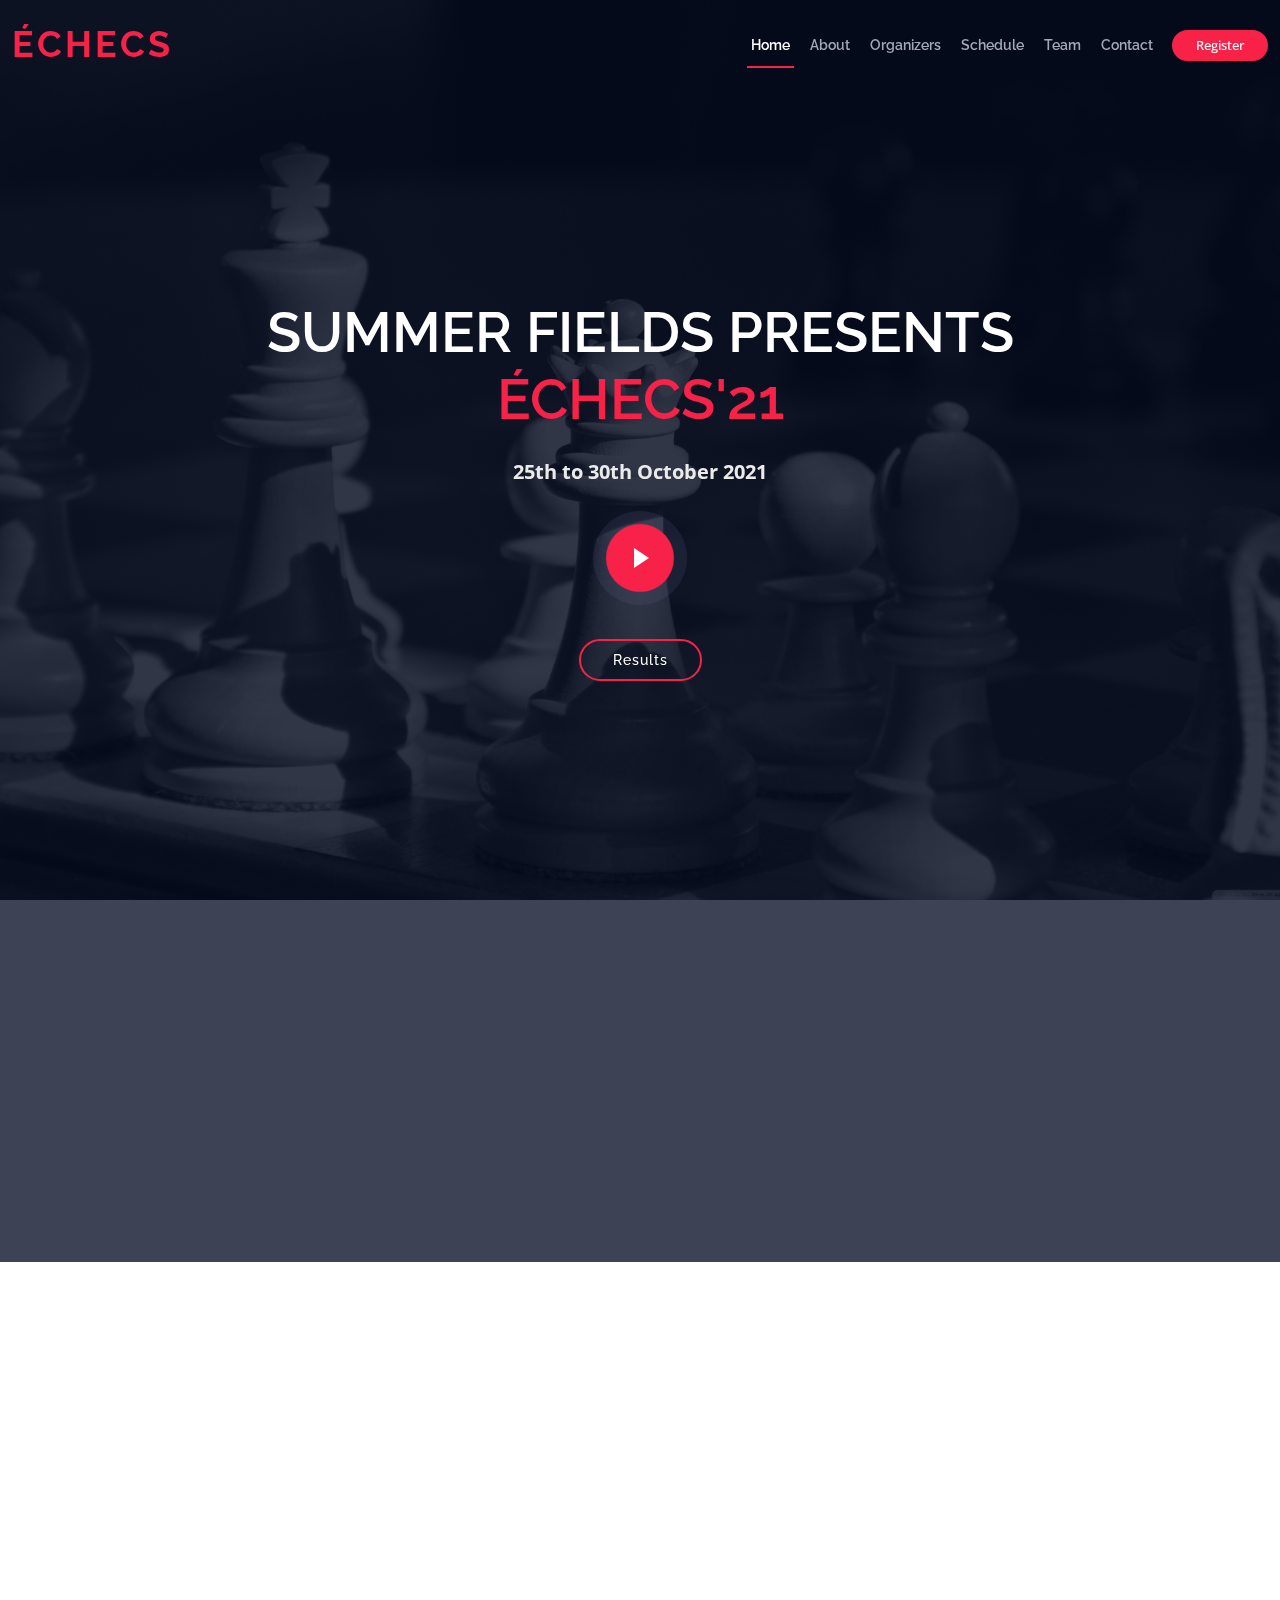
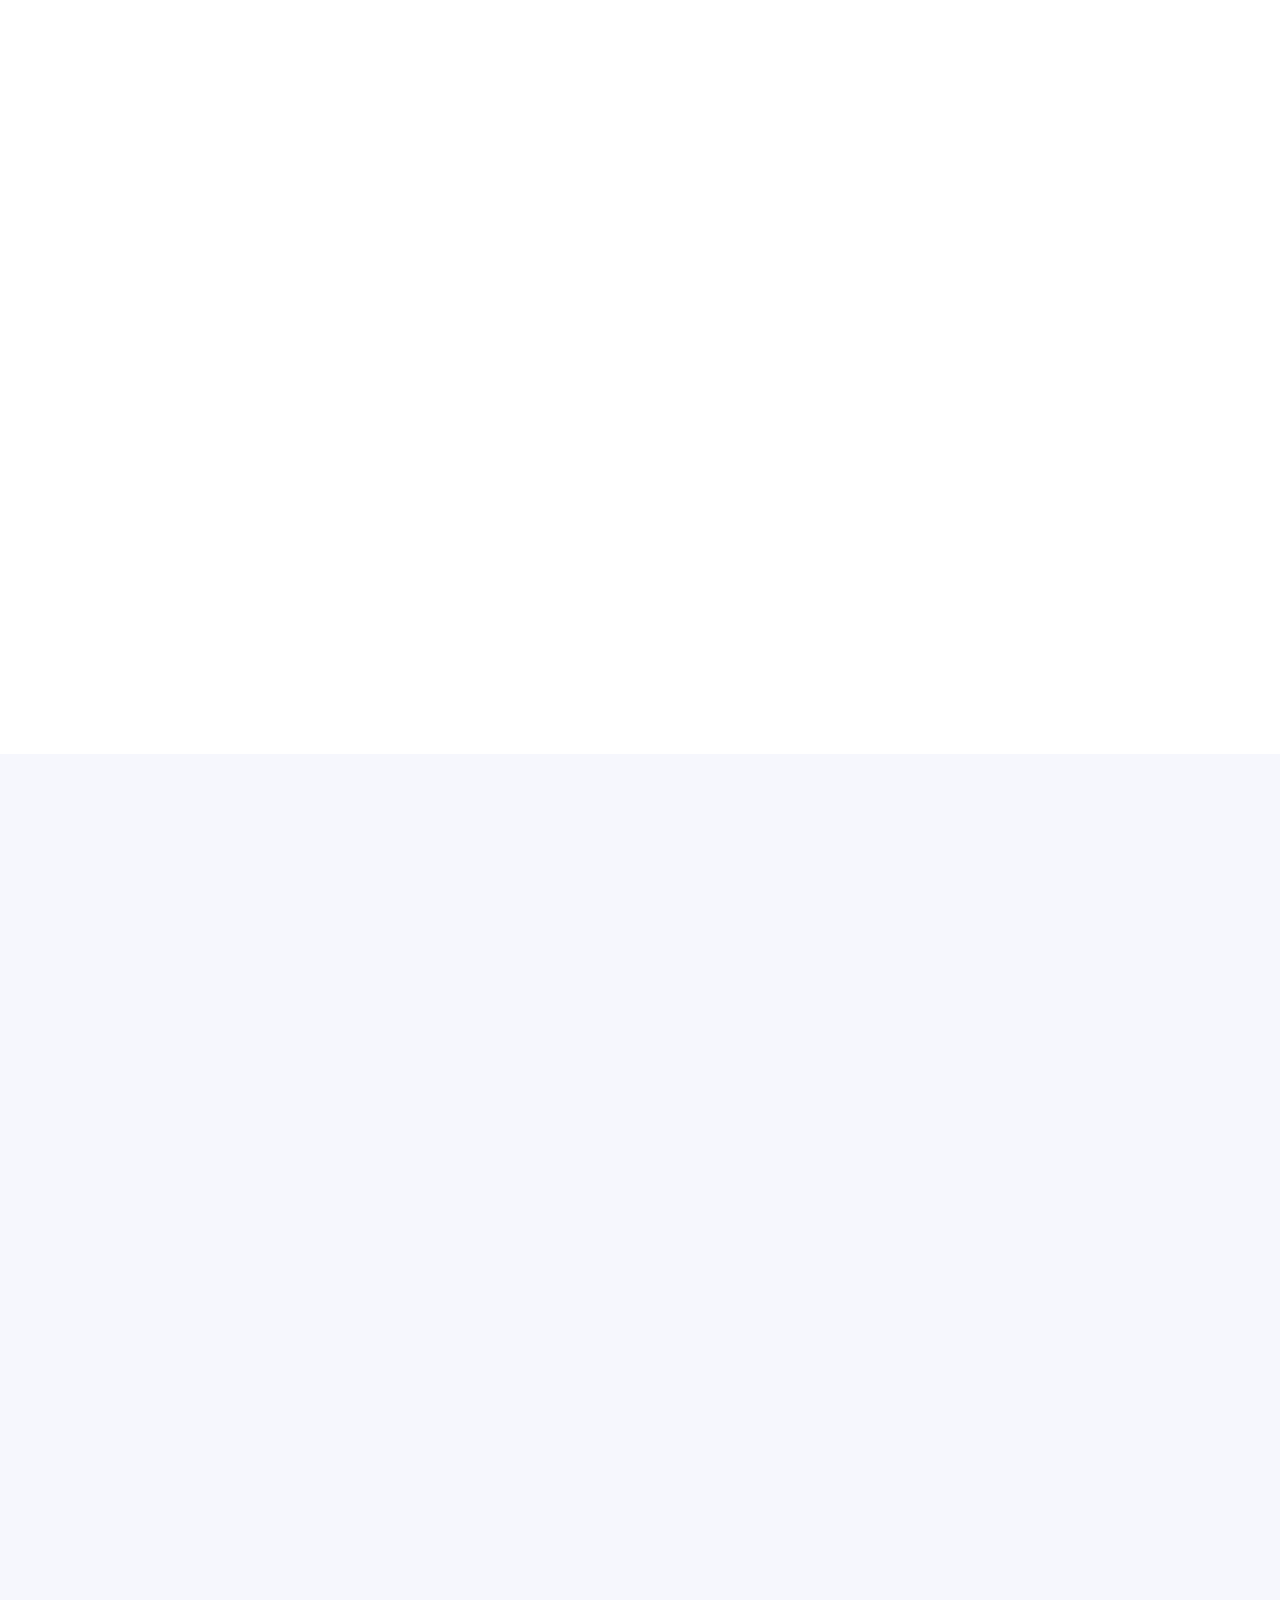
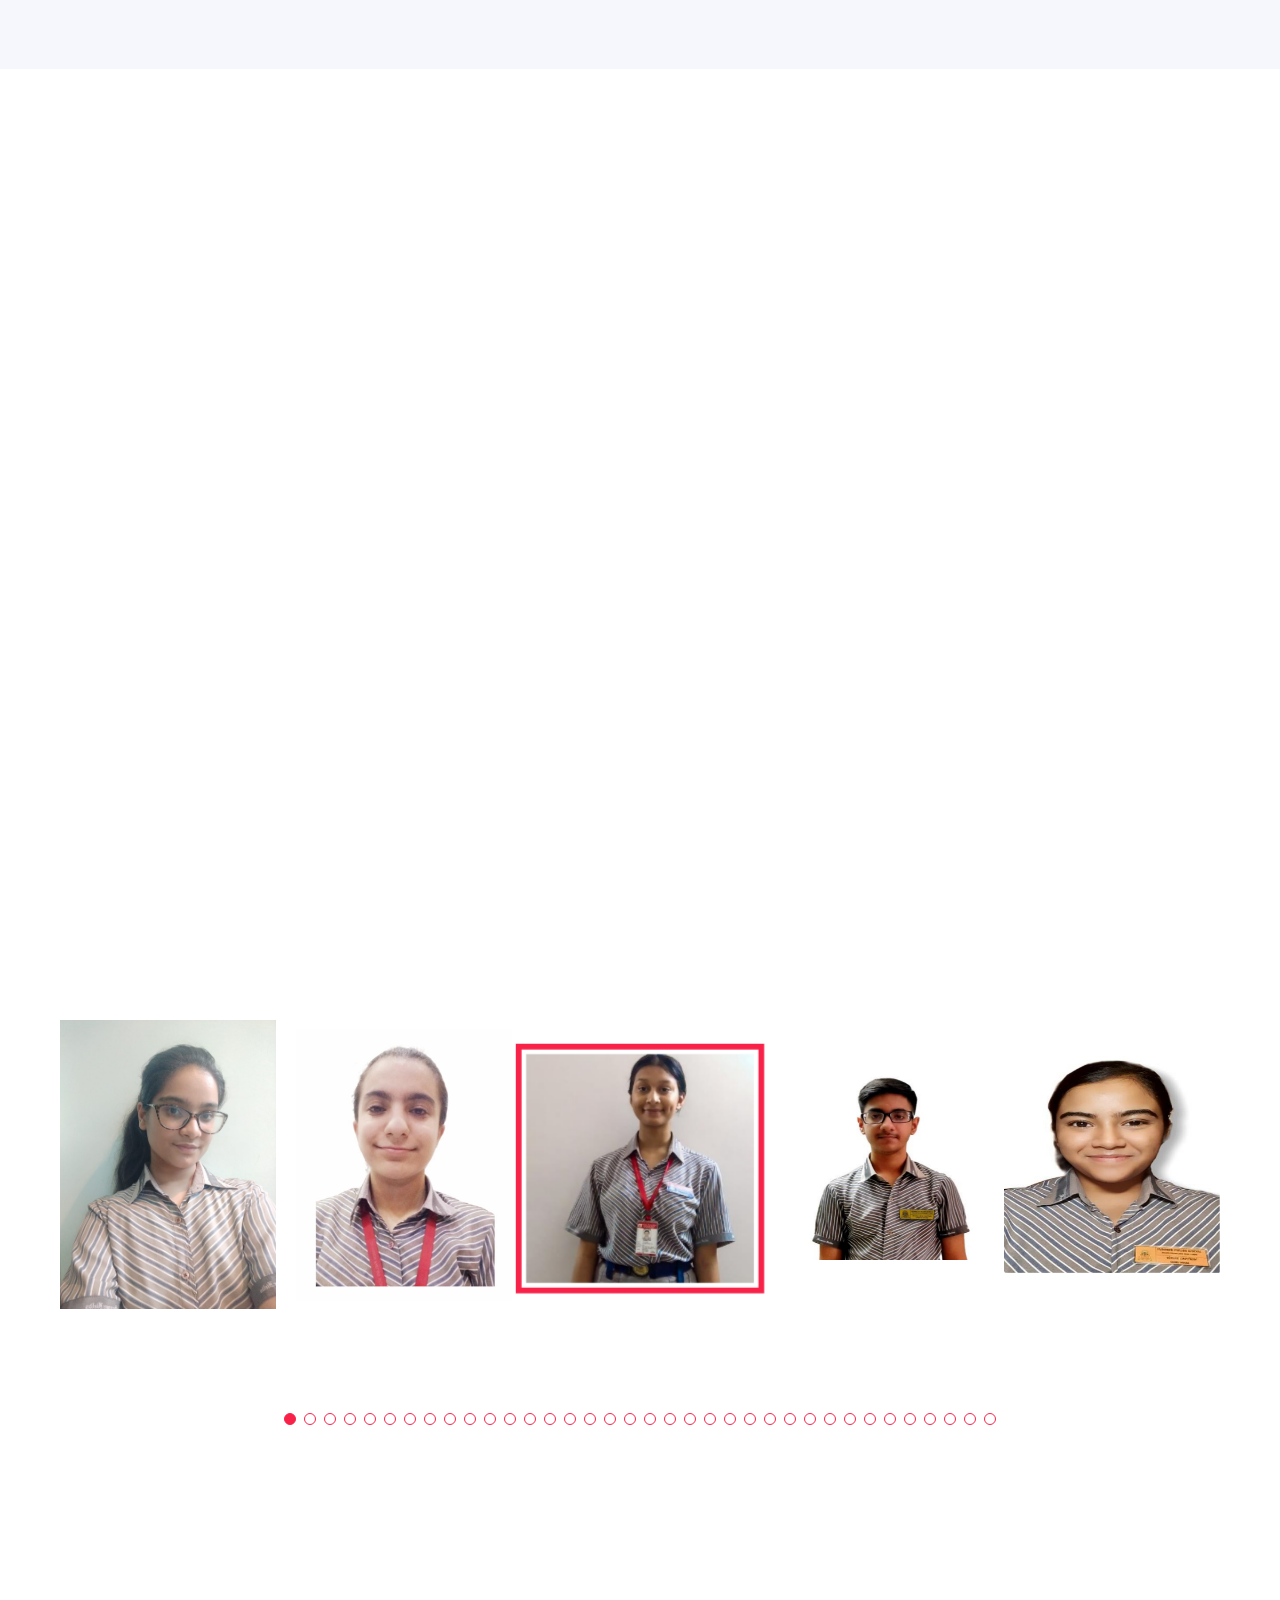
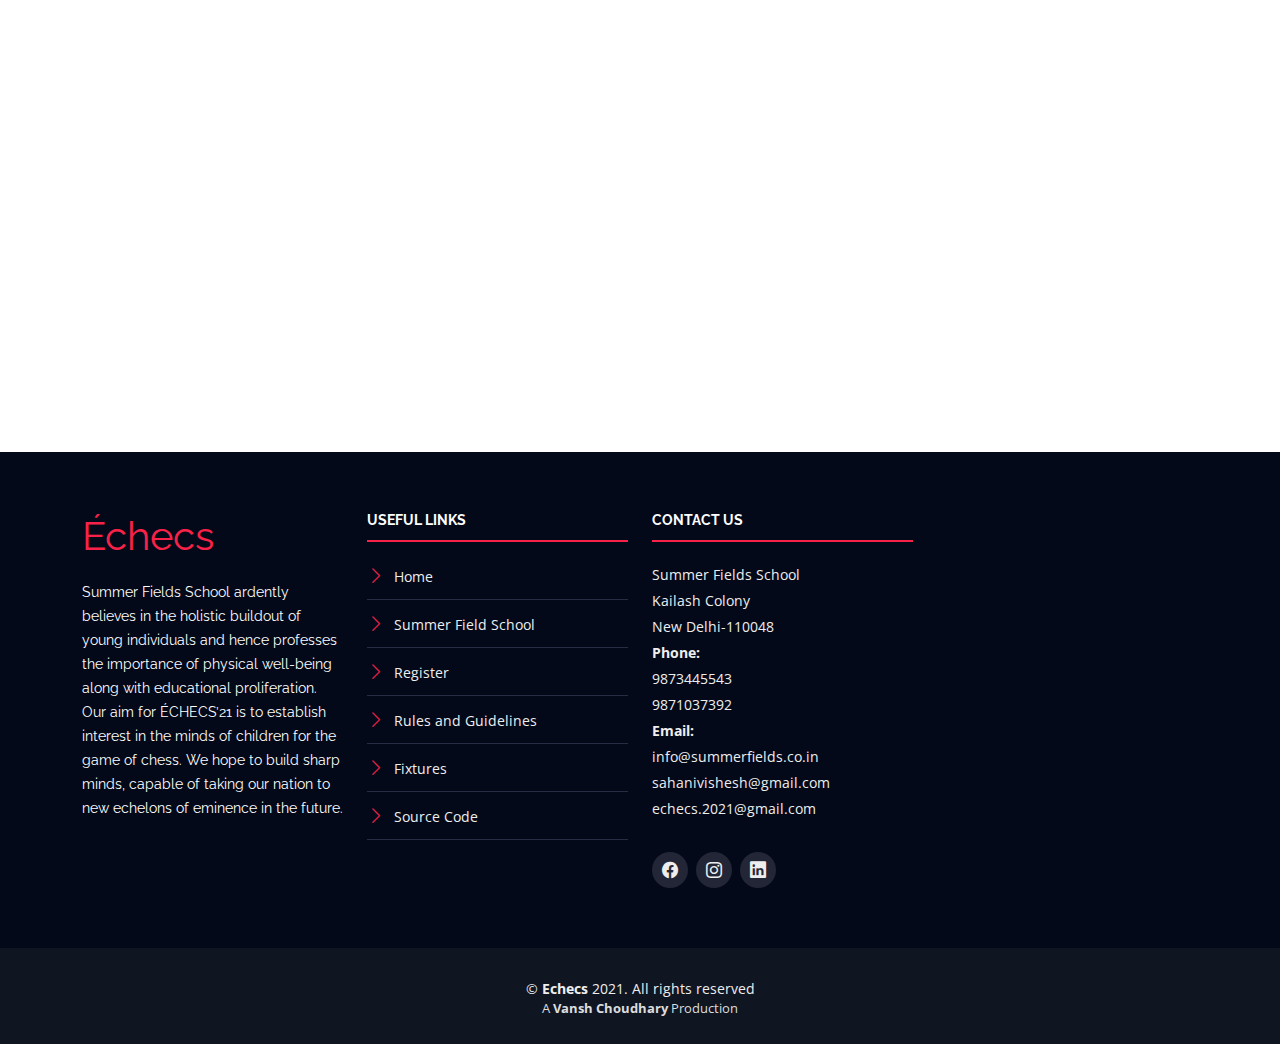
<file: index.html>
<!DOCTYPE html>
<html lang="en">

<head>
  <meta charset="utf-8">
  <meta content="width=device-width, initial-scale=1.0" name="viewport">
  
  <meta name="description" content="This is the official website of the world famous chess event named Echecs hosted by Summer Fields School.">

  <title>Échecs</title>
  <meta content="" name="description">
  <meta content="" name="keywords">

  <!-- Favicons -->
  <link href="assets/img/favicon.png" rel="icon">
  <link href="assets/img/apple-touch-icon.png" rel="apple-touch-icon">

  <!-- Google Fonts -->
  <link href="https://fonts.googleapis.com/css?family=Open+Sans:300,300i,400,400i,700,700i|Raleway:300,400,500,700,800" rel="stylesheet">

  <!-- Vendor CSS Files -->
  <link href="assets/vendor/aos/aos.css" rel="stylesheet">
  <link href="assets/vendor/bootstrap/css/bootstrap.min.css" rel="stylesheet">
  <link href="assets/vendor/bootstrap-icons/bootstrap-icons.css" rel="stylesheet">
  <link href="assets/vendor/glightbox/css/glightbox.min.css" rel="stylesheet">
  <link href="assets/vendor/swiper/swiper-bundle.min.css" rel="stylesheet">

  <!-- Template Main CSS File -->
  <link href="assets/css/style.css" rel="stylesheet">
</head>

<body>

  <!-- ======= Header ======= -->
  <header id="header" class="d-flex align-items-center ">
    <div class="container-fluid container-xxl d-flex align-items-center">

      <div id="logo" class="me-auto">
        <!-- Uncomment below if you prefer to use a text logo -->
         <h1><a href="index.html"><span>Échecs</span></a></h1>
        <!-- <a href="index.html" class="scrollto"><img src="assets/img/logo.png" alt="" title=""></a> -->
      </div>

      <nav id="navbar" class="navbar order-last order-lg-0">
        <ul>
          <li><a class="nav-link scrollto active" href="#hero">Home</a></li>
          <li><a class="nav-link scrollto" href="#about">About</a></li>
          <li><a class="nav-link scrollto" href="#speakers">Organizers</a></li>
          <li><a class="nav-link scrollto" href="#schedule">Schedule</a></li>
          <li><a class="nav-link scrollto" href="#gallery">Team</a></li>
          <!-- <li class="dropdown"><a href="#"><span>Drop Down</span> <i class="bi bi-chevron-down"></i></a>
          <ul>
            <li><a href="#">Drop Down 1</a></li>
            <li class="dropdown"><a href="#"><span>Deep Drop Down</span> <i class="bi bi-chevron-right"></i></a>
              <ul>
                <li><a href="#">Deep Drop Down 1</a></li>
                <li><a href="#">Deep Drop Down 2</a></li>
                <li><a href="#">Deep Drop Down 3</a></li>
                <li><a href="#">Deep Drop Down 4</a></li>
                <li><a href="#">Deep Drop Down 5</a></li>
              </ul>
            </li>
            <li><a href="#">Drop Down 2</a></li>
            <li><a href="#">Drop Down 3</a></li>
            <li><a href="#">Drop Down 4</a></li>
          </ul>
        </li> -->
          <li><a class="nav-link scrollto" href="#contact">Contact</a></li>
        </ul>
        <i class="bi bi-list mobile-nav-toggle"></i>
      </nav><!-- .navbar -->
      <a class="buy-tickets scrollto" href="Registration.html">Register</a>

    </div>
  </header><!-- End Header -->

  <!-- ======= Hero Section ======= -->
  <section id="hero">
    <div class="hero-container" data-aos="zoom-in" data-aos-delay="100">
      <h1 class="mb-4 pb-0">Summer Fields presents<br><span>Échecs'21</span></h1>
      <p class="mb-4 pb-0">25th to 30th October 2021</p>
      <a href="https://vimeo.com/612429635" class="glightbox play-btn mb-4"></a>
      <a href="schedule.html" class="about-btn scrollto">Results</a>
    </div>
  </section>
  <!-- End Hero Section -->

  <main id="main">

    <!-- ======= About Section ======= -->
    <section id="about">
      <div class="container" data-aos="fade-up">
        <div class="row">
          <div class="col-lg-6">
            <h2>About The Event</h2>
            <p>Summer Fields School presents to you the biggest
              Inter School Chess Tournament in New Delhi –
              ÉCHECS’21. It’s been a long time since we all
              have felt the adrenaline rush and the desire to
              embrace triumph. So, here we bring to you a
              grueling 6-day tournament with the most brilliant
              juvenile minds from over 20 schools dueling each
              other for the gallant title of the Échecs victor. The
              tournament is an effort to promote the legacy of a
              game dating its origins back to 1500 years and
              popularizing it as a recreational activity amongst
              the youth. So, sharpen your swords, ready your
              elephants and horses, plan out your strategies and
              be prepared to battle! We eagerly hope to see you
              at ÉCHECS’21.</p>
          </div>
          <div class="col-lg-3">
            <h3>Where</h3>
            <p>Summer Fields School, Kailash Colony</p>
          </div>
          <div class="col-lg-3">
            <h3>When</h3>
            <p>Monday to Saturday<br>25-30 October 2021</p>
          </div>
        </div>
      </div>
    </section>
    <!-- End About Section -->

    <!-- ======= Speakers Section =======  -->
    <section id="speakers">
      <div class="container" data-aos="fade-up">
        <div class="section-header">
          <h2>Event Organizer</h2>
          <p>Here are some of our organizer</p>
        </div>

        <div class="row">
          <div class="col-lg-4 col-md-6">
            <div class="speaker" data-aos="fade-up" data-aos-delay="100">
              <img src="assets/img/speakers/Dr. Neeru Suman.jpeg" alt="Dr. Neeru Suman" class="img-fluid">
              <div class="details">
                <h3><a>Dr. Neeru Suman</a></h3>
                <p>Principal</p>
                <div class="social">
                </div>
              </div>
            </div>
          </div>
          <div class="col-lg-4 col-md-6">
            <div class="speaker" data-aos="fade-up" data-aos-delay="200">
              <img src="assets/img/speakers/Dr. Shweta Singh.jpeg" alt="Dr. Shweta Singh" class="img-fluid">
              <div class="details">
                <h3><a>Dr. Shweta Singh</a></h3>
                <p>Senior Academic Co-ordinator</p>
                <div class="social">
                </div>
              </div>
            </div>
          </div>
          <div class="col-lg-4 col-md-6">
            <div class="speaker" data-aos="fade-up" data-aos-delay="300">
              <img src="assets/img/speakers/Gunjan Singh.jpeg" alt="Gunjan Singh" class="img-fluid">
              <div class="details">
                <h3><a>Gunjan Singh</a></h3>
                <p>Middle School Incharge</p>
                <div class="social">
                </div>
              </div>
            </div>
          </div>
          <div class="col-lg-4 col-md-6">
            <div class="speaker" data-aos="fade-up" data-aos-delay="100">
              <img src="assets/img/speakers/Sunil Bhatt.jpeg" alt="Sunil bhatt" class="img-fluid">
              <div class="details">
                <h3><a>Sunil bhatt</a></h3>
                <p>Head of Sports Department</p>
                <div class="social">
                </div>
              </div>
            </div>
          </div>
          <div class="col-lg-4 col-md-6">
            <div class="speaker" data-aos="fade-up" data-aos-delay="200">
              <img src="assets/img/speakers/IMG-20210918-WA0015(1).jpg" alt="Vishesh Sahani" class="img-fluid">
              <div class="details">
                <h3><a>Vishesh Sahani</a></h3>
                <p>Head Boy</p>
                <div class="social">
                </div>
              </div>
            </div>
          </div>
          <div class="col-lg-4 col-md-6">
            <div class="speaker" data-aos="fade-up" data-aos-delay="300">
              <img src="assets/img/speakers/Harsh Kumar.jpeg" alt="Harsh Kumar" class="img-fluid">
              <div class="details">
                <h3><a>Harsh Kumar</a></h3>
                <p>DY. Head Boy</p>
                <div class="social">

                </div>
              </div>
            </div>
          </div>
        </div>
      </div>

    </section> 

    <!-- End Speakers Section -->


    <!-- ======= Supporters Section ======= 
    <section id="supporters" class="section-with-bg">

      <div class="container" data-aos="fade-up">
        <div class="section-header">
          <h2>Sponsors</h2>
        </div>

        <div class="row no-gutters supporters-wrap clearfix" data-aos="zoom-in" data-aos-delay="100">

          <div class="col-lg-3 col-md-4 col-xs-6">
            <div class="supporter-logo">
              <img src="assets/img/supporters/1.png" class="img-fluid" alt="">
            </div>
          </div>

          <div class="col-lg-3 col-md-4 col-xs-6">
            <div class="supporter-logo">
              <img src="assets/img/supporters/2.png" class="img-fluid" alt="">
            </div>
          </div>

          <div class="col-lg-3 col-md-4 col-xs-6">
            <div class="supporter-logo">
              <img src="assets/img/supporters/3.png" class="img-fluid" alt="">
            </div>
          </div>

          <div class="col-lg-3 col-md-4 col-xs-6">
            <div class="supporter-logo">
              <img src="assets/img/supporters/4.png" class="img-fluid" alt="">
            </div>
          </div>

          <div class="col-lg-3 col-md-4 col-xs-6">
            <div class="supporter-logo">
              <img src="assets/img/supporters/5.png" class="img-fluid" alt="">
            </div>
          </div>

          <div class="col-lg-3 col-md-4 col-xs-6">
            <div class="supporter-logo">
              <img src="assets/img/supporters/6.png" class="img-fluid" alt="">
            </div>
          </div>

          <div class="col-lg-3 col-md-4 col-xs-6">
            <div class="supporter-logo">
              <img src="assets/img/supporters/7.png" class="img-fluid" alt="">
            </div>
          </div>

          <div class="col-lg-3 col-md-4 col-xs-6">
            <div class="supporter-logo">
              <img src="assets/img/supporters/8.png" class="img-fluid" alt="">
            </div>
          </div> 

        </div>

      </div>

    </section>
    End Sponsors Section -->
    
     <!-- ======= Schedule Section ======= -->
    <section id="schedule" class="section-with-bg">
      <div class="container" data-aos="fade-up">
        <div class="section-header">
          <h2>Event Schedule</h2>
          <p>Here is our event schedule</p>
        </div>

        <ul class="nav nav-tabs" role="tablist" data-aos="fade-up" data-aos-delay="100">
          <li class="nav-item">
            <a class="nav-link active" href="#day-1" role="tab" data-bs-toggle="tab">25 October</a>
          </li>
          <li class="nav-item">
            <a class="nav-link" href="#day-2" role="tab" data-bs-toggle="tab">26 October</a>
          </li>
          <li class="nav-item">
            <a class="nav-link" href="#day-3" role="tab" data-bs-toggle="tab">27 October</a>
          </li>
          <li class="nav-item">
            <a class="nav-link" href="#day-4" role="tab" data-bs-toggle="tab">28 October</a>
          </li>
          <li class="nav-item">
            <a class="nav-link" href="#day-5" role="tab" data-bs-toggle="tab">29 October</a>
          </li>
          <li class="nav-item">
            <a class="nav-link" href="#day-6" role="tab" data-bs-toggle="tab">30 October</a>
          </li >
        </ul>

        <h3 class="sub-heading"><b>Sub Junior Category:</b> 25-26 October 2021<br><b>Junior Category:</b> 27-28 October 2021<br><b>Senior Category:</b> 29-30 October 2021</h3>

        <div class="tab-content row justify-content-center" data-aos="fade-up" data-aos-delay="200">

          <!-- Schdule Day 1 -->
          <div role="tabpanel" class="col-lg-9 tab-pane fade show active" id="day-1">

            <div class="row schedule-item">
              <div class="col-md-2"><time>10:00 AM</time></div>
              <div class="col-md-10">
                <h4>Opening Ceremony</h4>
                <p>Beginning of a great online chess tournament</p>
              </div>
            </div>

            <div class="row schedule-item">
              <div class="col-md-2"><time>11:00 AM</time></div>
              <div class="col-md-10">
                <h4>Power Rest</h4>
                <p>To accumulate the strength to come out perfect</p>
              </div>
            </div>

            <div class="row schedule-item">
              <div class="col-md-2"><time>11:15 AM</time></div>
              <div class="col-md-10">
                <h4>Elimination Matches</h4>
                <p>The pawns starts falling by the opponent's wits</p>
              </div>
            </div>

            <div class="row schedule-item">
              <div class="col-md-2"><time>01:15 PM</time></div>
              <div class="col-md-10">
                <h4>Power Rest</h4>
                <p>To accumulate the strength to come out perfect</p>
              </div>
            </div>

            <div class="row schedule-item">
              <div class="col-md-2"><time>01:30 PM</time></div>
              <div class="col-md-10">
                <h4>Update Ceremony</h4>
                <p>Announcement of the winning schools</p>
              </div>
            </div>
          </div>
          <!-- End Schdule Day 1 -->

          <!-- Schdule Day 2 -->
          <div role="tabpanel" class="col-lg-9  tab-pane fade" id="day-2">

            <div class="row schedule-item">
              <div class="col-md-2"><time>10:30 AM</time></div>
              <div class="col-md-10">
                <h4>Quarter Finals</h4>
                <p>When ultimately the rook and knight starts getting defeated</p>
              </div>
            </div>

            <div class="row schedule-item">
              <div class="col-md-2"><time>11:00 AM</time></div>
              <div class="col-md-10">
                <h4>Power Rest</h4>
                <p>To accumulate the strength to come out perfect</p>
              </div>
            </div>

            <div class="row schedule-item">
              <div class="col-md-2"><time>11:15 AM</time></div>
              <div class="col-md-10">
                <h4>Semi Finals</h4>
                <p>King and queens starts to play their wits</p>
              </div>
            </div>

            <div class="row schedule-item">
              <div class="col-md-2"><time>11:45 AM</time></div>
              <div class="col-md-10">
                <h4>Power Rest</h4>
                <p>To accumulate the strength to come out perfect</p>
              </div>
            </div>

            <div class="row schedule-item">
              <div class="col-md-2"><time>12:00 PM</time></div>
              <div class="col-md-10">
                <h4>Position Battle</h4>
                <p>When the opponent's king is more wittier and ultimate is'CHECKMATE'</p>
              </div>
            </div>
            
              <div class="row schedule-item">
              <div class="col-md-2"><time>01:00 PM</time></div>
              <div class="col-md-10">
                <h4>Update Ceremony</h4>
                <p>Announcement of the winning schools</p>
              </div>
            </div>

          </div>
          <!-- End Schdule Day 2 -->

          <!-- Schdule Day 3 -->
          <div role="tabpanel" class="col-lg-9  tab-pane fade" id="day-3">

            <div class="row schedule-item">
              <div class="col-md-2"><time>10:30 AM</time></div>
              <div class="col-md-10">
                <h4>Elimination Matches</h4>
                <p>The power starts falling by the opponent's wits</p>
              </div>
            </div>

            <div class="row schedule-item">
              <div class="col-md-2"><time>12:30 PM</time></div>
              <div class="col-md-10">
                <h4>Power Rest</h4>
                <p>To accumulate the strength to come out perfect</p>
              </div>
            </div>

            <div class="row schedule-item">
              <div class="col-md-2"><time>01:00 PM</time></div>
              <div class="col-md-10">
                <h4>Update Ceremony</h4>
                <p>Announcement of the winning schools</p>
              </div>
            </div>

          </div>
          <!-- End Schdule Day 3 -->
          
          <!-- Schdule Day 4 -->
          <div role="tabpanel" class="col-lg-9  tab-pane fade" id="day-4">

            <div class="row schedule-item">
              <div class="col-md-2"><time>10:30 AM</time></div>
              <div class="col-md-10">
                <h4>Quarter Finals</h4>
                <p>When ultimately the rook and knight starts getting defeated</p>
              </div>
            </div>

            <div class="row schedule-item">
              <div class="col-md-2"><time>11:00 AM</time></div>
              <div class="col-md-10">
                <h4>Power Rest</h4>
                <p>To accumulate the strength to come out perfect</p>
              </div>
            </div>

            <div class="row schedule-item">
              <div class="col-md-2"><time>11:15 AM</time></div>
              <div class="col-md-10">
                <h4>Semi Finals</h4>
                <p>King and queens starts to play their wits</p>
              </div>
            </div>

            <div class="row schedule-item">
              <div class="col-md-2"><time>11:45 AM</time></div>
              <div class="col-md-10">
                <h4>Power Rest</h4>
                <p>To accumulate the strength to come out perfect</p>
              </div>
            </div>

            <div class="row schedule-item">
              <div class="col-md-2"><time>12:00 PM</time></div>
              <div class="col-md-10">
                <h4>Position Battle</h4>
                <p>When the opponent's king is more wittier and ultimate is'CHECKMATE'</p>
              </div>
            </div>
            
              <div class="row schedule-item">
              <div class="col-md-2"><time>01:00 PM</time></div>
              <div class="col-md-10">
                <h4>Update Ceremony</h4>
                <p>Announcement of the winning schools</p>
              </div>
            </div>

          </div>
          <!-- End Schdule Day 4 -->
          
          <!-- Schdule Day 5 -->
          <div role="tabpanel" class="col-lg-9  tab-pane fade" id="day-5">

            <div class="row schedule-item">
              <div class="col-md-2"><time>10:30 AM</time></div>
              <div class="col-md-10">
                <h4>Elimination Matches</h4>
                <p>The power starts falling by the opponent's wits</p>
              </div>
            </div>

            <div class="row schedule-item">
              <div class="col-md-2"><time>12:30 PM</time></div>
              <div class="col-md-10">
                <h4>Power Rest</h4>
                <p>To accumulate the strength to come out perfect</p>
              </div>
            </div>

            <div class="row schedule-item">
              <div class="col-md-2"><time>01:00 PM</time></div>
              <div class="col-md-10">
                <h4>Update Ceremony</h4>
                <p>Announcement of the winning schools</p>
              </div>
            </div>

          </div>
          <!-- End Schdule Day 5 -->
          
          <!-- Schdule Day 6 -->
          <div role="tabpanel" class="col-lg-9  tab-pane fade" id="day-6">

            <div class="row schedule-item">
              <div class="col-md-2"><time>10:30 AM</time></div>
              <div class="col-md-10">
                <h4>Quarter Finals</h4>
                <p>When ultimately the rook and knight starts getting defeated</p>
              </div>
            </div>

            <div class="row schedule-item">
              <div class="col-md-2"><time>11:00 AM</time></div>
              <div class="col-md-10">
                <h4>Power Rest</h4>
                <p>To accumulate the strength to come out perfect</p>
              </div>
            </div>

            <div class="row schedule-item">
              <div class="col-md-2"><time>11:15 AM</time></div>
              <div class="col-md-10">
                <h4>Semi Finals</h4>
                <p>King and queens starts to play their wits</p>
              </div>
            </div>

            <div class="row schedule-item">
              <div class="col-md-2"><time>11:45 AM</time></div>
              <div class="col-md-10">
                <h4>Power Rest</h4>
                <p>To accumulate the strength to come out perfect</p>
              </div>
            </div>

            <div class="row schedule-item">
              <div class="col-md-2"><time>12:00 PM</time></div>
              <div class="col-md-10">
                <h4>Position Battle</h4>
                <p>When the opponent's king is more wittier and ultimate is'CHECKMATE'</p>
              </div>
            </div>
            
              <div class="row schedule-item">
              <div class="col-md-2"><time>01:00 PM</time></div>
              <div class="col-md-10">
                <h4>Closing Ceremony</h4>
                <p>Event comes to end with a successful result</p>
              </div>
            </div>

          </div>
          <!-- End Schdule Day 6 -->

        </div>

      </div>

    </section>
    <!-- End Schedule Section -->
    
    

    <!-- =======  F.A.Q Section ======= -->
    <section id="faq">

      <div class="container" data-aos="fade-up">

        <div class="section-header">
          <h2>F.A.Q </h2>
        </div>

        <div class="row justify-content-center" data-aos="fade-up" data-aos-delay="100">
          <div class="col-lg-9">

            <ul class="faq-list">

              <li>
                <div data-bs-toggle="collapse" class="collapsed question" href="#faq1">What is ÉCHECS’21? <i class="bi bi-chevron-down icon-show"></i><i class="bi bi-chevron-up icon-close"></i></div>
                <div id="faq1" class="collapse" data-bs-parent=".faq-list">
                  <p>
                    Échecs (French for “chess”) is a 6-day Interschool
                    Chess tournament being organized by Summer Fields
                    School as part of their objective to make youngsters
                    mentally fit and agile.
                  </p>
                </div>
              </li>

              <li>
                <div data-bs-toggle="collapse" href="#faq2" class="collapsed question">When will ÉCHECS’21 take place? <i class="bi bi-chevron-down icon-show"></i><i class="bi bi-chevron-up icon-close"></i></div>
                <div id="faq2" class="collapse" data-bs-parent=".faq-list">
                  <p>
                    The tournament will be conducted from 25 th of October
                    2021 to 30 th of October 2021.
                  </p>
                </div>
              </li>

              <li>
                <div data-bs-toggle="collapse" href="#faq3" class="collapsed question">How shall ÉCHECS’21 be conducted?<i class="bi bi-chevron-down icon-show"></i><i class="bi bi-chevron-up icon-close"></i></div>
                <div id="faq3" class="collapse" data-bs-parent=".faq-list">
                  <p>
                    The competitions will be conducted via online
                    platforms considering the current circumstances. The
                    matches will take place through Zoom and be played on
                    Chess.com.
                  </p>
                </div>
              </li>

              <li>
                <div data-bs-toggle="collapse" href="#faq4" class="collapsed question">Who can participate in ÉCHECS’21?<i class="bi bi-chevron-down icon-show"></i><i class="bi bi-chevron-up icon-close"></i></div>
                <div id="faq4" class="collapse" data-bs-parent=".faq-list">
                  <p>
                    We have carefully curated the tournament for students
                    from classes 6 th to 12 th . There shall be 3 groups of
                    participants from each school:
                    Group 1: Students from classes 6 th to 8 th
                    Group 2: Students from classes 9 th and 10 th
                    Group 3: Students from classes 11 th and 12 th
                    You will be deemed eligible to participate if you are a
                    student of grades 6 th to 12 th .
                  </p>
                </div>
              </li>

              <li>
                <div data-bs-toggle="collapse" href="#faq5" class="collapsed question">How should I enroll myself to
                  participate in ÉCHECS’21?<i class="bi bi-chevron-down icon-show"></i><i class="bi bi-chevron-up icon-close"></i></div>
                <div id="faq5" class="collapse" data-bs-parent=".faq-list">
                  <p>
                    The registration process will take place through our
                    website itself. To register yourself, go to the ‘Register’
                    icon. Fill in the
                    necessary details and voila! You are all set to join the
                    ÉCHECS’21 journey.
                  </p>
                </div>
              </li>

              <li>
                <div data-bs-toggle="collapse" href="#faq6" class="collapsed question">What can I expect from ÉCHECS’21?<i class="bi bi-chevron-down icon-show"></i><i class="bi bi-chevron-up icon-close"></i></div>
                <div id="faq6" class="collapse" data-bs-parent=".faq-list">
                  <p>
                    Our tournament has been specifically organized keeping
                    in mind the tiresome and prosaic one and a half years
                    we have spent locked in our rooms. We are sure that
                    Echecs’21 will stimulate your brain cells and send you
                    on a nerve-wrecking adventure filled with battles, game
                    plan and mind-bending situations.
                  </p>
                </div>
              </li>

            </ul>

          </div>
        </div>

      </div>

    </section>
    <!-- End  F.A.Q Section -->

        <!-- ======= Gallery Section ======= -->
        <section id="gallery">

          <div class="container" data-aos="fade-up">
            <div class="section-header">
              <h2>Team</h2>
              <p>These brains are behind this event</p>
            </div>
          </div>
    
          <div class="gallery-slider swiper-container">
            <div class="swiper-wrapper align-items-center">
              <div class="swiper-slide"><a href="assets/img/gallery/Vaibhavi Jha .png" class="gallery-lightbox"><img src="assets/img/gallery/Vaibhavi Jha .png" class="img-fluid" alt=""></a></div>
              <div class="swiper-slide"><a href="assets/img/gallery/Rishik Buttan (Right Hand Side) (Dont Include Left Side)__01.png" class="gallery-lightbox"><img src="assets/img/gallery/Rishik Buttan (Right Hand Side) (Dont Include Left Side)__01.png" class="img-fluid" alt=""></a></div>
              <div class="swiper-slide"><a href="assets/img/gallery/Anusha Baul (Right Hand Side) (Dont Include Right Hand Side Pic)__01.png" class="gallery-lightbox"><img src="assets/img/gallery/Anusha Baul (Right Hand Side) (Dont Include Right Hand Side Pic)__01.png" class="img-fluid" alt=""></a></div>
              <div class="swiper-slide"><a href="assets/img/gallery/Sachit Verma .png" class="gallery-lightbox"><img src="assets/img/gallery/Sachit Verma .png" class="img-fluid" alt=""></a></div>
              <div class="swiper-slide"><a href="assets/img/gallery/Khushi Singh - Srishti Pasricha__02.png" class="gallery-lightbox"><img src="assets/img/gallery/Khushi Singh - Srishti Pasricha__02.png" class="img-fluid" alt=""></a></div>
              <div class="swiper-slide"><a href="assets/img/gallery/Beenish Uvais.png" class="gallery-lightbox"><img src="assets/img/gallery/Beenish Uvais.png" class="img-fluid" alt=""></a></div>
              <div class="swiper-slide"><a href="assets/img/gallery/lavanya Chugh.png" class="gallery-lightbox"><img src="assets/img/gallery/lavanya Chugh.png" class="img-fluid" alt=""></a></div>
              <div class="swiper-slide"><a href="assets/img/gallery/Navya Mangla - Arjun Sharma__01.png" class="gallery-lightbox"><img src="assets/img/gallery/Navya Mangla - Arjun Sharma__01.png" class="img-fluid" alt=""></a></div>
              <div class="swiper-slide"><a href="assets/img/gallery/Navya Mangla - Arjun Sharma__02.png" class="gallery-lightbox"><img src="assets/img/gallery/Navya Mangla - Arjun Sharma__02.png" class="img-fluid" alt=""></a></div>
              <div class="swiper-slide"><a href="assets/img/gallery/Left Side is Vasundhara Prakash (Include only Her)__01.jpg" class="gallery-lightbox"><img src="assets/img/gallery/Left Side is Vasundhara Prakash (Include only Her)__01.jpg" class="img-fluid" alt=""></a></div>
              <div class="swiper-slide"><a href="assets/img/gallery/Deeksha Saini.jpg" class="gallery-lightbox"><img src="assets/img/gallery/Deeksha Saini.jpg" class="img-fluid" alt=""></a></div>
              <div class="swiper-slide"><a href="assets/img/gallery/Khushi Singh - Srishti Pasricha__01.png" class="gallery-lightbox"><img src="assets/img/gallery/Khushi Singh - Srishti Pasricha__01.png" class="img-fluid" alt=""></a></div>
              <div class="swiper-slide"><a href="assets/img/gallery/sejal.png" class="gallery-lightbox"><img src="assets/img/gallery/sejal.png" class="img-fluid" alt=""></a></div>
              <div class="swiper-slide"><a href="assets/img/gallery/PicsArt_09-18-07.24.52(1).jpg" class="gallery-lightbox"><img src="assets/img/gallery/PicsArt_09-18-07.24.52(1).jpg" class="img-fluid" alt=""></a></div>
              <div class="swiper-slide"><a href="assets/img/gallery/IMG-20210918-WA0007.jpg" class="gallery-lightbox"><img src="assets/img/gallery/IMG-20210918-WA0007.jpg" class="img-fluid" alt=""></a></div>
              <div class="swiper-slide"><a href="assets/img/gallery/IMG-20210918-WA0008.jpg" class="gallery-lightbox"><img src="assets/img/gallery/IMG-20210918-WA0008.jpg" class="img-fluid" alt=""></a></div>
              <div class="swiper-slide"><a href="assets/img/gallery/Aarsh Vashisht Sania Siddique__01.png" class="gallery-lightbox"><img src="assets/img/gallery/Aarsh Vashisht Sania Siddique__01.png" class="img-fluid" alt=""></a></div>
              <div class="swiper-slide"><a href="assets/img/gallery/Aastha Gupta (Left Side , Dont Include Shubh on Right Side)(1).png" class="gallery-lightbox"><img src="assets/img/gallery/Aastha Gupta (Left Side , Dont Include Shubh on Right Side)(1).png" class="img-fluid" alt=""></a></div>
              <div class="swiper-slide"><a href="assets/img/gallery/addon_img6.jpeg" class="gallery-lightbox"><img src="assets/img/gallery/addon_img6.jpeg" class="img-fluid" alt=""></a></div>
              <div class="swiper-slide"><a href="assets/img/gallery/IMG-20210922-WA0036.jpg" class="gallery-lightbox"><img src="assets/img/gallery/IMG-20210922-WA0036.jpg" class="img-fluid" alt=""></a></div>
              <div class="swiper-slide"><a href="assets/img/gallery/addon_img1.jpeg" class="gallery-lightbox"><img src="assets/img/gallery/addon_img1.jpeg" class="img-fluid" alt=""></a></div>
              <div class="swiper-slide"><a href="assets/img/gallery/addon_img2.jpeg" class="gallery-lightbox"><img src="assets/img/gallery/addon_img2.jpeg" class="img-fluid" alt=""></a></div>
              <div class="swiper-slide"><a href="assets/img/gallery/addon_img4.jpeg" class="gallery-lightbox"><img src="assets/img/gallery/addon_img4.jpeg" class="img-fluid" alt=""></a></div>
              <div class="swiper-slide"><a href="assets/img/gallery/addon_img5.jpeg" class="gallery-lightbox"><img src="assets/img/gallery/addon_img5.jpeg" class="img-fluid" alt=""></a></div>
              <div class="swiper-slide"><a href="assets/img/gallery/Sania.png" class="gallery-lightbox"><img src="assets/img/gallery/Sania.png" class="img-fluid" alt=""></a></div>
              <div class="swiper-slide"><a href="assets/img/gallery/pc1.jpeg" class="gallery-lightbox"><img src="assets/img/gallery/pc1.jpeg" class="img-fluid" alt=""></a></div>
              <div class="swiper-slide"><a href="assets/img/gallery/pc2.jpeg" class="gallery-lightbox"><img src="assets/img/gallery/pc2.jpeg" class="img-fluid" alt=""></a></div>
              <div class="swiper-slide"><a href="assets/img/gallery/pc3.jpeg" class="gallery-lightbox"><img src="assets/img/gallery/pc3.jpeg" class="img-fluid" alt=""></a></div>
              <div class="swiper-slide"><a href="assets/img/gallery/pc4.jpeg" class="gallery-lightbox"><img src="assets/img/gallery/pc4.jpeg" class="img-fluid" alt=""></a></div>
              <div class="swiper-slide"><a href="assets/img/gallery/pc5.jpeg" class="gallery-lightbox"><img src="assets/img/gallery/pc5.jpeg" class="img-fluid" alt=""></a></div>
              <div class="swiper-slide"><a href="assets/img/gallery/pc6.jpeg" class="gallery-lightbox"><img src="assets/img/gallery/pc6.jpeg" class="img-fluid" alt=""></a></div>
              <div class="swiper-slide"><a href="assets/img/gallery/pc7.jpeg" class="gallery-lightbox"><img src="assets/img/gallery/pc7.jpeg" class="img-fluid" alt=""></a></div>
              <div class="swiper-slide"><a href="assets/img/gallery/pc8.jpeg" class="gallery-lightbox"><img src="assets/img/gallery/pc8.jpeg" class="img-fluid" alt=""></a></div>
              <div class="swiper-slide"><a href="assets/img/gallery/pc9.jpeg" class="gallery-lightbox"><img src="assets/img/gallery/pc9.jpeg" class="img-fluid" alt=""></a></div>
              <div class="swiper-slide"><a href="assets/img/gallery/pc10.jpeg" class="gallery-lightbox"><img src="assets/img/gallery/pc10.jpeg" class="img-fluid" alt=""></a></div>
              <div class="swiper-slide"><a href="assets/img/gallery/pc11.jpeg" class="gallery-lightbox"><img src="assets/img/gallery/pc11.jpeg" class="img-fluid" alt=""></a></div>







            </div>
            <div class="swiper-pagination"></div>
          </div>
    
        </section>
       <!-- End Gallery Section -->

    <!-- ======= Contact Section ======= -->
    <section id="contact" class="section-bg">

      <div class="container" data-aos="fade-up">

        <div class="section-header">
          <h2>Contact Us</h2>
          <p>Still have questions? Contact us now!</p>
        </div>

        <div class="row contact-info">

          <div class="col-md-4">
            <div class="contact-address">
              <i class="bi bi-geo-alt"></i>
              <h3>Address</h3>
              <address>Summer Field School<br>Kailash Colony<br>New Delhi-110048
              </address>
            </div>
          </div>

          <div class="col-md-4">
            <div class="contact-phone">
              <i class="bi bi-phone"></i>
              <h3>Phone Number</h3>
              <p><a href="tel:9868890410">Sunil Bhatt</a></p>
              <p><a href="tel:9873445543">Vishesh Sahani</a></p>
              <p><a href="tel:9871037392">Harsh Kumar</a></p>
            </div>
          </div>

          <div class="col-md-4">
            <div class="contact-email">
              <i class="bi bi-envelope"></i>
              <h3>Email</h3>
              <p><a href="mailto:sahanivishesh@gmail.com">Vishesh Sahani</a></p>
              <p><a href="mailto:echecs.2021@gmail.com">Harsh Kumar</a></p>
              <p><a href="mailto:info@summerfields.co.in">Summer Fields School</a></p>
            </div>
          </div>

        </div>
    </section><!-- End Contact Section -->

  </main><!-- End #main -->

  <!-- ======= Footer ======= -->
  <footer id="footer">
    <div class="footer-top">
      <div class="container">
        <div class="row">

          <div class="col-lg-3 col-md-6 footer-info">
            <h1><a href="index.html"><span>Échecs</span></a></h1>
            <p>Summer Fields School ardently believes in the
              holistic buildout of young individuals and hence
              professes the importance of physical well-being
              along with educational proliferation. Our aim for
              ÉCHECS’21 is to establish interest in the minds of
              children for the game of chess. We hope to build
              sharp minds, capable of taking our nation to new
              echelons of eminence in the future.</p>
          </div>

          <div class="col-lg-3 col-md-6 footer-links">
            <h4>Useful Links</h4>
            <ul>
              <li><i class="bi bi-chevron-right"></i> <a href="">Home</a></li>
              <li><i class="bi bi-chevron-right"></i> <a href="https://summerfields.co.in/">Summer Field School</a></li>
              <li><i class="bi bi-chevron-right"></i> <a href="Registration.html">Register</a></li>
              <li><i class="bi bi-chevron-right"></i> <a href="rules .html">Rules and Guidelines</a></li>
              <li><i class="bi bi-chevron-right"></i> <a href="schedule.html">Fixtures</a></li>
              <li><i class="bi bi-chevron-right"></i> <a href="https://github.com/rootvansh/Echecs">Source Code</a></li>
            </ul>
          </div>

          <div class="col-lg-3 col-md-6 footer-contact">
            <h4>Contact Us</h4>
            <p>
              Summer Fields School<br>
              Kailash Colony<br>
              New Delhi-110048<br>
              <strong>Phone:</strong><br>9873445543<br>9871037392<br>
              <strong>Email:</strong><br>info@summerfields.co.in<br>sahanivishesh@gmail.com<br>echecs.2021@gmail.com
            </p>

            <div class="social-links">
              <a href="https://www.facebook.com/summerfieldsschooldelhi/" class="facebook"><i class="bi bi-facebook"></i></a>
              <a href="https://www.instagram.com/summerfieldsschooldelhi/?hl=en" class="instagram"><i class="bi bi-instagram"></i></a>
              <a href="https://www.linkedin.com/school/summer-fields-school---india/about/" class="linkedin"><i class="bi bi-linkedin"></i></a>
            </div>

          </div>

        </div>
      </div>
    </div>

    <div class="container">
      <div class="copyright">
        &copy; <strong>Echecs</strong> 2021. All rights reserved
      </div>
      <div class="credits">
        A <b>Vansh Choudhary</b> Production
      </div>
    </div>
  </footer>
  <!-- End  Footer -->

  <a href="#" class="back-to-top d-flex align-items-center justify-content-center"><i class="bi bi-arrow-up-short"></i></a>

  <!-- Vendor JS Files -->
  <script src="assets/vendor/aos/aos.js"></script>
  <script src="assets/vendor/bootstrap/js/bootstrap.bundle.min.js"></script>
  <script src="assets/vendor/glightbox/js/glightbox.min.js"></script>
  <script src="assets/vendor/php-email-form/validate.js"></script>
  <script src="assets/vendor/swiper/swiper-bundle.min.js"></script>

  <!-- Template Main JS File -->
  <script src="assets/js/main.js"></script>

</body>

</html>
</file>
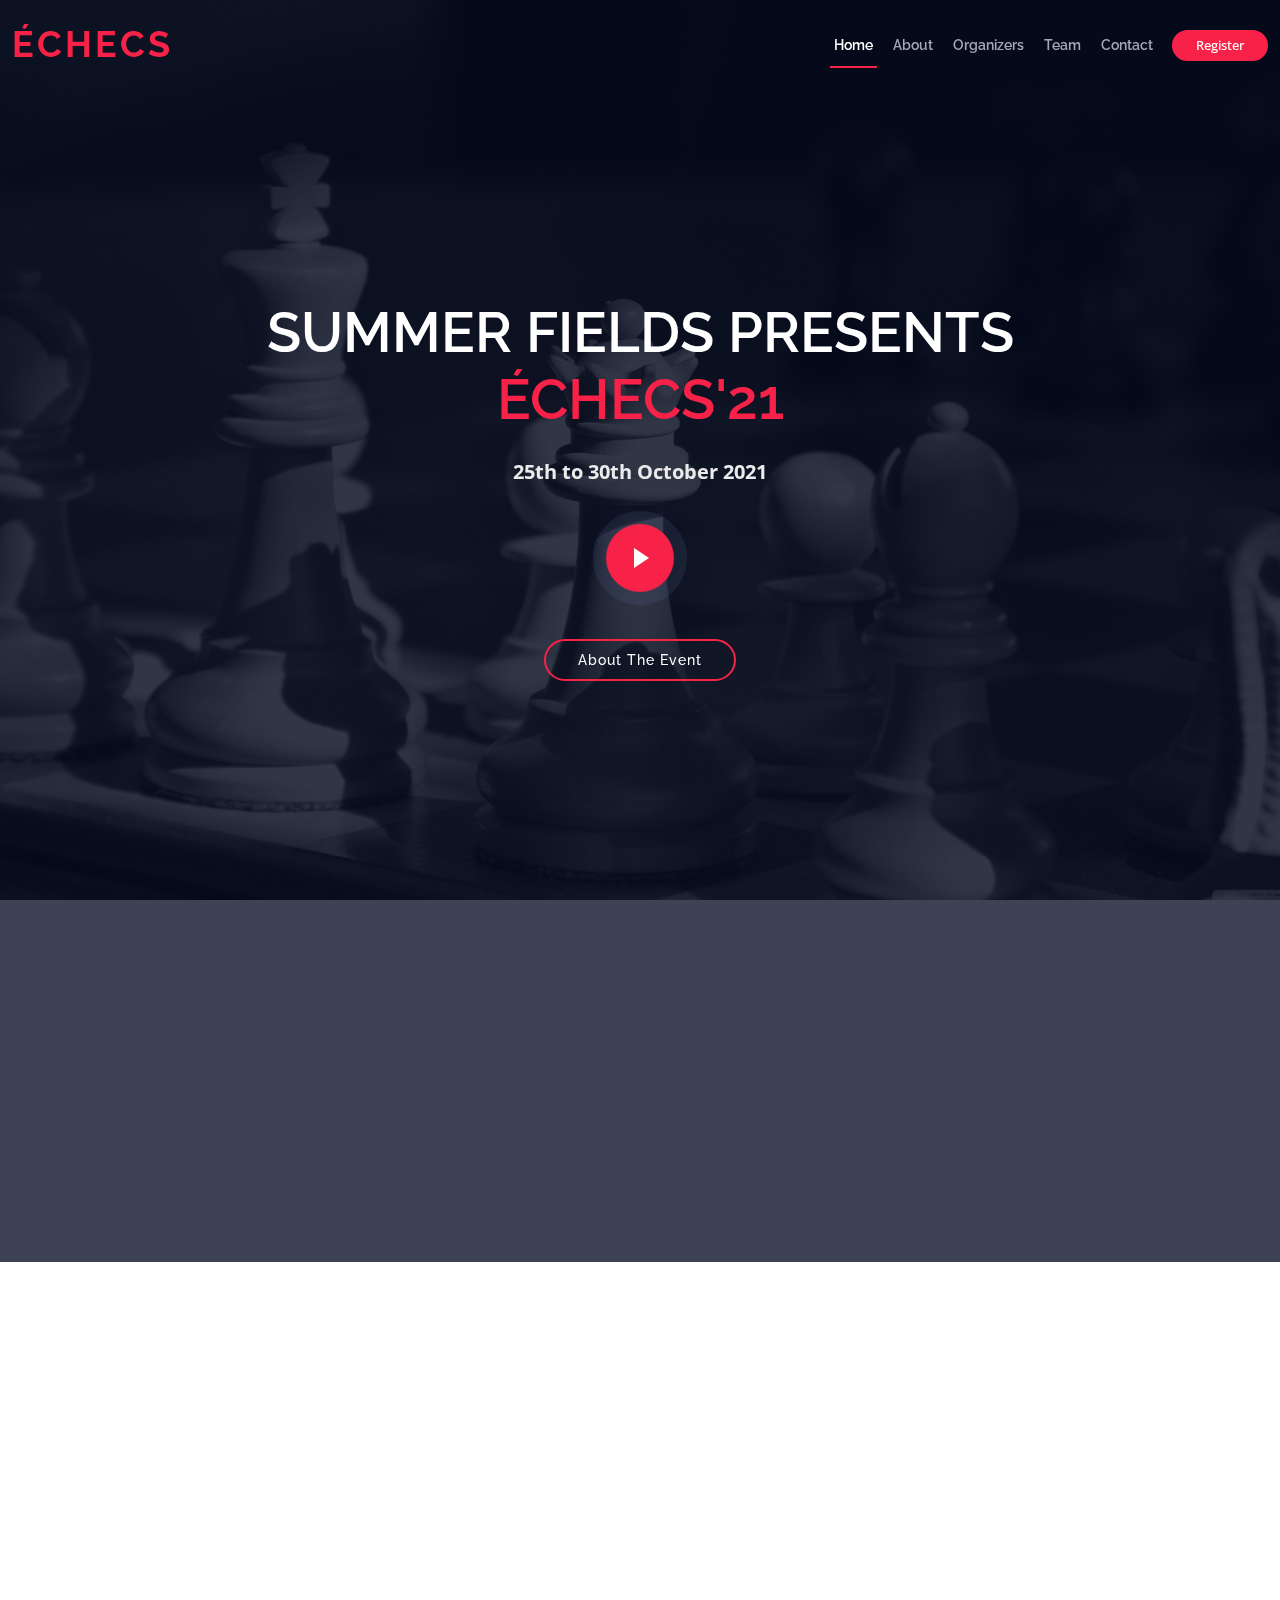
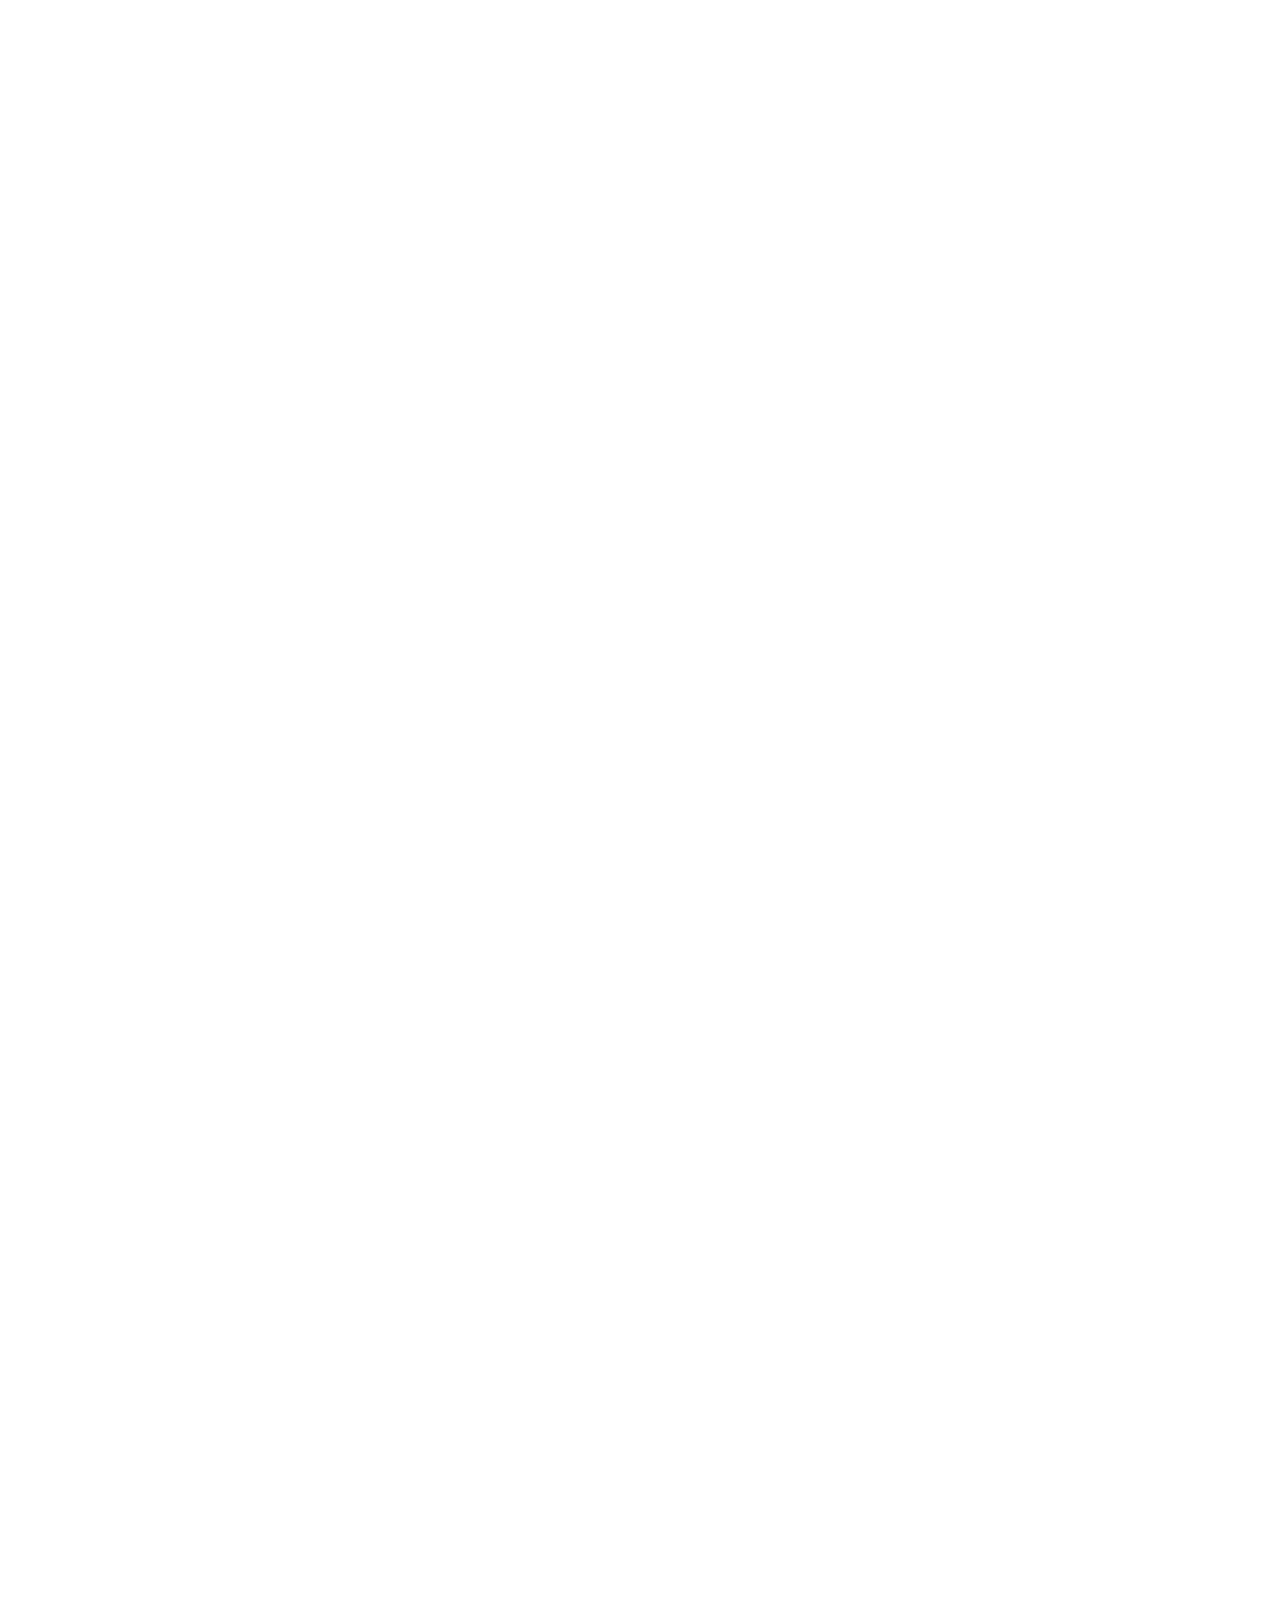
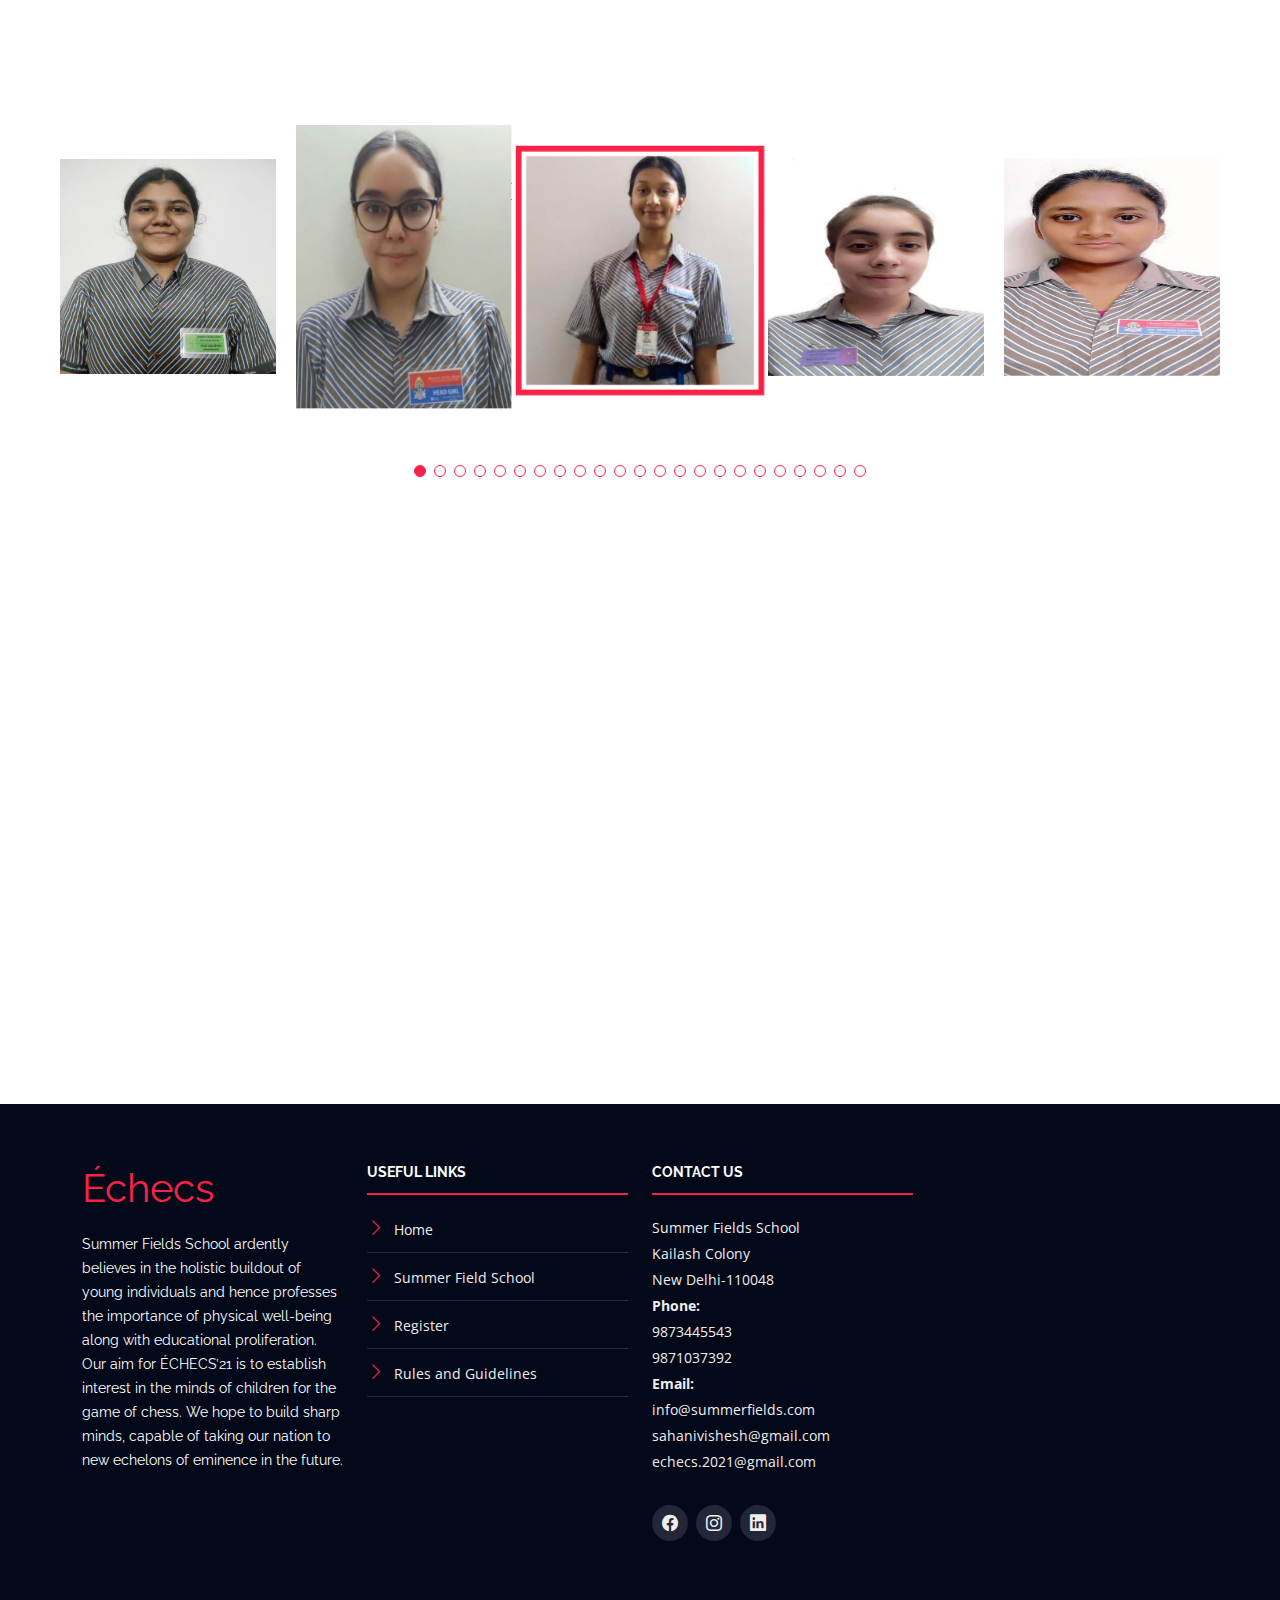
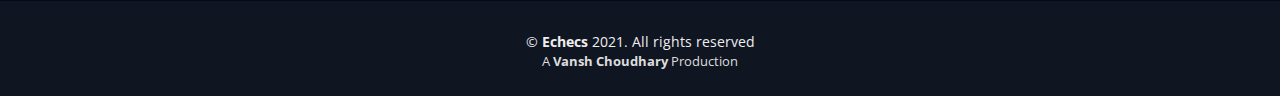
<file: TheEvent/index.html>
<!DOCTYPE html>
<html lang="en">

<head>
  <meta charset="utf-8">
  <meta content="width=device-width, initial-scale=1.0" name="viewport">

  <title>Échecs</title>
  <meta content="" name="description">
  <meta content="" name="keywords">

  <!-- Favicons -->
  <link href="assets/img/favicon.png" rel="icon">
  <link href="assets/img/apple-touch-icon.png" rel="apple-touch-icon">

  <!-- Google Fonts -->
  <link href="https://fonts.googleapis.com/css?family=Open+Sans:300,300i,400,400i,700,700i|Raleway:300,400,500,700,800" rel="stylesheet">

  <!-- Vendor CSS Files -->
  <link href="assets/vendor/aos/aos.css" rel="stylesheet">
  <link href="assets/vendor/bootstrap/css/bootstrap.min.css" rel="stylesheet">
  <link href="assets/vendor/bootstrap-icons/bootstrap-icons.css" rel="stylesheet">
  <link href="assets/vendor/glightbox/css/glightbox.min.css" rel="stylesheet">
  <link href="assets/vendor/swiper/swiper-bundle.min.css" rel="stylesheet">

  <!-- Template Main CSS File -->
  <link href="assets/css/style.css" rel="stylesheet">
</head>

<body>

  <!-- ======= Header ======= -->
  <header id="header" class="d-flex align-items-center ">
    <div class="container-fluid container-xxl d-flex align-items-center">

      <div id="logo" class="me-auto">
        <!-- Uncomment below if you prefer to use a text logo -->
         <h1><a href="index.html"><span>Échecs</span></a></h1>
        <!-- <a href="index.html" class="scrollto"><img src="assets/img/logo.png" alt="" title=""></a> -->
      </div>

      <nav id="navbar" class="navbar order-last order-lg-0">
        <ul>
          <li><a class="nav-link scrollto active" href="#hero">Home</a></li>
          <li><a class="nav-link scrollto" href="#about">About</a></li>
          <li><a class="nav-link scrollto" href="#speakers">Organizers</a></li>
          <li><a class="nav-link scrollto" href="#gallery">Team</a></li>
          <!-- <li class="dropdown"><a href="#"><span>Drop Down</span> <i class="bi bi-chevron-down"></i></a>
          <ul>
            <li><a href="#">Drop Down 1</a></li>
            <li class="dropdown"><a href="#"><span>Deep Drop Down</span> <i class="bi bi-chevron-right"></i></a>
              <ul>
                <li><a href="#">Deep Drop Down 1</a></li>
                <li><a href="#">Deep Drop Down 2</a></li>
                <li><a href="#">Deep Drop Down 3</a></li>
                <li><a href="#">Deep Drop Down 4</a></li>
                <li><a href="#">Deep Drop Down 5</a></li>
              </ul>
            </li>
            <li><a href="#">Drop Down 2</a></li>
            <li><a href="#">Drop Down 3</a></li>
            <li><a href="#">Drop Down 4</a></li>
          </ul>
        </li> -->
          <li><a class="nav-link scrollto" href="#contact">Contact</a></li>
        </ul>
        <i class="bi bi-list mobile-nav-toggle"></i>
      </nav><!-- .navbar -->
      <a class="buy-tickets scrollto" href="Registration.html">Register</a>

    </div>
  </header><!-- End Header -->

  <!-- ======= Hero Section ======= -->
  <section id="hero">
    <div class="hero-container" data-aos="zoom-in" data-aos-delay="100">
      <h1 class="mb-4 pb-0">Summer Fields presents<br><span>Échecs'21</span></h1>
      <p class="mb-4 pb-0">25th to 30th October 2021</p>
      <a href="https://vimeo.com/612006557" class="glightbox play-btn mb-4"></a>
      <a href="#about" class="about-btn scrollto">About The Event</a>
    </div>
  </section>
  <!-- End Hero Section -->

  <main id="main">

    <!-- ======= About Section ======= -->
    <section id="about">
      <div class="container" data-aos="fade-up">
        <div class="row">
          <div class="col-lg-6">
            <h2>About The Event</h2>
            <p>Summer Fields School presents to you the biggest
              Inter School Chess Tournament in New Delhi –
              ÉCHECS’21. It’s been a long time since we all
              have felt the adrenaline rush and the desire to
              embrace triumph. So, here we bring to you a
              grueling 6-day tournament with the most brilliant
              juvenile minds from over 20 schools dueling each
              other for the gallant title of the Échecs victor. The
              tournament is an effort to promote the legacy of a
              game dating its origins back to 1500 years and
              popularizing it as a recreational activity amongst
              the youth. So, sharpen your swords, ready your
              elephants and horses, plan out your strategies and
              be prepared to battle! We eagerly hope to see you
              at ÉCHECS’21.</p>
          </div>
          <div class="col-lg-3">
            <h3>Where</h3>
            <p>Summer Fields School, Kailash Colony</p>
          </div>
          <div class="col-lg-3">
            <h3>When</h3>
            <p>Monday to Saturday<br>25-30 October</p>
          </div>
        </div>
      </div>
    </section>
    <!-- End About Section -->

    <!-- ======= Speakers Section =======  -->
    <section id="speakers">
      <div class="container" data-aos="fade-up">
        <div class="section-header">
          <h2>Event Organizer</h2>
          <p>Here are some of our organizer</p>
        </div>

        <div class="row">
          <div class="col-lg-4 col-md-6">
            <div class="speaker" data-aos="fade-up" data-aos-delay="100">
              <img src="assets/img/speakers/Dr. Neeru Suman.jpeg" alt="Speaker 1" class="img-fluid">
              <div class="details">
                <h3><a>Dr. Neeru Suman</a></h3>
                <p>Principal</p>
                <div class="social">
                </div>
              </div>
            </div>
          </div>
          <div class="col-lg-4 col-md-6">
            <div class="speaker" data-aos="fade-up" data-aos-delay="200">
              <img src="assets/img/speakers/Dr. Shweta Singh.jpeg" alt="Speaker 2" class="img-fluid">
              <div class="details">
                <h3><a>Dr. Shweta Singh</a></h3>
                <p>Senior Academic Co-ordinator</p>
                <div class="social">
                </div>
              </div>
            </div>
          </div>
          <div class="col-lg-4 col-md-6">
            <div class="speaker" data-aos="fade-up" data-aos-delay="300">
              <img src="assets/img/speakers/Gunjan Singh.jpeg" alt="Speaker 3" class="img-fluid">
              <div class="details">
                <h3><a>Gunjan Singh</a></h3>
                <p>Middle School Incharge</p>
                <div class="social">
                </div>
              </div>
            </div>
          </div>
          <div class="col-lg-4 col-md-6">
            <div class="speaker" data-aos="fade-up" data-aos-delay="100">
              <img src="assets/img/speakers/Sunil Bhatt.jpeg" alt="Speaker 4" class="img-fluid">
              <div class="details">
                <h3><a>Sunil bhatt</a></h3>
                <p>Head of Sports Department</p>
                <div class="social">
                </div>
              </div>
            </div>
          </div>
          <div class="col-lg-4 col-md-6">
            <div class="speaker" data-aos="fade-up" data-aos-delay="200">
              <img src="assets/img/speakers/IMG-20210918-WA0015(1).jpg" alt="Speaker 5" class="img-fluid">
              <div class="details">
                <h3><a>Vishesh Sahani</a></h3>
                <p>Head Boy</p>
                <div class="social">
                </div>
              </div>
            </div>
          </div>
          <div class="col-lg-4 col-md-6">
            <div class="speaker" data-aos="fade-up" data-aos-delay="300">
              <img src="assets/img/speakers/Harsh Kumar.jpeg" alt="Speaker 6" class="img-fluid">
              <div class="details">
                <h3><a>Harsh Kumar</a></h3>
                <p>DY. Head Boy</p>
                <div class="social">

                </div>
              </div>
            </div>
          </div>
        </div>
      </div>

    </section> 

    <!-- End Speakers Section -->


    <!-- ======= Supporters Section ======= 
    <section id="supporters" class="section-with-bg">

      <div class="container" data-aos="fade-up">
        <div class="section-header">
          <h2>Sponsors</h2>
        </div>

        <div class="row no-gutters supporters-wrap clearfix" data-aos="zoom-in" data-aos-delay="100">

          <div class="col-lg-3 col-md-4 col-xs-6">
            <div class="supporter-logo">
              <img src="assets/img/supporters/1.png" class="img-fluid" alt="">
            </div>
          </div>

          <div class="col-lg-3 col-md-4 col-xs-6">
            <div class="supporter-logo">
              <img src="assets/img/supporters/2.png" class="img-fluid" alt="">
            </div>
          </div>

          <div class="col-lg-3 col-md-4 col-xs-6">
            <div class="supporter-logo">
              <img src="assets/img/supporters/3.png" class="img-fluid" alt="">
            </div>
          </div>

          <div class="col-lg-3 col-md-4 col-xs-6">
            <div class="supporter-logo">
              <img src="assets/img/supporters/4.png" class="img-fluid" alt="">
            </div>
          </div>

          <div class="col-lg-3 col-md-4 col-xs-6">
            <div class="supporter-logo">
              <img src="assets/img/supporters/5.png" class="img-fluid" alt="">
            </div>
          </div>

          <div class="col-lg-3 col-md-4 col-xs-6">
            <div class="supporter-logo">
              <img src="assets/img/supporters/6.png" class="img-fluid" alt="">
            </div>
          </div>

          <div class="col-lg-3 col-md-4 col-xs-6">
            <div class="supporter-logo">
              <img src="assets/img/supporters/7.png" class="img-fluid" alt="">
            </div>
          </div>

          <div class="col-lg-3 col-md-4 col-xs-6">
            <div class="supporter-logo">
              <img src="assets/img/supporters/8.png" class="img-fluid" alt="">
            </div>
          </div> 

        </div>

      </div>

    </section>
    End Sponsors Section -->

    <!-- =======  F.A.Q Section ======= -->
    <section id="faq">

      <div class="container" data-aos="fade-up">

        <div class="section-header">
          <h2>F.A.Q </h2>
        </div>

        <div class="row justify-content-center" data-aos="fade-up" data-aos-delay="100">
          <div class="col-lg-9">

            <ul class="faq-list">

              <li>
                <div data-bs-toggle="collapse" class="collapsed question" href="#faq1">What is ÉCHECS’21? <i class="bi bi-chevron-down icon-show"></i><i class="bi bi-chevron-up icon-close"></i></div>
                <div id="faq1" class="collapse" data-bs-parent=".faq-list">
                  <p>
                    Échecs (French for “chess”) is a 6-day Interschool
                    Chess tournament being organized by Summer Fields
                    School as part of their objective to make youngsters
                    mentally fit and agile.
                  </p>
                </div>
              </li>

              <li>
                <div data-bs-toggle="collapse" href="#faq2" class="collapsed question">When will ÉCHECS’21 take place? <i class="bi bi-chevron-down icon-show"></i><i class="bi bi-chevron-up icon-close"></i></div>
                <div id="faq2" class="collapse" data-bs-parent=".faq-list">
                  <p>
                    The tournament will be conducted from 25 th of October
                    2021 to 30 th of October 2021.
                  </p>
                </div>
              </li>

              <li>
                <div data-bs-toggle="collapse" href="#faq3" class="collapsed question">How shall ÉCHECS’21 be conducted?<i class="bi bi-chevron-down icon-show"></i><i class="bi bi-chevron-up icon-close"></i></div>
                <div id="faq3" class="collapse" data-bs-parent=".faq-list">
                  <p>
                    The competitions will be conducted via online
                    platforms considering the current circumstances. The
                    matches will take place through Zoom and be played on
                    Chess.com.
                  </p>
                </div>
              </li>

              <li>
                <div data-bs-toggle="collapse" href="#faq4" class="collapsed question">Who can participate in ÉCHECS’21?<i class="bi bi-chevron-down icon-show"></i><i class="bi bi-chevron-up icon-close"></i></div>
                <div id="faq4" class="collapse" data-bs-parent=".faq-list">
                  <p>
                    We have carefully curated the tournament for students
                    from classes 6 th to 12 th . There shall be 3 groups of
                    participants from each school:
                    Group 1: Students from classes 6 th to 8 th
                    Group 2: Students from classes 9 th and 10 th
                    Group 3: Students from classes 11 th and 12 th
                    You will be deemed eligible to participate if you are a
                    student of grades 6 th to 12 th .
                  </p>
                </div>
              </li>

              <li>
                <div data-bs-toggle="collapse" href="#faq5" class="collapsed question">How should I enroll myself to
                  participate in ÉCHECS’21?<i class="bi bi-chevron-down icon-show"></i><i class="bi bi-chevron-up icon-close"></i></div>
                <div id="faq5" class="collapse" data-bs-parent=".faq-list">
                  <p>
                    The registration process will take place through our
                    website itself. To register yourself, go to the ‘Register’
                    icon. Fill in the
                    necessary details and voila! You are all set to join the
                    ÉCHECS’21 journey.
                  </p>
                </div>
              </li>

              <li>
                <div data-bs-toggle="collapse" href="#faq6" class="collapsed question">What can I expect from ÉCHECS’21?<i class="bi bi-chevron-down icon-show"></i><i class="bi bi-chevron-up icon-close"></i></div>
                <div id="faq6" class="collapse" data-bs-parent=".faq-list">
                  <p>
                    Our tournament has been specifically organized keeping
                    in mind the tiresome and prosaic one and a half years
                    we have spent locked in our rooms. We are sure that
                    Echecs’21 will stimulate your brain cells and send you
                    on a nerve-wrecking adventure filled with battles, game
                    plan and mind-bending situations.
                  </p>
                </div>
              </li>

            </ul>

          </div>
        </div>

      </div>

    </section>
    <!-- End  F.A.Q Section -->

        <!-- ======= Gallery Section ======= -->
        <section id="gallery">

          <div class="container" data-aos="fade-up">
            <div class="section-header">
              <h2>Team</h2>
              <p>These brains are behind this event</p>
            </div>
          </div>
    
          <div class="gallery-slider swiper-container">
            <div class="swiper-wrapper align-items-center">
              <div class="swiper-slide"><a href="assets/img/gallery/Vaibhavi Jha .png" class="gallery-lightbox"><img src="assets/img/gallery/Vaibhavi Jha .png" class="img-fluid" alt=""></a></div>
              <div class="swiper-slide"><a href="assets/img/gallery/Vrishti Arora.png" class="gallery-lightbox"><img src="assets/img/gallery/Vrishti Arora.png" class="img-fluid" alt=""></a></div>
              <div class="swiper-slide"><a href="assets/img/gallery/Aarsh Vashisht Sania Siddique__02.png" class="gallery-lightbox"><img src="assets/img/gallery/Aarsh Vashisht Sania Siddique__02.png" class="img-fluid" alt=""></a></div>
              <div class="swiper-slide"><a href="assets/img/gallery/Rishik Buttan (Right Hand Side) (Dont Include Left Side)__01.png" class="gallery-lightbox"><img src="assets/img/gallery/Rishik Buttan (Right Hand Side) (Dont Include Left Side)__01.png" class="img-fluid" alt=""></a></div>
              <div class="swiper-slide"><a href="assets/img/gallery/Anusha Baul (Right Hand Side) (Dont Include Right Hand Side Pic)__01.png" class="gallery-lightbox"><img src="assets/img/gallery/Anusha Baul (Right Hand Side) (Dont Include Right Hand Side Pic)__01.png" class="img-fluid" alt=""></a></div>
              <div class="swiper-slide"><a href="assets/img/gallery/Sachit Verma .png" class="gallery-lightbox"><img src="assets/img/gallery/Sachit Verma .png" class="img-fluid" alt=""></a></div>
              <div class="swiper-slide"><a href="assets/img/gallery/Khushi Singh - Srishti Pasricha__02.png" class="gallery-lightbox"><img src="assets/img/gallery/Khushi Singh - Srishti Pasricha__02.png" class="img-fluid" alt=""></a></div>
              <div class="swiper-slide"><a href="assets/img/gallery/Beenish Uvais.png" class="gallery-lightbox"><img src="assets/img/gallery/Beenish Uvais.png" class="img-fluid" alt=""></a></div>
              <div class="swiper-slide"><a href="assets/img/gallery/lavanya Chugh.png" class="gallery-lightbox"><img src="assets/img/gallery/lavanya Chugh.png" class="img-fluid" alt=""></a></div>
              <div class="swiper-slide"><a href="assets/img/gallery/Navya Mangla - Arjun Sharma__01.png" class="gallery-lightbox"><img src="assets/img/gallery/Navya Mangla - Arjun Sharma__01.png" class="img-fluid" alt=""></a></div>
              <div class="swiper-slide"><a href="assets/img/gallery/Navya Mangla - Arjun Sharma__02.png" class="gallery-lightbox"><img src="assets/img/gallery/Navya Mangla - Arjun Sharma__02.png" class="img-fluid" alt=""></a></div>
              <div class="swiper-slide"><a href="assets/img/gallery/Left Side is Vasundhara Prakash (Include only Her)__01.jpg" class="gallery-lightbox"><img src="assets/img/gallery/Left Side is Vasundhara Prakash (Include only Her)__01.jpg" class="img-fluid" alt=""></a></div>
              <div class="swiper-slide"><a href="assets/img/gallery/Deeksha Saini.jpg" class="gallery-lightbox"><img src="assets/img/gallery/Deeksha Saini.jpg" class="img-fluid" alt=""></a></div>
              <div class="swiper-slide"><a href="assets/img/gallery/Khushi Singh - Srishti Pasricha__01.png" class="gallery-lightbox"><img src="assets/img/gallery/Khushi Singh - Srishti Pasricha__01.png" class="img-fluid" alt=""></a></div>
              <div class="swiper-slide"><a href="assets/img/gallery/Arkaprabha Sarka - Rolie Chanda (Include Both)__01.png" class="gallery-lightbox"><img src="assets/img/gallery/Arkaprabha Sarka - Rolie Chanda (Include Both)__01.png" class="img-fluid" alt=""></a></div>
              <div class="swiper-slide"><a href="assets/img/gallery/Arkaprabha Sarka - Rolie Chanda (Include Both)__02.png" class="gallery-lightbox"><img src="assets/img/gallery/Arkaprabha Sarka - Rolie Chanda (Include Both)__02.png" class="img-fluid" alt=""></a></div>
              <div class="swiper-slide"><a href="assets/img/gallery/sejal.png" class="gallery-lightbox"><img src="assets/img/gallery/sejal.png" class="img-fluid" alt=""></a></div>
              <div class="swiper-slide"><a href="assets/img/gallery/PicsArt_09-18-07.24.52(1).jpg" class="gallery-lightbox"><img src="assets/img/gallery/PicsArt_09-18-07.24.52(1).jpg" class="img-fluid" alt=""></a></div>
              <div class="swiper-slide"><a href="assets/img/gallery/IMG-20210918-WA0007.jpg" class="gallery-lightbox"><img src="assets/img/gallery/IMG-20210918-WA0007.jpg" class="img-fluid" alt=""></a></div>
              <div class="swiper-slide"><a href="assets/img/gallery/IMG-20210918-WA0008.jpg" class="gallery-lightbox"><img src="assets/img/gallery/IMG-20210918-WA0008.jpg" class="img-fluid" alt=""></a></div>
              <div class="swiper-slide"><a href="assets/img/gallery/Aarsh Vashisht Sania Siddique__01.png" class="gallery-lightbox"><img src="assets/img/gallery/Aarsh Vashisht Sania Siddique__01.png" class="img-fluid" alt=""></a></div>
              <div class="swiper-slide"><a href="assets/img/gallery/Aastha Gupta (Left Side , Dont Include Shubh on Right Side)(1).png" class="gallery-lightbox"><img src="assets/img/gallery/Aastha Gupta (Left Side , Dont Include Shubh on Right Side)(1).png" class="img-fluid" alt=""></a></div>
              <div class="swiper-slide"><a href="assets/img/gallery/IMG-20210922-WA0036.jpg" class="gallery-lightbox"><img src="assets/img/gallery/IMG-20210922-WA0036.jpg" class="img-fluid" alt=""></a></div>

            </div>
            <div class="swiper-pagination"></div>
          </div>
    
        </section>
       <!-- End Gallery Section -->

    <!-- ======= Contact Section ======= -->
    <section id="contact" class="section-bg">

      <div class="container" data-aos="fade-up">

        <div class="section-header">
          <h2>Contact Us</h2>
          <p>Still have questions? Contact us now!</p>
        </div>

        <div class="row contact-info">

          <div class="col-md-4">
            <div class="contact-address">
              <i class="bi bi-geo-alt"></i>
              <h3>Address</h3>
              <address>Summer Field School<br>Kailash Colony<br>New Delhi-110048
              </address>
            </div>
          </div>

          <div class="col-md-4">
            <div class="contact-phone">
              <i class="bi bi-phone"></i>
              <h3>Phone Number</h3>
              <p><a href="tel:9868890410">Sunil Bhatt</a></p>
              <p><a href="tel:9873445543">Vishesh Sahani</a></p>
              <p><a href="tel:9871037392">Harsh Kumar</a></p>
            </div>
          </div>

          <div class="col-md-4">
            <div class="contact-email">
              <i class="bi bi-envelope"></i>
              <h3>Email</h3>
              <p><a href="mailto:sahanivishesh@gmail.com">Vishesh Sahani</a></p>
              <p><a href="mailto:echecs.2021@gmail.com">Harsh Kumar</a></p>
              <p><a href="mailto:info@summerfields.co.in">Summer Fields School</a></p>
            </div>
          </div>

        </div>
    </section><!-- End Contact Section -->

  </main><!-- End #main -->

  <!-- ======= Footer ======= -->
  <footer id="footer">
    <div class="footer-top">
      <div class="container">
        <div class="row">

          <div class="col-lg-3 col-md-6 footer-info">
            <h1><a href="index.html"><span>Échecs</span></a></h1>
            <p>Summer Fields School ardently believes in the
              holistic buildout of young individuals and hence
              professes the importance of physical well-being
              along with educational proliferation. Our aim for
              ÉCHECS’21 is to establish interest in the minds of
              children for the game of chess. We hope to build
              sharp minds, capable of taking our nation to new
              echelons of eminence in the future.</p>
          </div>

          <div class="col-lg-3 col-md-6 footer-links">
            <h4>Useful Links</h4>
            <ul>
              <li><i class="bi bi-chevron-right"></i> <a href="">Home</a></li>
              <li><i class="bi bi-chevron-right"></i> <a href="https://summerfields.co.in/">Summer Field School</a></li>
              <li><i class="bi bi-chevron-right"></i> <a href="Registration.html">Register</a></li>
              <li><i class="bi bi-chevron-right"></i> <a href="rules .html">Rules and Guidelines</a></li>
            </ul>
          </div>

          <div class="col-lg-3 col-md-6 footer-contact">
            <h4>Contact Us</h4>
            <p>
              Summer Fields School<br>
              Kailash Colony<br>
              New Delhi-110048<br>
              <strong>Phone:</strong><br>9873445543<br>9871037392<br>
              <strong>Email:</strong><br>info@summerfields.com<br>sahanivishesh@gmail.com<br>echecs.2021@gmail.com
            </p>

            <div class="social-links">
              <a href="https://www.facebook.com/summerfieldsschooldelhi/" class="facebook"><i class="bi bi-facebook"></i></a>
              <a href="https://www.instagram.com/summerfieldsschooldelhi/?hl=en" class="instagram"><i class="bi bi-instagram"></i></a>
              <a href="https://www.linkedin.com/school/summer-fields-school---india/about/" class="linkedin"><i class="bi bi-linkedin"></i></a>
            </div>

          </div>

        </div>
      </div>
    </div>

    <div class="container">
      <div class="copyright">
        &copy; <strong>Echecs</strong> 2021. All rights reserved
      </div>
      <div class="credits">
        A <b>Vansh Choudhary</b> Production
      </div>
    </div>
  </footer>
  <!-- End  Footer -->

  <a href="#" class="back-to-top d-flex align-items-center justify-content-center"><i class="bi bi-arrow-up-short"></i></a>

  <!-- Vendor JS Files -->
  <script src="assets/vendor/aos/aos.js"></script>
  <script src="assets/vendor/bootstrap/js/bootstrap.bundle.min.js"></script>
  <script src="assets/vendor/glightbox/js/glightbox.min.js"></script>
  <script src="assets/vendor/php-email-form/validate.js"></script>
  <script src="assets/vendor/swiper/swiper-bundle.min.js"></script>

  <!-- Template Main JS File -->
  <script src="assets/js/main.js"></script>

</body>

</html>
</file>
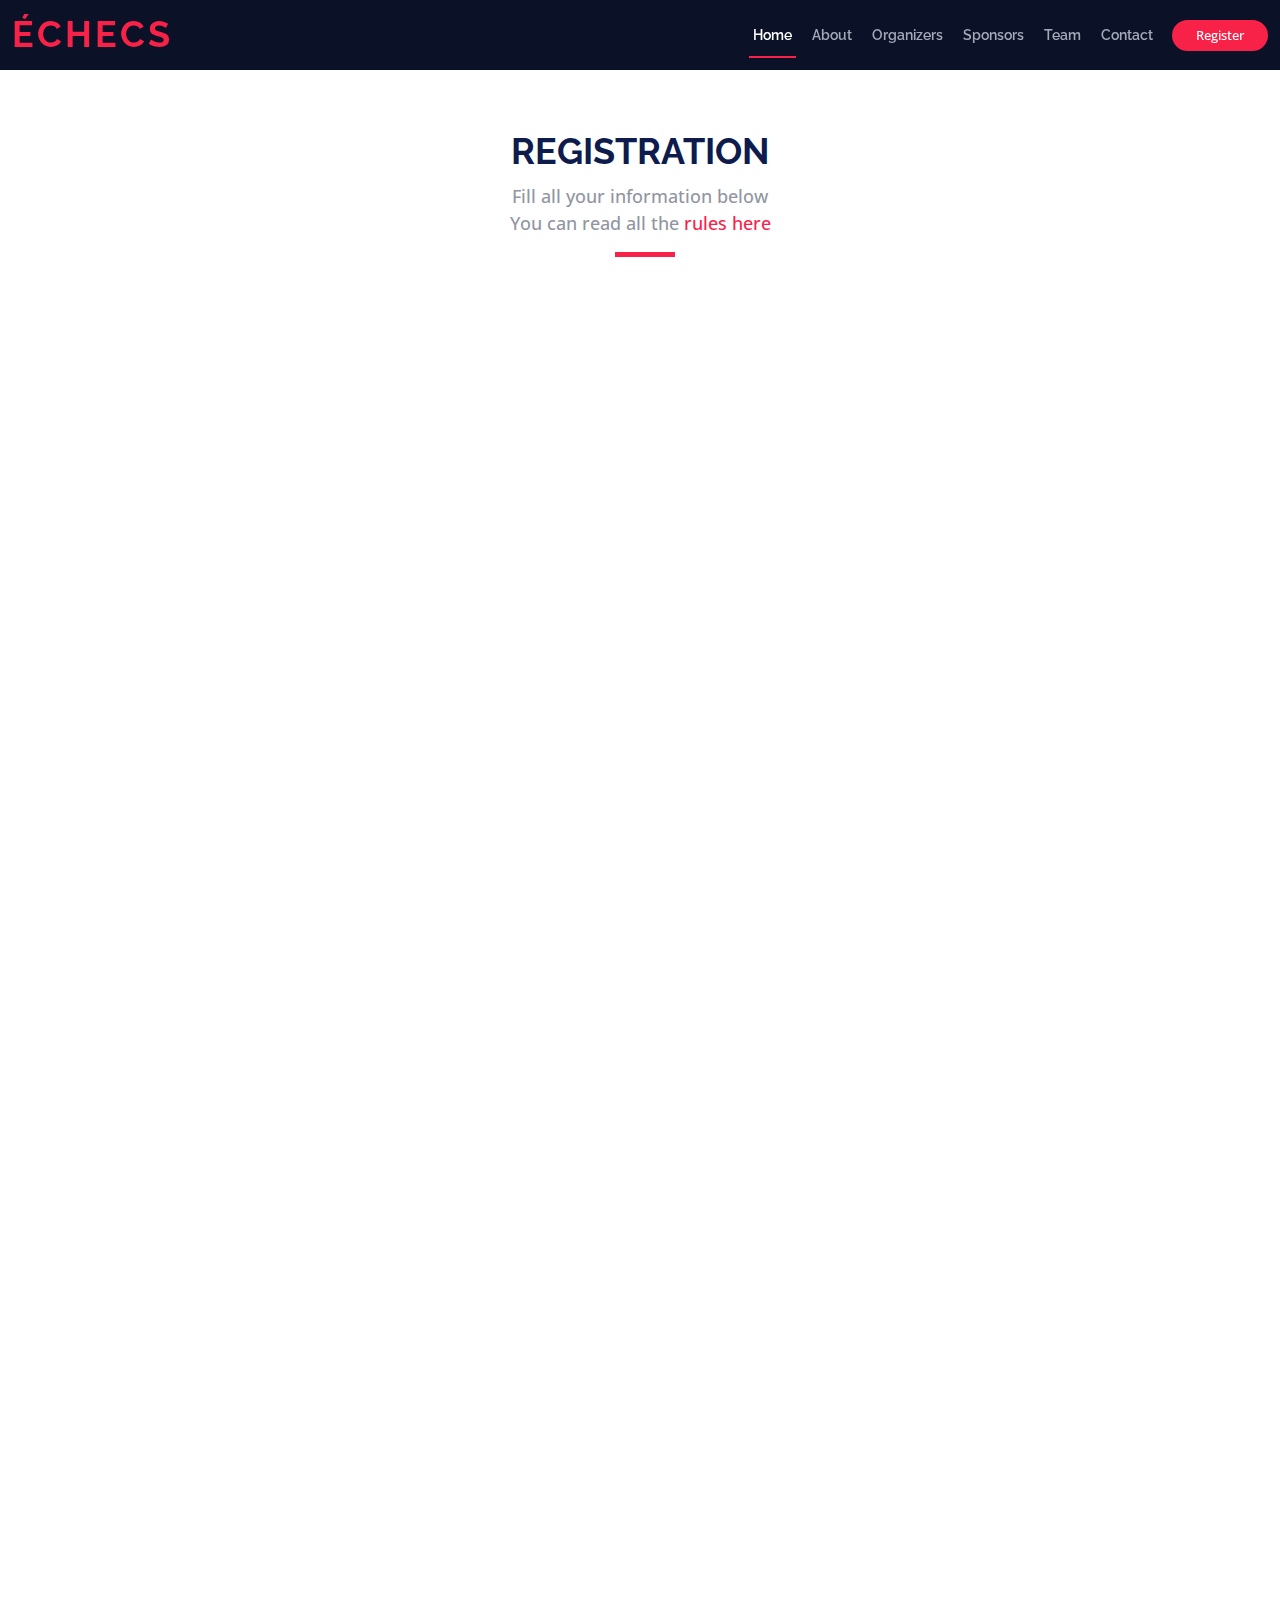
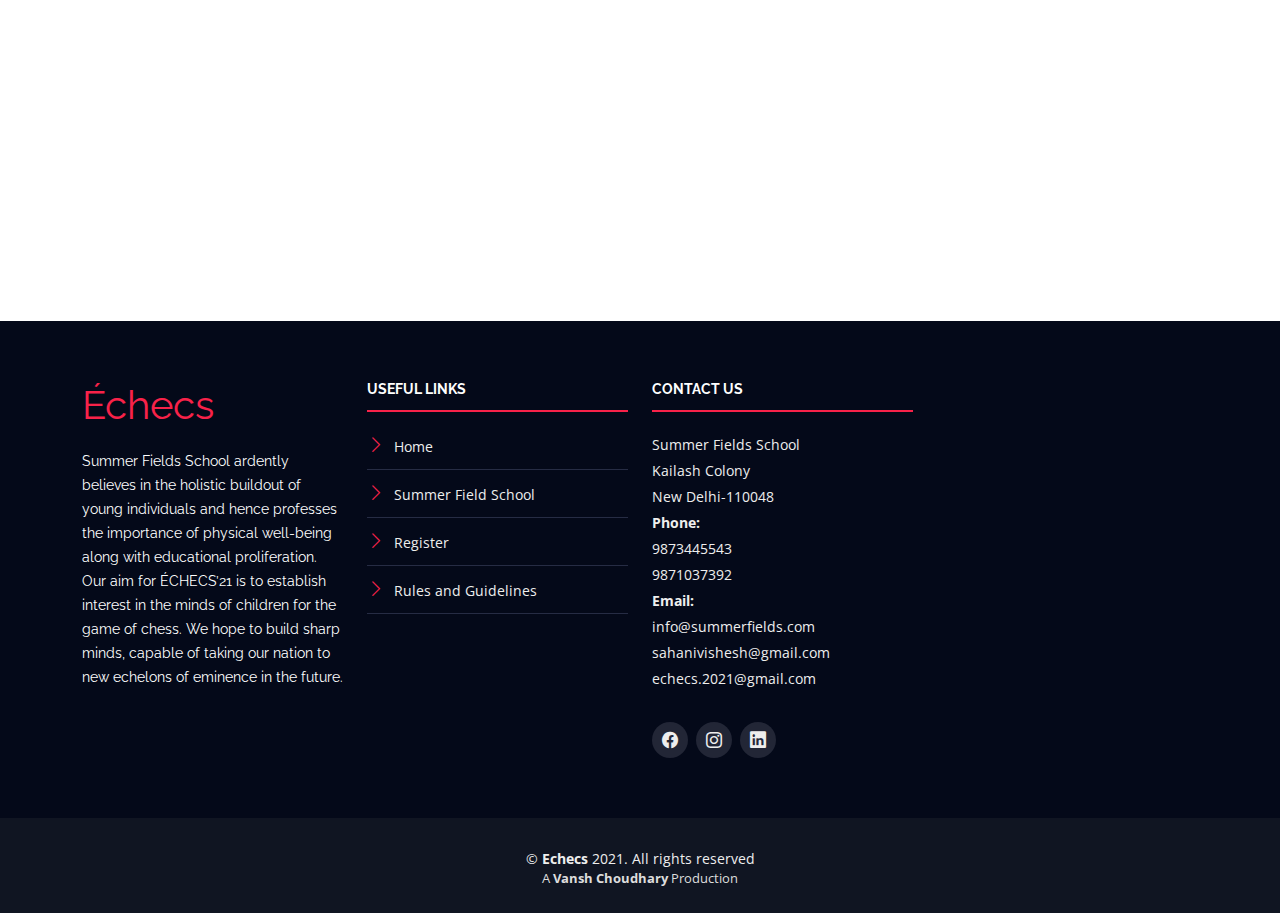
<file: Registration.html>
<!DOCTYPE html>
<html lang="en">

<head>
  <meta charset="utf-8">
  <meta content="width=device-width, initial-scale=1.0" name="viewport">

  <title>Echecs-Registration</title>
  <meta content="" name="description">
  <meta content="" name="keywords">

  <!-- Favicons -->
  <link href="assets/img/favicon.png" rel="icon">
  <link href="assets/img/apple-touch-icon.png" rel="apple-touch-icon">

  <!-- Google Fonts -->
  <link href="https://fonts.googleapis.com/css?family=Open+Sans:300,300i,400,400i,700,700i|Raleway:300,400,500,700,800" rel="stylesheet">

  <!-- Vendor CSS Files -->
  <link href="assets/vendor/aos/aos.css" rel="stylesheet">
  <link href="assets/vendor/bootstrap/css/bootstrap.min.css" rel="stylesheet">
  <link href="assets/vendor/bootstrap-icons/bootstrap-icons.css" rel="stylesheet">
  <link href="assets/vendor/glightbox/css/glightbox.min.css" rel="stylesheet">
  <link href="assets/vendor/swiper/swiper-bundle.min.css" rel="stylesheet">

  <!-- Template Main CSS File -->
  <link href="assets/css/style.css" rel="stylesheet">

</head>

<body>

  <!-- ======= Header ======= -->
  <header id="header" class="d-flex align-items-center header-inner">
    <div class="container-fluid container-xxl d-flex align-items-center">

      <div id="logo" class="me-auto">
        <!-- Uncomment below if you prefer to use a text logo -->
        <h1><a href="index.html"><span>Échecs</span></a></h1>
         <!-- <a href="index.html" class="scrollto"><img src="assets/img/logo.png" alt="" title=""></a> -->
      </div>

      <nav id="navbar" class="navbar order-last order-lg-0">
        <ul>
          <li><a class="nav-link scrollto active" href="index.html#hero">Home</a></li>
          <li><a class="nav-link scrollto" href="index.html#about">About</a></li>
          <li><a class="nav-link scrollto" href="index.html#speakers">Organizers</a></li>
          <li><a class="nav-link scrollto" href="index.html#supporters">Sponsors</a></li>
          <li><a class="nav-link scrollto" href="index.html#gallery">Team</a></li>
          <!-- <li class="dropdown"><a href="#"><span>Drop Down</span> <i class="bi bi-chevron-down"></i></a>
          <ul>
            <li><a href="#">Drop Down 1</a></li>
            <li class="dropdown"><a href="#"><span>Deep Drop Down</span> <i class="bi bi-chevron-right"></i></a>
              <ul>
                <li><a href="#">Deep Drop Down 1</a></li>
                <li><a href="#">Deep Drop Down 2</a></li>
                <li><a href="#">Deep Drop Down 3</a></li>
                <li><a href="#">Deep Drop Down 4</a></li>
                <li><a href="#">Deep Drop Down 5</a></li>
              </ul>
            </li>
            <li><a href="#">Drop Down 2</a></li>
            <li><a href="#">Drop Down 3</a></li>
            <li><a href="#">Drop Down 4</a></li>
          </ul>
        </li> -->
          <li><a class="nav-link scrollto" href="index.html#contact">Contact</a></li>
        </ul>
        <i class="bi bi-list mobile-nav-toggle"></i>
      </nav><!-- .navbar -->
      <a class="buy-tickets scrollto" href="Registration.html">Register</a>

    </div>
  </header><!-- End Header -->

  <main id="main" class="main-page">

    <!-- ======= Speaker Details Sectionn ======= -->
    <section id="speakers-details">
      <div class="container">
        <div class="section-header">
          <h2>Registration</h2>
          <p>Fill all your information below<br>You can read all the <a href="rules .html">rules here</a> </p>
        </div>

        <iframe src="https://docs.google.com/forms/d/e/1FAIpQLSeQkhwQMBHEjXGuYcDx9LUzynY4QjGTwbHNEyKuCFl-5eQV1w/viewform?embedded=true" width="100%" height="1538" frameborder="0" marginheight="0" marginwidth="0">Loading…</iframe>

        </div>
      </div>

    </section>
  </main>
  <!-- End #main -->

  <!-- ======= Footer ======= -->
  <footer id="footer">
    <div class="footer-top">
      <div class="container">
        <div class="row">

          <div class="col-lg-3 col-md-6 footer-info">
            <h1><a href="index.html"><span>Échecs</span></a></h1>
            <p>Summer Fields School ardently believes in the
              holistic buildout of young individuals and hence
              professes the importance of physical well-being
              along with educational proliferation. Our aim for
              ÉCHECS’21 is to establish interest in the minds of
              children for the game of chess. We hope to build
              sharp minds, capable of taking our nation to new
              echelons of eminence in the future.</p>
          </div>

          <div class="col-lg-3 col-md-6 footer-links">
            <h4>Useful Links</h4>
            <ul>
              <li><i class="bi bi-chevron-right"></i> <a href="index.html">Home</a></li>
              <li><i class="bi bi-chevron-right"></i> <a href="https://summerfields.co.in/">Summer Field School</a></li>
              <li><i class="bi bi-chevron-right"></i> <a href="Registration.html">Register</a></li>
              <li><i class="bi bi-chevron-right"></i> <a href="rules .html">Rules and Guidelines</a></li>
            </ul>
          </div>

          <div class="col-lg-3 col-md-6 footer-contact">
            <h4>Contact Us</h4>
            <p>
              Summer Fields School<br>
              Kailash Colony<br>
              New Delhi-110048<br>
              <strong>Phone:</strong><br>9873445543<br>9871037392<br>
              <strong>Email:</strong><br>info@summerfields.com<br>sahanivishesh@gmail.com<br>echecs.2021@gmail.com
            </p>

            <div class="social-links">
              <a href="https://www.facebook.com/summerfieldsschooldelhi/" class="facebook"><i class="bi bi-facebook"></i></a>
              <a href="https://www.instagram.com/summerfieldsschooldelhi/?hl=en" class="instagram"><i class="bi bi-instagram"></i></a>
              <a href="https://www.linkedin.com/school/summer-fields-school---india/about/" class="linkedin"><i class="bi bi-linkedin"></i></a>
            </div>

          </div>

        </div>
      </div>
    </div>

    <div class="container">
      <div class="copyright">
        &copy; <strong>Echecs</strong> 2021. All rights reserved
      </div>
      <div class="credits">
        A <b>Vansh Choudhary</b> Production
      </div>
    </div>
  </footer>
  <!-- End  Footer -->

  <a href="#" class="back-to-top d-flex align-items-center justify-content-center"><i class="bi bi-arrow-up-short"></i></a>

  <!-- Vendor JS Files -->
  <script src="assets/vendor/aos/aos.js"></script>
  <script src="assets/vendor/bootstrap/js/bootstrap.bundle.min.js"></script>
  <script src="assets/vendor/glightbox/js/glightbox.min.js"></script>
  <script src="assets/vendor/php-email-form/validate.js"></script>
  <script src="assets/vendor/swiper/swiper-bundle.min.js"></script>

  <!-- Template Main JS File -->
  <script src="assets/js/main.js"></script>

</body>

</html>
</file>
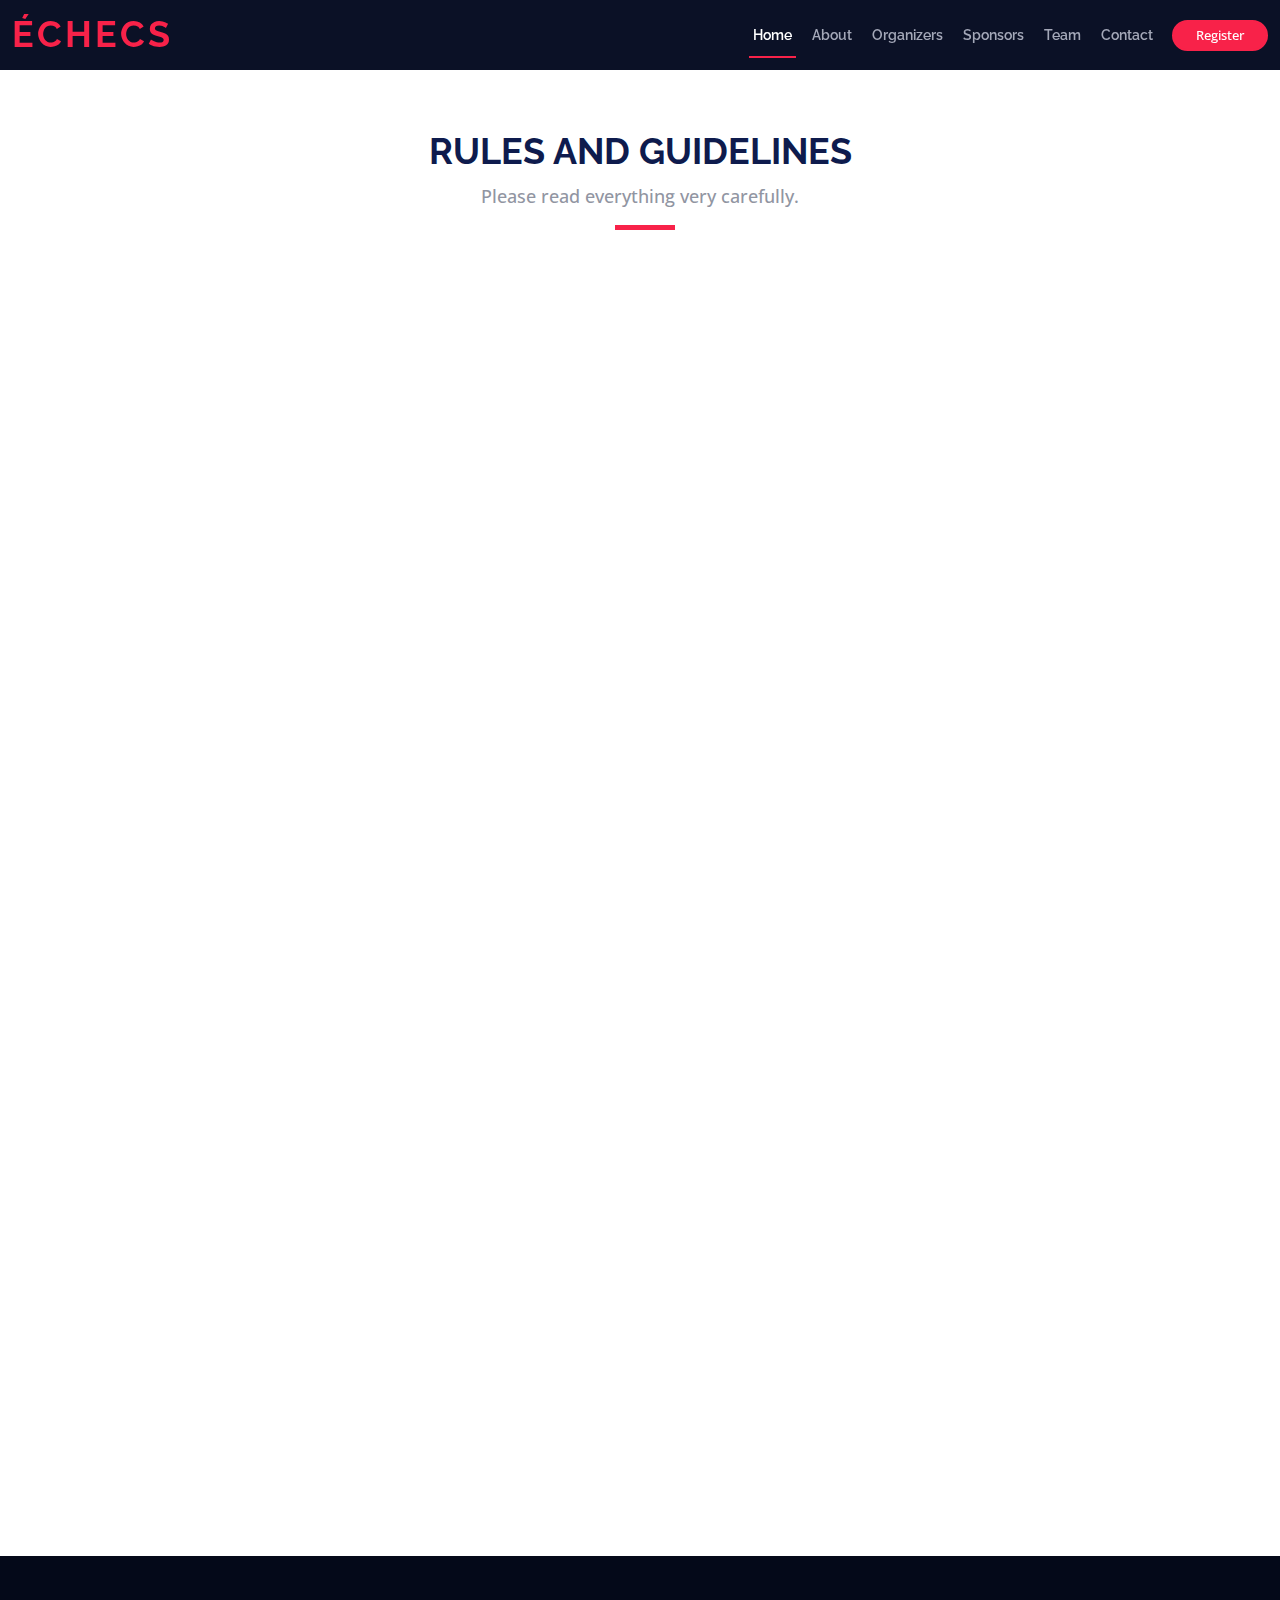
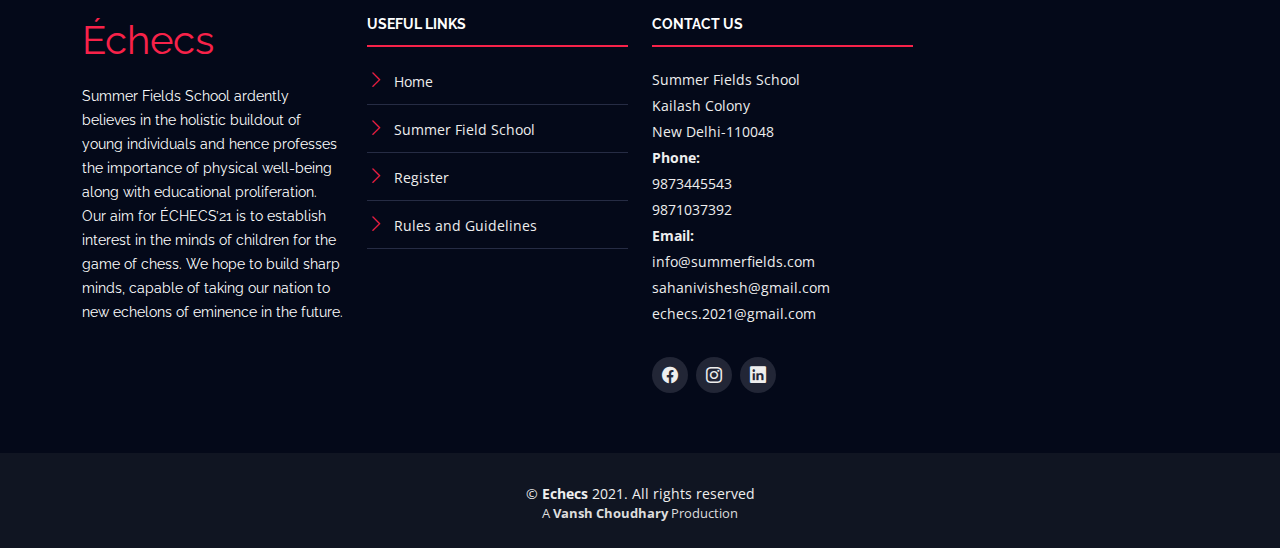
<file: rules .html>
<!DOCTYPE html>
<html lang="en">

<head>
  <meta charset="utf-8">
  <meta content="width=device-width, initial-scale=1.0" name="viewport">

  <title>Echecs-rules</title>
  <meta content="" name="description">
  <meta content="" name="keywords">

  <!-- Favicons -->
  <link href="assets/img/favicon.png" rel="icon">
  <link href="assets/img/apple-touch-icon.png" rel="apple-touch-icon">

  <!-- Google Fonts -->
  <link href="https://fonts.googleapis.com/css?family=Open+Sans:300,300i,400,400i,700,700i|Raleway:300,400,500,700,800" rel="stylesheet">

  <!-- Vendor CSS Files -->
  <link href="assets/vendor/aos/aos.css" rel="stylesheet">
  <link href="assets/vendor/bootstrap/css/bootstrap.min.css" rel="stylesheet">
  <link href="assets/vendor/bootstrap-icons/bootstrap-icons.css" rel="stylesheet">
  <link href="assets/vendor/glightbox/css/glightbox.min.css" rel="stylesheet">
  <link href="assets/vendor/swiper/swiper-bundle.min.css" rel="stylesheet">

  <!-- Template Main CSS File -->
  <link href="assets/css/style.css" rel="stylesheet">

</head>

<body>

  <!-- ======= Header ======= -->
  <header id="header" class="d-flex align-items-center header-inner">
    <div class="container-fluid container-xxl d-flex align-items-center">

      <div id="logo" class="me-auto">
        <!-- Uncomment below if you prefer to use a text logo -->
        <h1><a href="index.html"><span>Échecs</span></a></h1>
         <!-- <a href="index.html" class="scrollto"><img src="assets/img/logo.png" alt="" title=""></a> -->
      </div>

      <nav id="navbar" class="navbar order-last order-lg-0">
        <ul>
          <li><a class="nav-link scrollto active" href="index.html#hero">Home</a></li>
          <li><a class="nav-link scrollto" href="index.html#about">About</a></li>
          <li><a class="nav-link scrollto" href="index.html#speakers">Organizers</a></li>
          <li><a class="nav-link scrollto" href="index.html#supporters">Sponsors</a></li>
          <li><a class="nav-link scrollto" href="index.html#gallery">Team</a></li>
          <!-- <li class="dropdown"><a href="#"><span>Drop Down</span> <i class="bi bi-chevron-down"></i></a>
          <ul>
            <li><a href="#">Drop Down 1</a></li>
            <li class="dropdown"><a href="#"><span>Deep Drop Down</span> <i class="bi bi-chevron-right"></i></a>
              <ul>
                <li><a href="#">Deep Drop Down 1</a></li>
                <li><a href="#">Deep Drop Down 2</a></li>
                <li><a href="#">Deep Drop Down 3</a></li>
                <li><a href="#">Deep Drop Down 4</a></li>
                <li><a href="#">Deep Drop Down 5</a></li>
              </ul>
            </li>
            <li><a href="#">Drop Down 2</a></li>
            <li><a href="#">Drop Down 3</a></li>
            <li><a href="#">Drop Down 4</a></li>
          </ul>
        </li> -->
          <li><a class="nav-link scrollto" href="index.html#contact">Contact</a></li>
        </ul>
        <i class="bi bi-list mobile-nav-toggle"></i>
      </nav><!-- .navbar -->
      <a class="buy-tickets scrollto" href="Registration.html">Register</a>

    </div>
  </header><!-- End Header -->

  <main id="main" class="main-page">

    <!-- ======= Speaker Details Sectionn ======= -->
    <section id="speakers-details">
      <div class="container">
        <div class="section-header">
          <h2>Rules and Guidelines</h2>
          <p>Please read everything very carefully.</p>
        </div>

          <iframe src="https://docs.google.com/document/d/e/2PACX-1vRo656KsBOACeM0RmPv9oXyGhZQyqg3MpTFw7iSfNAPKsrIUwbWOxvSnWeJHE9jGg/pub?embedded=true" width="100%" height="1200" frameborder="0" marginheight="0" marginwidth="0">Loading…</iframe>

          
        </div>
      </div>

    </section>

  </main>
  <!-- End #main -->

  <!-- ======= Footer ======= -->
  <footer id="footer">
    <div class="footer-top">
      <div class="container">
        <div class="row">

          <div class="col-lg-3 col-md-6 footer-info">
            <h1><a href="index.html"><span>Échecs</span></a></h1>
            <p>Summer Fields School ardently believes in the
              holistic buildout of young individuals and hence
              professes the importance of physical well-being
              along with educational proliferation. Our aim for
              ÉCHECS’21 is to establish interest in the minds of
              children for the game of chess. We hope to build
              sharp minds, capable of taking our nation to new
              echelons of eminence in the future.</p>
          </div>

          <div class="col-lg-3 col-md-6 footer-links">
            <h4>Useful Links</h4>
            <ul>
              <li><i class="bi bi-chevron-right"></i> <a href="index.html">Home</a></li>
              <li><i class="bi bi-chevron-right"></i> <a href="https://summerfields.co.in/">Summer Field School</a></li>
              <li><i class="bi bi-chevron-right"></i> <a href="Registration.html">Register</a></li>
              <li><i class="bi bi-chevron-right"></i> <a href="rules .html">Rules and Guidelines</a></li>
            </ul>
          </div>

          <div class="col-lg-3 col-md-6 footer-contact">
            <h4>Contact Us</h4>
            <p>
              Summer Fields School<br>
              Kailash Colony<br>
              New Delhi-110048<br>
              <strong>Phone:</strong><br>9873445543<br>9871037392<br>
              <strong>Email:</strong><br>info@summerfields.com<br>sahanivishesh@gmail.com<br>echecs.2021@gmail.com
            </p>

            <div class="social-links">
              <a href="https://www.facebook.com/summerfieldsschooldelhi/" class="facebook"><i class="bi bi-facebook"></i></a>
              <a href="https://www.instagram.com/summerfieldsschooldelhi/?hl=en" class="instagram"><i class="bi bi-instagram"></i></a>
              <a href="https://www.linkedin.com/school/summer-fields-school---india/about/" class="linkedin"><i class="bi bi-linkedin"></i></a>
            </div>

          </div>

        </div>
      </div>
    </div>

    <div class="container">
      <div class="copyright">
        &copy; <strong>Echecs</strong> 2021. All rights reserved
      </div>
      <div class="credits">
        A <b>Vansh Choudhary</b> Production
      </div>
    </div>
  </footer>
  <!-- End  Footer -->

  <a href="#" class="back-to-top d-flex align-items-center justify-content-center"><i class="bi bi-arrow-up-short"></i></a>

  <!-- Vendor JS Files -->
  <script src="assets/vendor/aos/aos.js"></script>
  <script src="assets/vendor/bootstrap/js/bootstrap.bundle.min.js"></script>
  <script src="assets/vendor/glightbox/js/glightbox.min.js"></script>
  <script src="assets/vendor/php-email-form/validate.js"></script>
  <script src="assets/vendor/swiper/swiper-bundle.min.js"></script>

  <!-- Template Main JS File -->
  <script src="assets/js/main.js"></script>

</body>

</html>
</file>
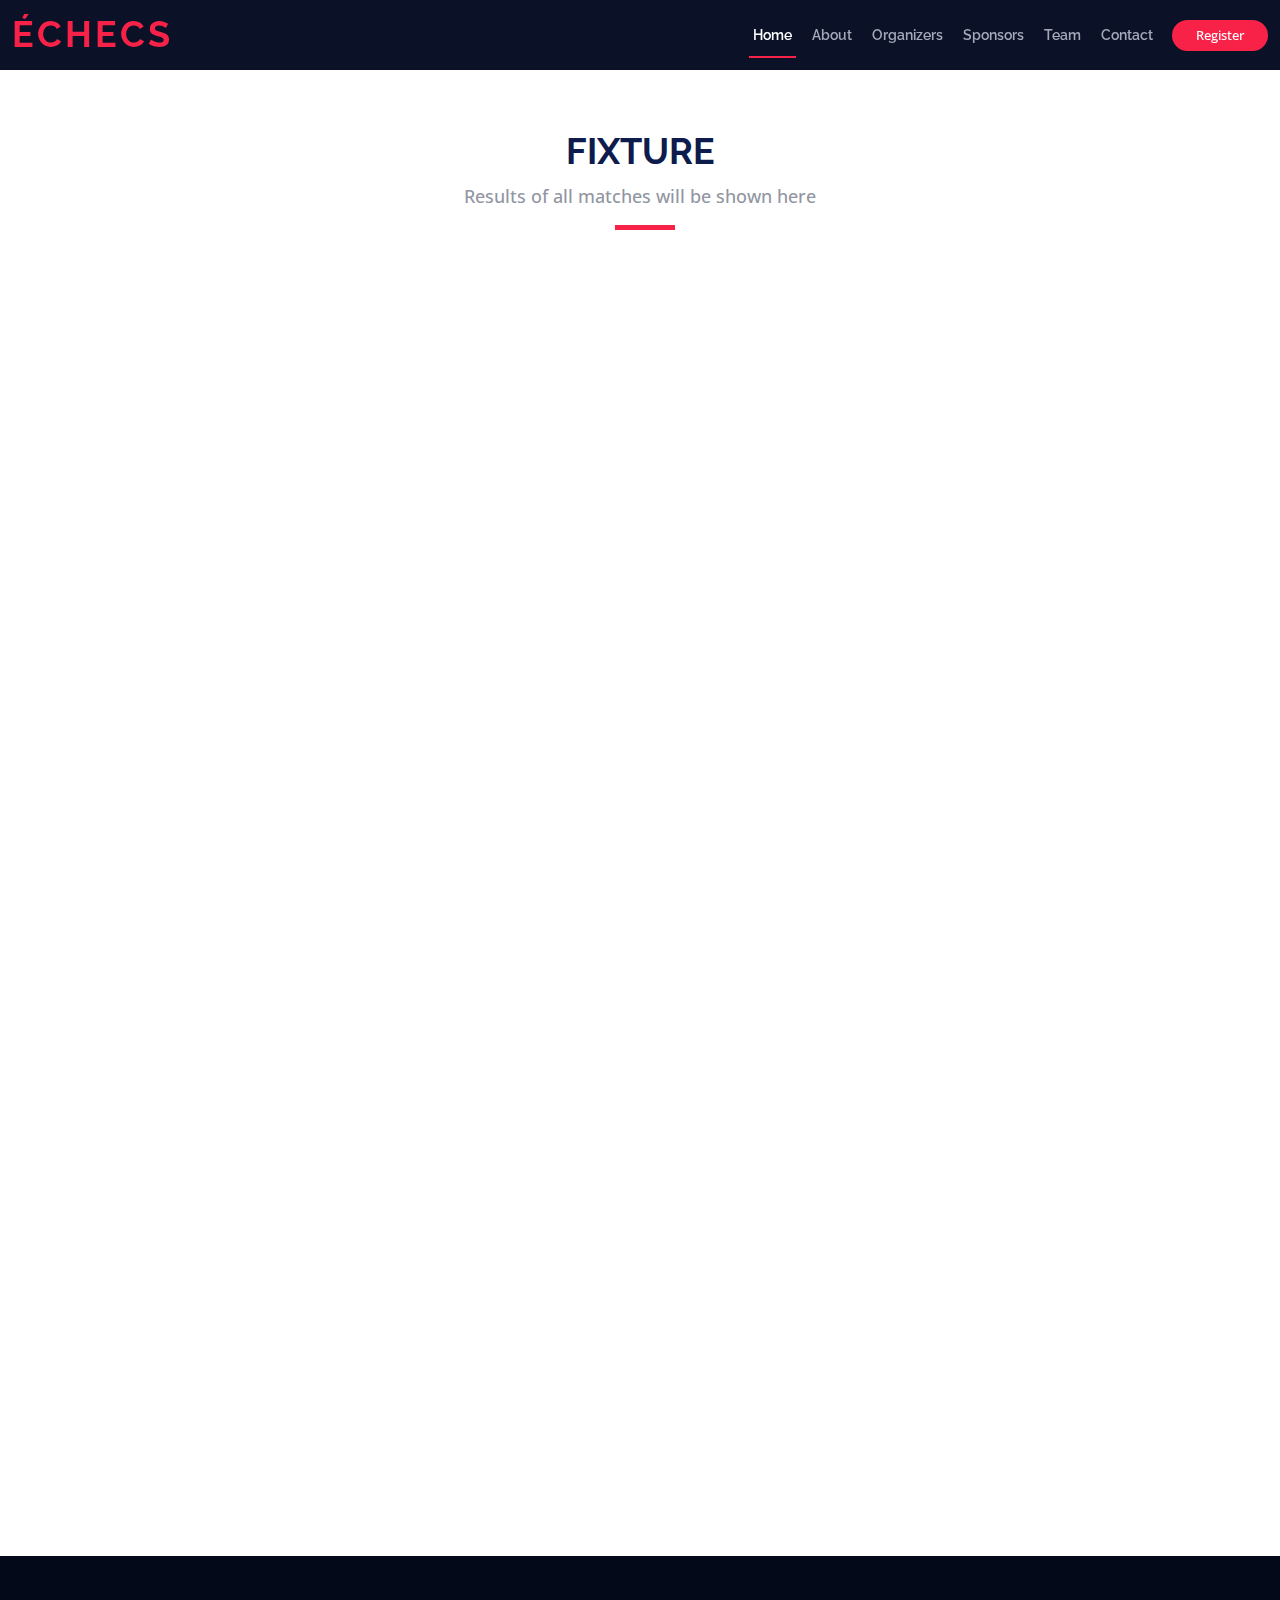
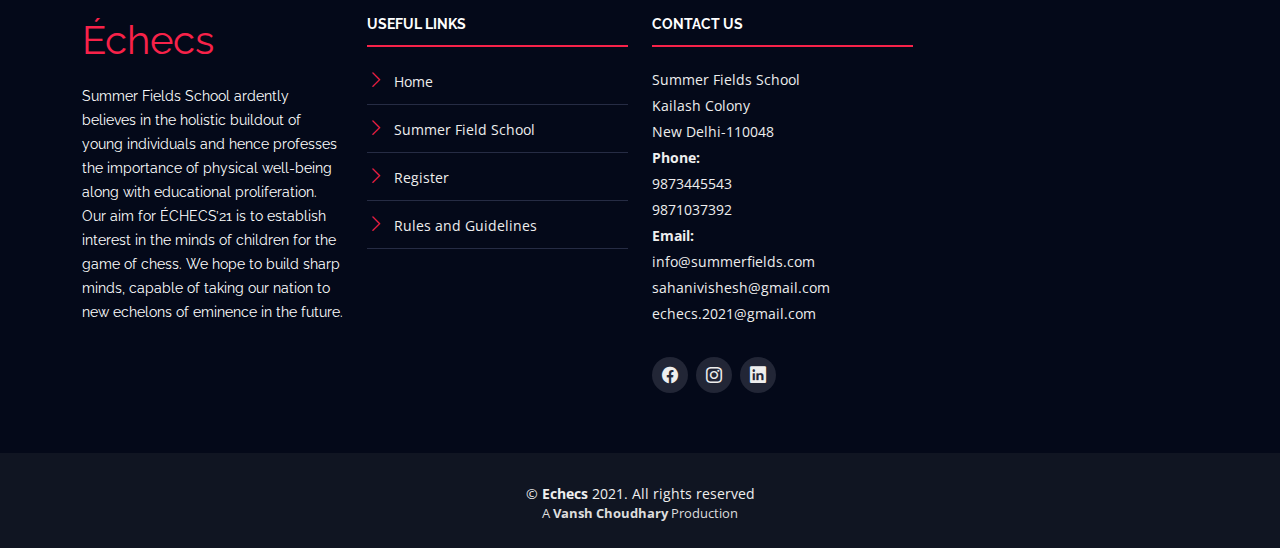
<file: schedule.html>
<!DOCTYPE html>
<html lang="en">

<head>
  <meta charset="utf-8">
  <meta content="width=device-width, initial-scale=1.0" name="viewport">

  <title>Echecs-Fixture</title>
  <meta content="" name="description">
  <meta content="" name="keywords">

  <!-- Favicons -->
  <link href="assets/img/favicon.png" rel="icon">
  <link href="assets/img/apple-touch-icon.png" rel="apple-touch-icon">

  <!-- Google Fonts -->
  <link href="https://fonts.googleapis.com/css?family=Open+Sans:300,300i,400,400i,700,700i|Raleway:300,400,500,700,800" rel="stylesheet">

  <!-- Vendor CSS Files -->
  <link href="assets/vendor/aos/aos.css" rel="stylesheet">
  <link href="assets/vendor/bootstrap/css/bootstrap.min.css" rel="stylesheet">
  <link href="assets/vendor/bootstrap-icons/bootstrap-icons.css" rel="stylesheet">
  <link href="assets/vendor/glightbox/css/glightbox.min.css" rel="stylesheet">
  <link href="assets/vendor/swiper/swiper-bundle.min.css" rel="stylesheet">

  <!-- Template Main CSS File -->
  <link href="assets/css/style.css" rel="stylesheet">

</head>

<body>

  <!-- ======= Header ======= -->
  <header id="header" class="d-flex align-items-center header-inner">
    <div class="container-fluid container-xxl d-flex align-items-center">

      <div id="logo" class="me-auto">
        <!-- Uncomment below if you prefer to use a text logo -->
        <h1><a href="index.html"><span>Échecs</span></a></h1>
         <!-- <a href="index.html" class="scrollto"><img src="assets/img/logo.png" alt="" title=""></a> -->
      </div>

      <nav id="navbar" class="navbar order-last order-lg-0">
        <ul>
          <li><a class="nav-link scrollto active" href="index.html#hero">Home</a></li>
          <li><a class="nav-link scrollto" href="index.html#about">About</a></li>
          <li><a class="nav-link scrollto" href="index.html#speakers">Organizers</a></li>
          <li><a class="nav-link scrollto" href="index.html#supporters">Sponsors</a></li>
          <li><a class="nav-link scrollto" href="index.html#gallery">Team</a></li>
          <!-- <li class="dropdown"><a href="#"><span>Drop Down</span> <i class="bi bi-chevron-down"></i></a>
          <ul>
            <li><a href="#">Drop Down 1</a></li>
            <li class="dropdown"><a href="#"><span>Deep Drop Down</span> <i class="bi bi-chevron-right"></i></a>
              <ul>
                <li><a href="#">Deep Drop Down 1</a></li>
                <li><a href="#">Deep Drop Down 2</a></li>
                <li><a href="#">Deep Drop Down 3</a></li>
                <li><a href="#">Deep Drop Down 4</a></li>
                <li><a href="#">Deep Drop Down 5</a></li>
              </ul>
            </li>
            <li><a href="#">Drop Down 2</a></li>
            <li><a href="#">Drop Down 3</a></li>
            <li><a href="#">Drop Down 4</a></li>
          </ul>
        </li> -->
          <li><a class="nav-link scrollto" href="index.html#contact">Contact</a></li>
        </ul>
        <i class="bi bi-list mobile-nav-toggle"></i>
      </nav><!-- .navbar -->
      <a class="buy-tickets scrollto" href="Registration.html">Register</a>

    </div>
  </header><!-- End Header -->

  <main id="main" class="main-page">

    <!-- ======= Speaker Details Sectionn ======= -->
    <section id="speakers-details">
      <div class="container">
        <div class="section-header">
          <h2>Fixture</h2>
          <p>Results of all matches will be shown here</p>
        </div>

          <iframe src="https://docs.google.com/spreadsheets/d/e/2PACX-1vTgouC7pMG5qar1UGOugVx1Y02zcTy3DhHt1YKgKdhpYmPhSr4o-CpuKJrPnIzmUbx7yxcIdQJHs8yt/pubhtml" width="100%" height="1200" frameborder="0" marginheight="0" marginwidth="0">Loading…</iframe>

          
        </div>
      </div>

    </section>

  </main>
  <!-- End #main -->

  <!-- ======= Footer ======= -->
  <footer id="footer">
    <div class="footer-top">
      <div class="container">
        <div class="row">

          <div class="col-lg-3 col-md-6 footer-info">
            <h1><a href="index.html"><span>Échecs</span></a></h1>
            <p>Summer Fields School ardently believes in the
              holistic buildout of young individuals and hence
              professes the importance of physical well-being
              along with educational proliferation. Our aim for
              ÉCHECS’21 is to establish interest in the minds of
              children for the game of chess. We hope to build
              sharp minds, capable of taking our nation to new
              echelons of eminence in the future.</p>
          </div>

          <div class="col-lg-3 col-md-6 footer-links">
            <h4>Useful Links</h4>
            <ul>
              <li><i class="bi bi-chevron-right"></i> <a href="index.html">Home</a></li>
              <li><i class="bi bi-chevron-right"></i> <a href="https://summerfields.co.in/">Summer Field School</a></li>
              <li><i class="bi bi-chevron-right"></i> <a href="Registration.html">Register</a></li>
              <li><i class="bi bi-chevron-right"></i> <a href="rules .html">Rules and Guidelines</a></li>
            </ul>
          </div>

          <div class="col-lg-3 col-md-6 footer-contact">
            <h4>Contact Us</h4>
            <p>
              Summer Fields School<br>
              Kailash Colony<br>
              New Delhi-110048<br>
              <strong>Phone:</strong><br>9873445543<br>9871037392<br>
              <strong>Email:</strong><br>info@summerfields.com<br>sahanivishesh@gmail.com<br>echecs.2021@gmail.com
            </p>

            <div class="social-links">
              <a href="https://www.facebook.com/summerfieldsschooldelhi/" class="facebook"><i class="bi bi-facebook"></i></a>
              <a href="https://www.instagram.com/summerfieldsschooldelhi/?hl=en" class="instagram"><i class="bi bi-instagram"></i></a>
              <a href="https://www.linkedin.com/school/summer-fields-school---india/about/" class="linkedin"><i class="bi bi-linkedin"></i></a>
            </div>

          </div>

        </div>
      </div>
    </div>

    <div class="container">
      <div class="copyright">
        &copy; <strong>Echecs</strong> 2021. All rights reserved
      </div>
      <div class="credits">
        A <b>Vansh Choudhary</b> Production
      </div>
    </div>
  </footer>
  <!-- End  Footer -->

  <a href="#" class="back-to-top d-flex align-items-center justify-content-center"><i class="bi bi-arrow-up-short"></i></a>

  <!-- Vendor JS Files -->
  <script src="assets/vendor/aos/aos.js"></script>
  <script src="assets/vendor/bootstrap/js/bootstrap.bundle.min.js"></script>
  <script src="assets/vendor/glightbox/js/glightbox.min.js"></script>
  <script src="assets/vendor/php-email-form/validate.js"></script>
  <script src="assets/vendor/swiper/swiper-bundle.min.js"></script>

  <!-- Template Main JS File -->
  <script src="assets/js/main.js"></script>

</body>

</html>
</file>
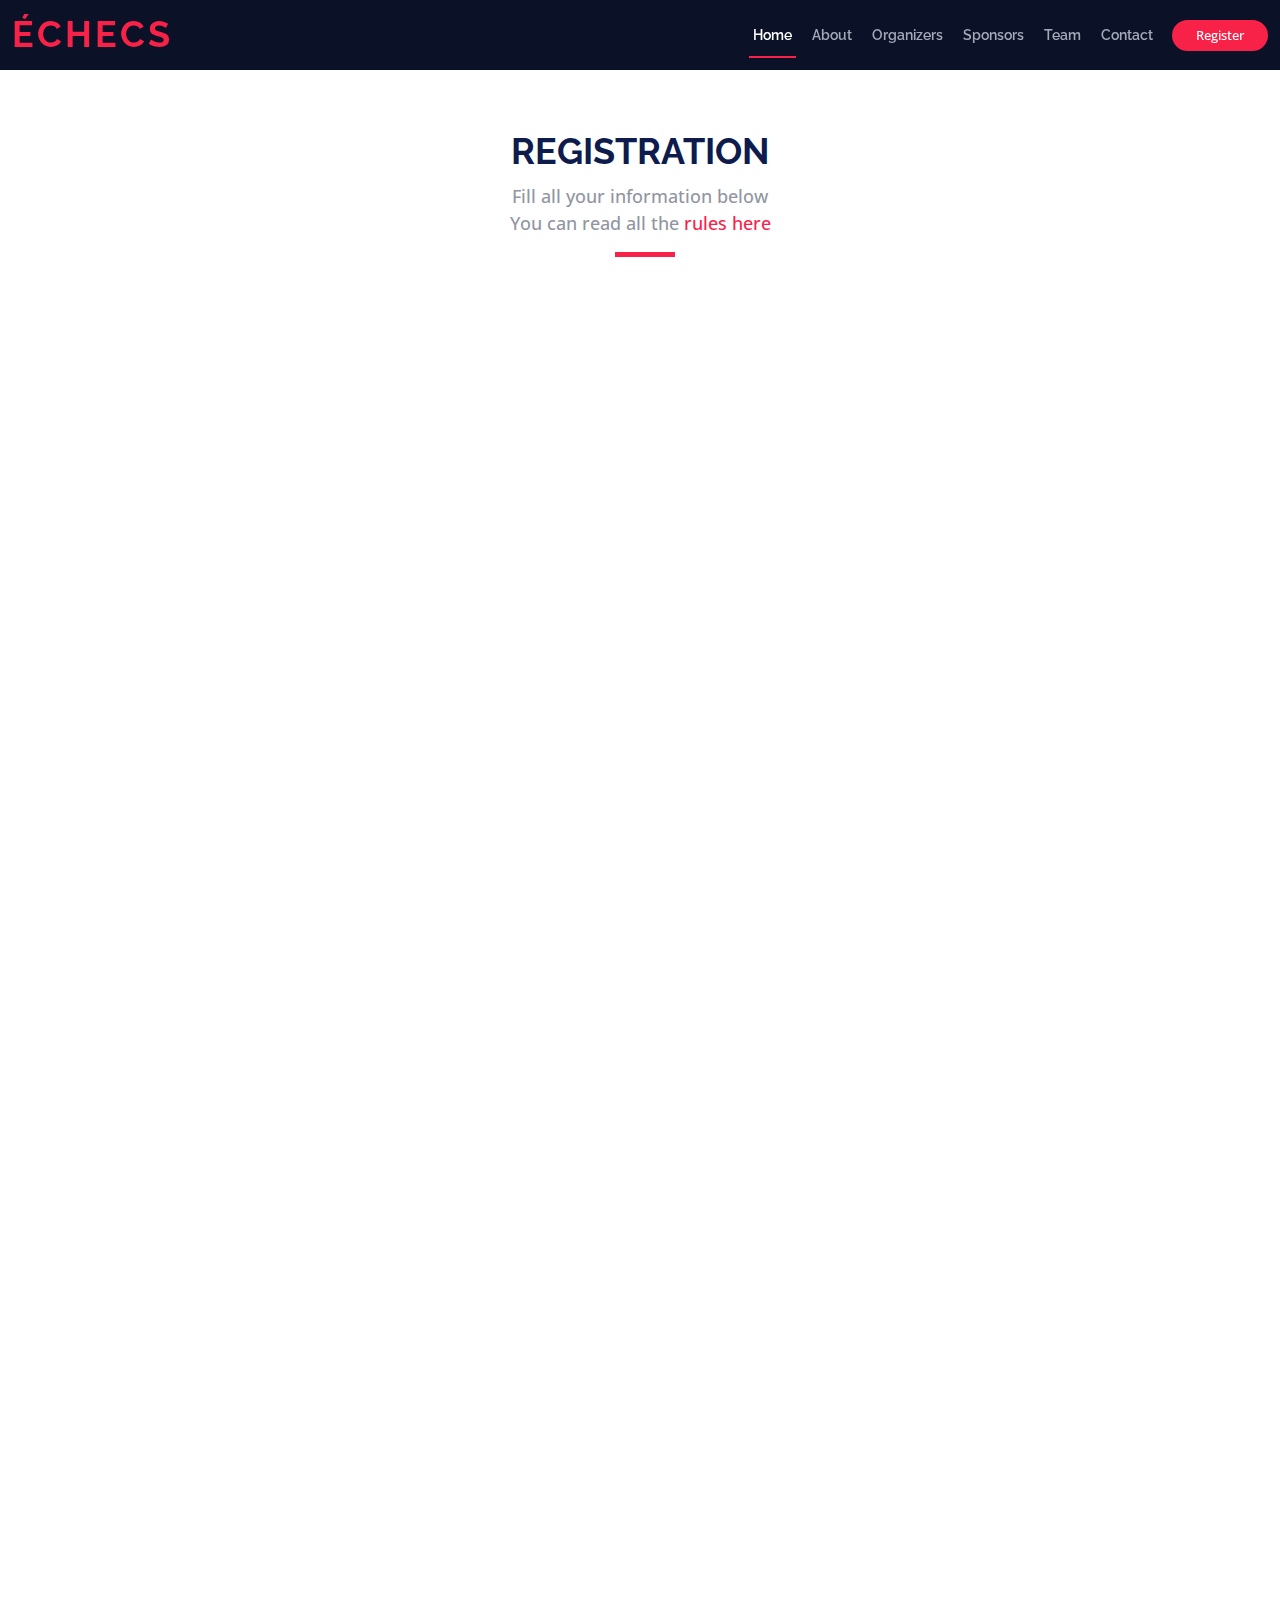
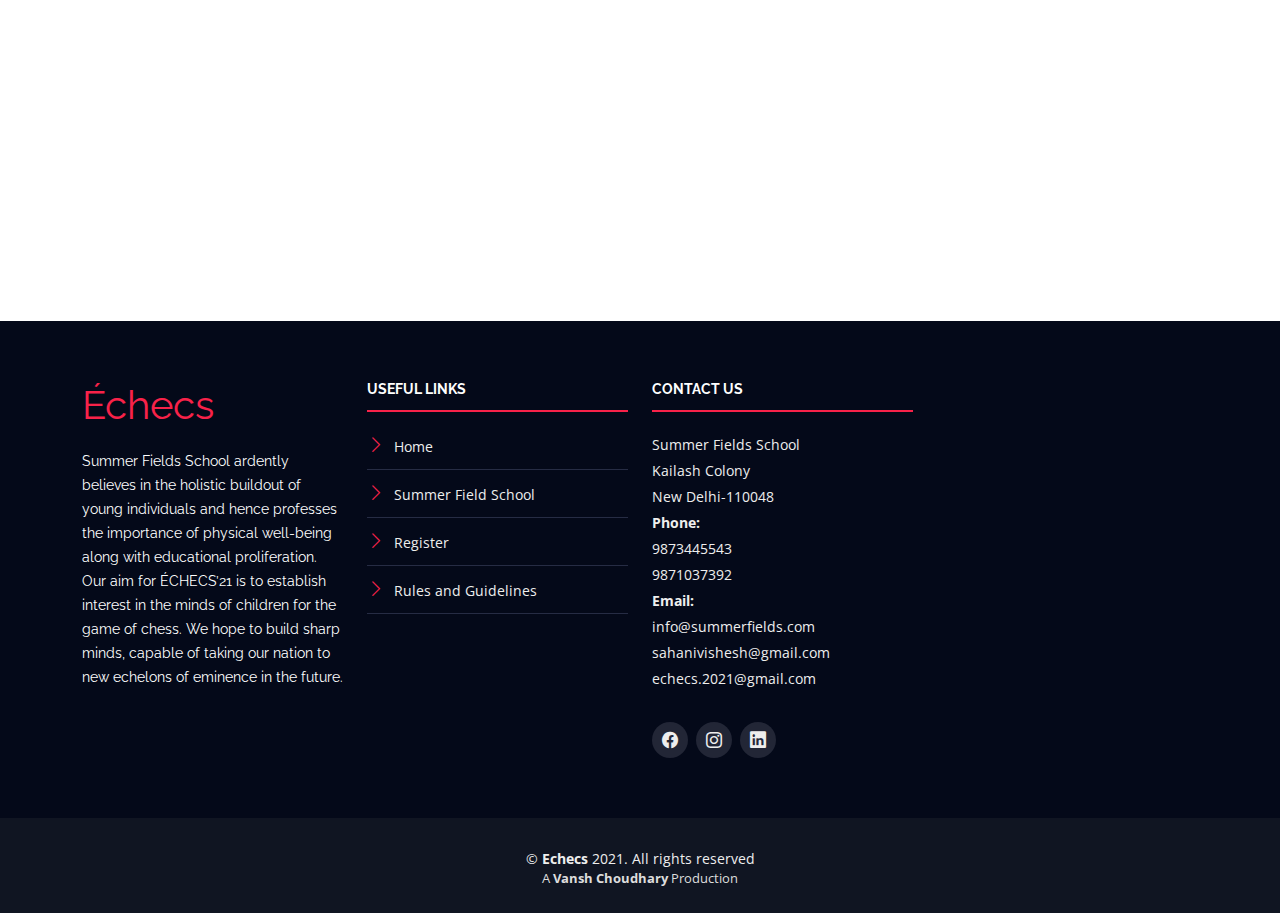
<file: TheEvent/Registration.html>
<!DOCTYPE html>
<html lang="en">

<head>
  <meta charset="utf-8">
  <meta content="width=device-width, initial-scale=1.0" name="viewport">

  <title>Echecs-Registration</title>
  <meta content="" name="description">
  <meta content="" name="keywords">

  <!-- Favicons -->
  <link href="assets/img/favicon.png" rel="icon">
  <link href="assets/img/apple-touch-icon.png" rel="apple-touch-icon">

  <!-- Google Fonts -->
  <link href="https://fonts.googleapis.com/css?family=Open+Sans:300,300i,400,400i,700,700i|Raleway:300,400,500,700,800" rel="stylesheet">

  <!-- Vendor CSS Files -->
  <link href="assets/vendor/aos/aos.css" rel="stylesheet">
  <link href="assets/vendor/bootstrap/css/bootstrap.min.css" rel="stylesheet">
  <link href="assets/vendor/bootstrap-icons/bootstrap-icons.css" rel="stylesheet">
  <link href="assets/vendor/glightbox/css/glightbox.min.css" rel="stylesheet">
  <link href="assets/vendor/swiper/swiper-bundle.min.css" rel="stylesheet">

  <!-- Template Main CSS File -->
  <link href="assets/css/style.css" rel="stylesheet">

</head>

<body>

  <!-- ======= Header ======= -->
  <header id="header" class="d-flex align-items-center header-inner">
    <div class="container-fluid container-xxl d-flex align-items-center">

      <div id="logo" class="me-auto">
        <!-- Uncomment below if you prefer to use a text logo -->
        <h1><a href="index.html"><span>Échecs</span></a></h1>
         <!-- <a href="index.html" class="scrollto"><img src="assets/img/logo.png" alt="" title=""></a> -->
      </div>

      <nav id="navbar" class="navbar order-last order-lg-0">
        <ul>
          <li><a class="nav-link scrollto active" href="index.html#hero">Home</a></li>
          <li><a class="nav-link scrollto" href="index.html#about">About</a></li>
          <li><a class="nav-link scrollto" href="index.html#speakers">Organizers</a></li>
          <li><a class="nav-link scrollto" href="index.html#supporters">Sponsors</a></li>
          <li><a class="nav-link scrollto" href="index.html#gallery">Team</a></li>
          <!-- <li class="dropdown"><a href="#"><span>Drop Down</span> <i class="bi bi-chevron-down"></i></a>
          <ul>
            <li><a href="#">Drop Down 1</a></li>
            <li class="dropdown"><a href="#"><span>Deep Drop Down</span> <i class="bi bi-chevron-right"></i></a>
              <ul>
                <li><a href="#">Deep Drop Down 1</a></li>
                <li><a href="#">Deep Drop Down 2</a></li>
                <li><a href="#">Deep Drop Down 3</a></li>
                <li><a href="#">Deep Drop Down 4</a></li>
                <li><a href="#">Deep Drop Down 5</a></li>
              </ul>
            </li>
            <li><a href="#">Drop Down 2</a></li>
            <li><a href="#">Drop Down 3</a></li>
            <li><a href="#">Drop Down 4</a></li>
          </ul>
        </li> -->
          <li><a class="nav-link scrollto" href="index.html#contact">Contact</a></li>
        </ul>
        <i class="bi bi-list mobile-nav-toggle"></i>
      </nav><!-- .navbar -->
      <a class="buy-tickets scrollto" href="speaker-details.html">Register</a>

    </div>
  </header><!-- End Header -->

  <main id="main" class="main-page">

    <!-- ======= Speaker Details Sectionn ======= -->
    <section id="speakers-details">
      <div class="container">
        <div class="section-header">
          <h2>Registration</h2>
          <p>Fill all your information below<br>You can read all the <a href="rules .html">rules here</a> </p>
        </div>

        <iframe src="https://docs.google.com/forms/d/e/1FAIpQLSeQkhwQMBHEjXGuYcDx9LUzynY4QjGTwbHNEyKuCFl-5eQV1w/viewform?embedded=true" width="100%" height="1538" frameborder="0" marginheight="0" marginwidth="0">Loading…</iframe>

        </div>
      </div>

    </section>
  </main>
  <!-- End #main -->

  <!-- ======= Footer ======= -->
  <footer id="footer">
    <div class="footer-top">
      <div class="container">
        <div class="row">

          <div class="col-lg-3 col-md-6 footer-info">
            <h1><a href="index.html"><span>Échecs</span></a></h1>
            <p>Summer Fields School ardently believes in the
              holistic buildout of young individuals and hence
              professes the importance of physical well-being
              along with educational proliferation. Our aim for
              ÉCHECS’21 is to establish interest in the minds of
              children for the game of chess. We hope to build
              sharp minds, capable of taking our nation to new
              echelons of eminence in the future.</p>
          </div>

          <div class="col-lg-3 col-md-6 footer-links">
            <h4>Useful Links</h4>
            <ul>
              <li><i class="bi bi-chevron-right"></i> <a href="index.html">Home</a></li>
              <li><i class="bi bi-chevron-right"></i> <a href="https://summerfields.co.in/">Summer Field School</a></li>
              <li><i class="bi bi-chevron-right"></i> <a href="Registration.html">Register</a></li>
              <li><i class="bi bi-chevron-right"></i> <a href="rules .html">Rules and Guidelines</a></li>
            </ul>
          </div>

          <div class="col-lg-3 col-md-6 footer-contact">
            <h4>Contact Us</h4>
            <p>
              Summer Fields School<br>
              Kailash Colony<br>
              New Delhi-110048<br>
              <strong>Phone:</strong><br>9873445543<br>9871037392<br>
              <strong>Email:</strong><br>info@summerfields.com<br>sahanivishesh@gmail.com<br>echecs.2021@gmail.com
            </p>

            <div class="social-links">
              <a href="https://www.facebook.com/summerfieldsschooldelhi/" class="facebook"><i class="bi bi-facebook"></i></a>
              <a href="https://www.instagram.com/summerfieldsschooldelhi/?hl=en" class="instagram"><i class="bi bi-instagram"></i></a>
              <a href="https://www.linkedin.com/school/summer-fields-school---india/about/" class="linkedin"><i class="bi bi-linkedin"></i></a>
            </div>

          </div>

        </div>
      </div>
    </div>

    <div class="container">
      <div class="copyright">
        &copy; <strong>Echecs</strong> 2021. All rights reserved
      </div>
      <div class="credits">
        A <b>Vansh Choudhary</b> Production
      </div>
    </div>
  </footer>
  <!-- End  Footer -->

  <a href="#" class="back-to-top d-flex align-items-center justify-content-center"><i class="bi bi-arrow-up-short"></i></a>

  <!-- Vendor JS Files -->
  <script src="assets/vendor/aos/aos.js"></script>
  <script src="assets/vendor/bootstrap/js/bootstrap.bundle.min.js"></script>
  <script src="assets/vendor/glightbox/js/glightbox.min.js"></script>
  <script src="assets/vendor/php-email-form/validate.js"></script>
  <script src="assets/vendor/swiper/swiper-bundle.min.js"></script>

  <!-- Template Main JS File -->
  <script src="assets/js/main.js"></script>

</body>

</html>
</file>
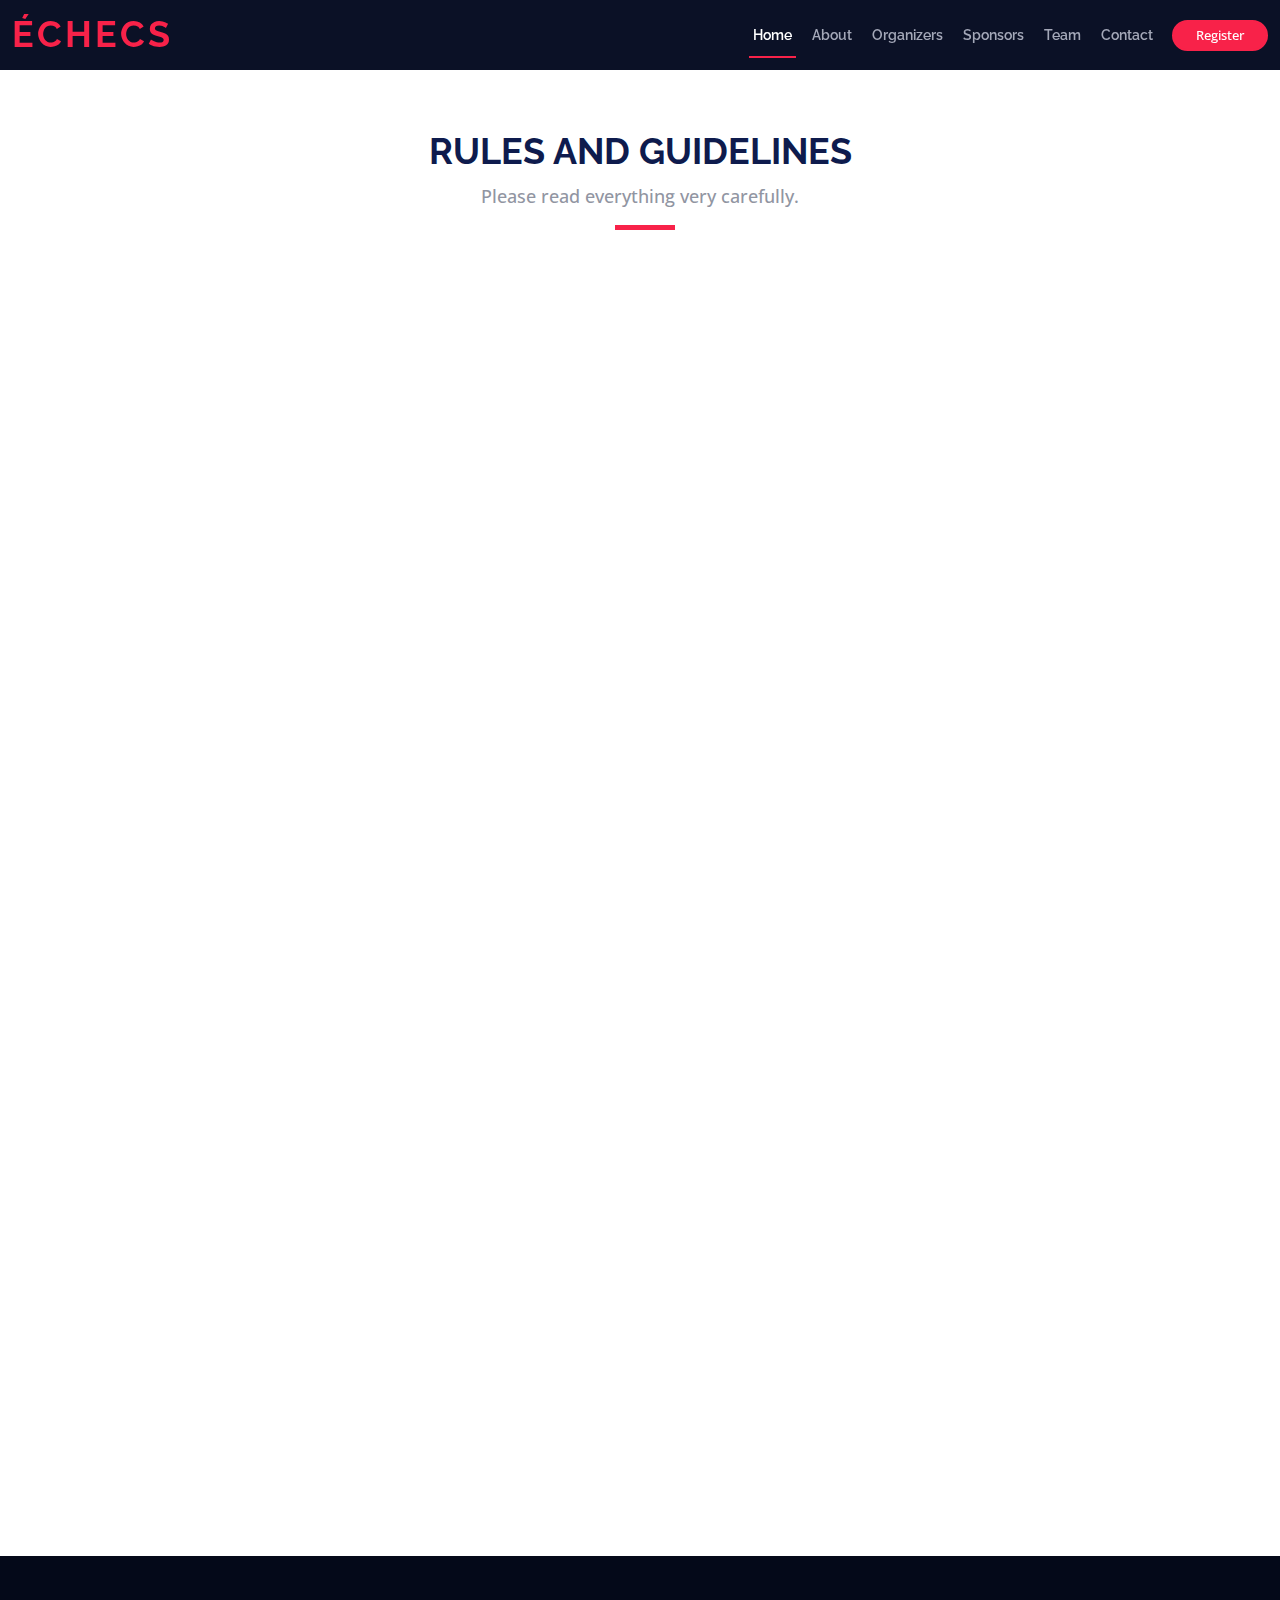
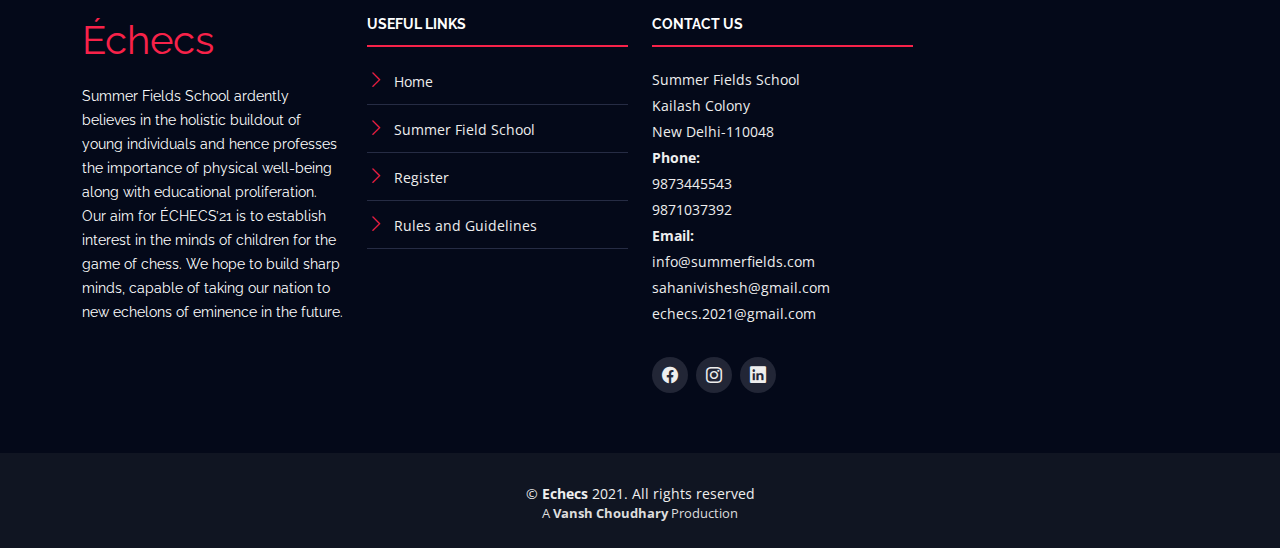
<file: TheEvent/rules .html>
<!DOCTYPE html>
<html lang="en">

<head>
  <meta charset="utf-8">
  <meta content="width=device-width, initial-scale=1.0" name="viewport">

  <title>Echecs-rules</title>
  <meta content="" name="description">
  <meta content="" name="keywords">

  <!-- Favicons -->
  <link href="assets/img/favicon.png" rel="icon">
  <link href="assets/img/apple-touch-icon.png" rel="apple-touch-icon">

  <!-- Google Fonts -->
  <link href="https://fonts.googleapis.com/css?family=Open+Sans:300,300i,400,400i,700,700i|Raleway:300,400,500,700,800" rel="stylesheet">

  <!-- Vendor CSS Files -->
  <link href="assets/vendor/aos/aos.css" rel="stylesheet">
  <link href="assets/vendor/bootstrap/css/bootstrap.min.css" rel="stylesheet">
  <link href="assets/vendor/bootstrap-icons/bootstrap-icons.css" rel="stylesheet">
  <link href="assets/vendor/glightbox/css/glightbox.min.css" rel="stylesheet">
  <link href="assets/vendor/swiper/swiper-bundle.min.css" rel="stylesheet">

  <!-- Template Main CSS File -->
  <link href="assets/css/style.css" rel="stylesheet">

</head>

<body>

  <!-- ======= Header ======= -->
  <header id="header" class="d-flex align-items-center header-inner">
    <div class="container-fluid container-xxl d-flex align-items-center">

      <div id="logo" class="me-auto">
        <!-- Uncomment below if you prefer to use a text logo -->
        <h1><a href="index.html"><span>Échecs</span></a></h1>
         <!-- <a href="index.html" class="scrollto"><img src="assets/img/logo.png" alt="" title=""></a> -->
      </div>

      <nav id="navbar" class="navbar order-last order-lg-0">
        <ul>
          <li><a class="nav-link scrollto active" href="index.html#hero">Home</a></li>
          <li><a class="nav-link scrollto" href="index.html#about">About</a></li>
          <li><a class="nav-link scrollto" href="index.html#speakers">Organizers</a></li>
          <li><a class="nav-link scrollto" href="index.html#supporters">Sponsors</a></li>
          <li><a class="nav-link scrollto" href="index.html#gallery">Team</a></li>
          <!-- <li class="dropdown"><a href="#"><span>Drop Down</span> <i class="bi bi-chevron-down"></i></a>
          <ul>
            <li><a href="#">Drop Down 1</a></li>
            <li class="dropdown"><a href="#"><span>Deep Drop Down</span> <i class="bi bi-chevron-right"></i></a>
              <ul>
                <li><a href="#">Deep Drop Down 1</a></li>
                <li><a href="#">Deep Drop Down 2</a></li>
                <li><a href="#">Deep Drop Down 3</a></li>
                <li><a href="#">Deep Drop Down 4</a></li>
                <li><a href="#">Deep Drop Down 5</a></li>
              </ul>
            </li>
            <li><a href="#">Drop Down 2</a></li>
            <li><a href="#">Drop Down 3</a></li>
            <li><a href="#">Drop Down 4</a></li>
          </ul>
        </li> -->
          <li><a class="nav-link scrollto" href="index.html#contact">Contact</a></li>
        </ul>
        <i class="bi bi-list mobile-nav-toggle"></i>
      </nav><!-- .navbar -->
      <a class="buy-tickets scrollto" href="Registration.html">Register</a>

    </div>
  </header><!-- End Header -->

  <main id="main" class="main-page">

    <!-- ======= Speaker Details Sectionn ======= -->
    <section id="speakers-details">
      <div class="container">
        <div class="section-header">
          <h2>Rules and Guidelines</h2>
          <p>Please read everything very carefully.</p>
        </div>

          <iframe src="https://docs.google.com/document/d/e/2PACX-1vSjv48sKzleUnhTza8aCWpKyXbIK7QxfIZE2UcnikehUX7UR6KM_PXP4AppjCy0rM2DPiwKQcCklejr/pub?embedded=true" width="100%" height="1200" frameborder="0" marginheight="0" marginwidth="0">Loading…</iframe>

          
        </div>
      </div>

    </section>

  </main>
  <!-- End #main -->

  <!-- ======= Footer ======= -->
  <footer id="footer">
    <div class="footer-top">
      <div class="container">
        <div class="row">

          <div class="col-lg-3 col-md-6 footer-info">
            <h1><a href="index.html"><span>Échecs</span></a></h1>
            <p>Summer Fields School ardently believes in the
              holistic buildout of young individuals and hence
              professes the importance of physical well-being
              along with educational proliferation. Our aim for
              ÉCHECS’21 is to establish interest in the minds of
              children for the game of chess. We hope to build
              sharp minds, capable of taking our nation to new
              echelons of eminence in the future.</p>
          </div>

          <div class="col-lg-3 col-md-6 footer-links">
            <h4>Useful Links</h4>
            <ul>
              <li><i class="bi bi-chevron-right"></i> <a href="index.html">Home</a></li>
              <li><i class="bi bi-chevron-right"></i> <a href="https://summerfields.co.in/">Summer Field School</a></li>
              <li><i class="bi bi-chevron-right"></i> <a href="Registration.html">Register</a></li>
              <li><i class="bi bi-chevron-right"></i> <a href="rules .html">Rules and Guidelines</a></li>
            </ul>
          </div>

          <div class="col-lg-3 col-md-6 footer-contact">
            <h4>Contact Us</h4>
            <p>
              Summer Fields School<br>
              Kailash Colony<br>
              New Delhi-110048<br>
              <strong>Phone:</strong><br>9873445543<br>9871037392<br>
              <strong>Email:</strong><br>info@summerfields.com<br>sahanivishesh@gmail.com<br>echecs.2021@gmail.com
            </p>

            <div class="social-links">
              <a href="https://www.facebook.com/summerfieldsschooldelhi/" class="facebook"><i class="bi bi-facebook"></i></a>
              <a href="https://www.instagram.com/summerfieldsschooldelhi/?hl=en" class="instagram"><i class="bi bi-instagram"></i></a>
              <a href="https://www.linkedin.com/school/summer-fields-school---india/about/" class="linkedin"><i class="bi bi-linkedin"></i></a>
            </div>

          </div>

        </div>
      </div>
    </div>

    <div class="container">
      <div class="copyright">
        &copy; <strong>Echecs</strong> 2021. All rights reserved
      </div>
      <div class="credits">
        A <b>Vansh Choudhary</b> Production
      </div>
    </div>
  </footer>
  <!-- End  Footer -->

  <a href="#" class="back-to-top d-flex align-items-center justify-content-center"><i class="bi bi-arrow-up-short"></i></a>

  <!-- Vendor JS Files -->
  <script src="assets/vendor/aos/aos.js"></script>
  <script src="assets/vendor/bootstrap/js/bootstrap.bundle.min.js"></script>
  <script src="assets/vendor/glightbox/js/glightbox.min.js"></script>
  <script src="assets/vendor/php-email-form/validate.js"></script>
  <script src="assets/vendor/swiper/swiper-bundle.min.js"></script>

  <!-- Template Main JS File -->
  <script src="assets/js/main.js"></script>

</body>

</html>
</file>
<file: assets/css/style.css>
/*--------------------------------------------------------------
# General
--------------------------------------------------------------*/
body {
  background: #fff;
  color: #2f3138;
  font-family: "Open Sans", sans-serif;
}

a {
  color: #f82249;
  text-decoration: none;
  transition: 0.5s;
}

a:hover, a:active, a:focus {
  color: #f8234a;
  outline: none;
  text-decoration: none;
}

p {
  padding: 0;
  margin: 0 0 30px 0;
}

h1, h2, h3, h4, h5, h6 {
  font-family: "Raleway", sans-serif;
  font-weight: 400;
  margin: 0 0 20px 0;
  padding: 0;
  color: #0e1b4d;
}

.main-page {
  margin-top: 70px;
}

/* Prelaoder */
#preloader {
  position: fixed;
  left: 0;
  top: 0;
  z-index: 999;
  width: 100%;
  height: 100%;
  overflow: visible;
  background: #fff url("../img/preloader.svg") no-repeat center center;
}

/*--------------------------------------------------------------
# Back to top button
--------------------------------------------------------------*/
.back-to-top {
  position: fixed;
  visibility: hidden;
  opacity: 0;
  right: 15px;
  bottom: 15px;
  z-index: 996;
  background: #f82249;
  width: 40px;
  height: 40px;
  border-radius: 50px;
  transition: all 0.4s;
}

.back-to-top i {
  font-size: 28px;
  color: #fff;
  line-height: 0;
}

.back-to-top:hover {
  background: #f94a6a;
  color: #fff;
}

.back-to-top.active {
  visibility: visible;
  opacity: 1;
}

/* Sections Header
--------------------------------*/
.section-header {
  margin-bottom: 60px;
  position: relative;
  padding-bottom: 20px;
}

.section-header::before {
  content: '';
  position: absolute;
  display: block;
  width: 60px;
  height: 5px;
  background: #f82249;
  bottom: 0;
  left: calc(50% - 25px);
}

.section-header h2 {
  font-size: 36px;
  text-transform: uppercase;
  text-align: center;
  font-weight: 700;
  margin-bottom: 10px;
}

.section-header p {
  text-align: center;
  padding: 0;
  margin: 0;
  font-size: 18px;
  font-weight: 500;
  color: #9195a2;
}

.section-with-bg {
  background-color: #f6f7fd;
}

/*--------------------------------------------------------------
# Header
--------------------------------------------------------------*/
#header {
  height: 90px;
  position: fixed;
  left: 0;
  top: 0;
  right: 0;
  transition: all 0.5s;
  z-index: 997;
}

#header.header-scrolled, #header.header-inner {
  background: rgba(6, 12, 34, 0.98);
  height: 70px;
}

#header #logo h1 {
  font-size: 36px;
  margin: 0;
  font-family: "Raleway", sans-serif;
  font-weight: 700;
  letter-spacing: 3px;
  text-transform: uppercase;
}

#header #logo h1 span {
  color: #f82249;
}

#header #logo h1 a, #header #logo h1 a:hover {
  color: #fff;
}

#header #logo img {
  padding: 0;
  margin: 0;
  max-height: 40px;
}

@media (max-width: 992px) {
  #header #logo img {
    max-height: 30px;
  }
}

/*--------------------------------------------------------------
# Buy Tickets
--------------------------------------------------------------*/
.buy-tickets {
  color: #fff;
  background: #f82249;
  padding: 7px 22px;
  margin: 0 0 0 15px;
  border-radius: 50px;
  border: 2px solid #f82249;
  transition: all ease-in-out 0.3s;
  font-weight: 500;
  line-height: 1;
  font-size: 13px;
  white-space: nowrap;
}

.buy-tickets:hover {
  background: none;
  color: #fff;
}

.buy-tickets:focus {
  color: #fff;
}

@media (max-width: 992px) {
  .buy-tickets {
    margin: 0 15px 0 0;
  }
}

/*--------------------------------------------------------------
# Navigation Menu
--------------------------------------------------------------*/
/**
* Desktop Navigation 
*/
.navbar {
  padding: 0;
}

.navbar ul {
  margin: 0;
  padding: 0;
  display: flex;
  list-style: none;
  align-items: center;
}

.navbar li {
  position: relative;
}

.navbar > ul > li {
  white-space: nowrap;
  padding: 10px 0 10px 12px;
}

.navbar a, .navbar a:focus {
  display: flex;
  align-items: center;
  justify-content: space-between;
  color: rgba(202, 206, 221, 0.8);
  font-family: "Raleway", sans-serif;
  font-weight: 600;
  font-size: 14px;
  white-space: nowrap;
  transition: 0.3s;
  position: relative;
  padding: 6px 4px;
}

.navbar a i, .navbar a:focus i {
  font-size: 12px;
  line-height: 0;
  margin-left: 5px;
}

.navbar > ul > li > a:before {
  content: "";
  position: absolute;
  width: 0;
  height: 2px;
  bottom: -6px;
  left: 0;
  background-color: #f82249;
  visibility: hidden;
  transition: all 0.3s ease-in-out 0s;
}

.navbar a:hover:before, .navbar li:hover > a:before, .navbar .active:before {
  visibility: visible;
  width: 100%;
}

.navbar a:hover, .navbar .active, .navbar .active:focus, .navbar li:hover > a {
  color: #fff;
}

.navbar .dropdown ul {
  display: block;
  position: absolute;
  left: 12px;
  top: calc(100% + 30px);
  margin: 0;
  padding: 10px 0;
  z-index: 99;
  opacity: 0;
  visibility: hidden;
  background: #fff;
  box-shadow: 0px 0px 30px rgba(127, 137, 161, 0.25);
  transition: 0.3s;
}

.navbar .dropdown ul li {
  min-width: 200px;
}

.navbar .dropdown ul a {
  padding: 10px 20px;
  font-size: 14px;
  text-transform: none;
  color: #060c22;
}

.navbar .dropdown ul a i {
  font-size: 12px;
}

.navbar .dropdown ul a:hover, .navbar .dropdown ul .active:hover, .navbar .dropdown ul li:hover > a {
  color: #f82249;
}

.navbar .dropdown:hover > ul {
  opacity: 1;
  top: 100%;
  visibility: visible;
}

.navbar .dropdown .dropdown ul {
  top: 0;
  left: calc(100% - 30px);
  visibility: hidden;
}

.navbar .dropdown .dropdown:hover > ul {
  opacity: 1;
  top: 0;
  left: 100%;
  visibility: visible;
}

@media (max-width: 1366px) {
  .navbar .dropdown .dropdown ul {
    left: -90%;
  }
  .navbar .dropdown .dropdown:hover > ul {
    left: -100%;
  }
}

/**
* Mobile Navigation 
*/
.mobile-nav-toggle {
  color: #fff;
  font-size: 28px;
  cursor: pointer;
  display: none;
  line-height: 0;
  transition: 0.5s;
}

@media (max-width: 991px) {
  .mobile-nav-toggle {
    display: block;
  }
  .navbar ul {
    display: none;
  }
}

.navbar-mobile {
  position: fixed;
  overflow: hidden;
  top: 0;
  right: 0;
  left: 0;
  bottom: 0;
  background: rgba(0, 0, 0, 0.9);
  transition: 0.3s;
  z-index: 999;
}

.navbar-mobile .mobile-nav-toggle {
  position: absolute;
  top: 15px;
  right: 15px;
}

.navbar-mobile ul {
  display: block;
  position: absolute;
  top: 55px;
  right: 15px;
  bottom: 15px;
  left: 15px;
  padding: 10px 0;
  background-color: #fff;
  overflow-y: auto;
  transition: 0.3s;
}

.navbar-mobile > ul > li {
  padding: 0;
}

.navbar-mobile a:hover:before, .navbar-mobile li:hover > a:before, .navbar-mobile .active:before {
  visibility: hidden;
}

.navbar-mobile a {
  padding: 10px 20px;
  font-size: 15px;
  color: #060c22;
}

.navbar-mobile a:hover, .navbar-mobile .active, .navbar-mobile li:hover > a {
  color: #f82249;
}

.navbar-mobile .getstarted {
  margin: 15px;
}

.navbar-mobile .dropdown ul {
  position: static;
  display: none;
  margin: 10px 20px;
  padding: 10px 0;
  z-index: 99;
  opacity: 1;
  visibility: visible;
  background: #fff;
  box-shadow: 0px 0px 30px rgba(127, 137, 161, 0.25);
}

.navbar-mobile .dropdown ul li {
  min-width: 200px;
}

.navbar-mobile .dropdown ul a {
  padding: 10px 20px;
}

.navbar-mobile .dropdown ul a i {
  font-size: 12px;
}

.navbar-mobile .dropdown ul a:hover, .navbar-mobile .dropdown ul .active:hover, .navbar-mobile .dropdown ul li:hover > a {
  color: #f82249;
}

.navbar-mobile .dropdown > .dropdown-active {
  display: block;
}

/*--------------------------------------------------------------
# Hero Section
--------------------------------------------------------------*/
#hero {
  width: 100%;
  height: 100vh;
  background: url(../img/hero-bg.jpg) top center;
  background-size: cover;
  overflow: hidden;
  position: relative;
}

@media (min-width: 1024px) {
  #hero {
    background-attachment: fixed;
  }
}

#hero:before {
  content: "";
  background: rgba(6, 12, 34, 0.8);
  position: absolute;
  bottom: 0;
  top: 0;
  left: 0;
  right: 0;
}

#hero .hero-container {
  position: absolute;
  bottom: 0;
  left: 0;
  top: 90px;
  right: 0;
  display: flex;
  justify-content: center;
  align-items: center;
  flex-direction: column;
  text-align: center;
  padding: 0 15px;
}

@media (max-width: 991px) {
  #hero .hero-container {
    top: 70px;
  }
}

#hero h1 {
  color: #fff;
  font-family: "Raleway", sans-serif;
  font-size: 56px;
  font-weight: 600;
  text-transform: uppercase;
}

#hero h1 span {
  color: #f82249;
}

@media (max-width: 991px) {
  #hero h1 {
    font-size: 34px;
  }
}

#hero p {
  color: #ebebeb;
  font-weight: 700;
  font-size: 20px;
}

@media (max-width: 991px) {
  #hero p {
    font-size: 16px;
  }
}

#hero .play-btn {
  width: 94px;
  height: 94px;
  background: radial-gradient(#f82249 50%, rgba(101, 111, 150, 0.15) 52%);
  border-radius: 50%;
  display: block;
  position: relative;
  overflow: hidden;
}

#hero .play-btn::after {
  content: '';
  position: absolute;
  left: 50%;
  top: 50%;
  transform: translateX(-40%) translateY(-50%);
  width: 0;
  height: 0;
  border-top: 10px solid transparent;
  border-bottom: 10px solid transparent;
  border-left: 15px solid #fff;
  z-index: 100;
  transition: all 400ms cubic-bezier(0.55, 0.055, 0.675, 0.19);
}

#hero .play-btn:before {
  content: '';
  position: absolute;
  width: 120px;
  height: 120px;
  -webkit-animation-delay: 0s;
  animation-delay: 0s;
  -webkit-animation: pulsate-btn 2s;
  animation: pulsate-btn 2s;
  -webkit-animation-direction: forwards;
  animation-direction: forwards;
  -webkit-animation-iteration-count: infinite;
  animation-iteration-count: infinite;
  -webkit-animation-timing-function: steps;
  animation-timing-function: steps;
  opacity: 1;
  border-radius: 50%;
  border: 2px solid rgba(163, 163, 163, 0.4);
  top: -15%;
  left: -15%;
  background: rgba(198, 16, 0, 0);
}

#hero .play-btn:hover::after {
  border-left: 15px solid #f82249;
  transform: scale(20);
}

#hero .play-btn:hover::before {
  content: '';
  position: absolute;
  left: 50%;
  top: 50%;
  transform: translateX(-40%) translateY(-50%);
  width: 0;
  height: 0;
  border: none;
  border-top: 10px solid transparent;
  border-bottom: 10px solid transparent;
  border-left: 15px solid #fff;
  z-index: 200;
  -webkit-animation: none;
  animation: none;
  border-radius: 0;
}

#hero .about-btn {
  font-family: "Raleway", sans-serif;
  font-weight: 500;
  font-size: 14px;
  letter-spacing: 1px;
  display: inline-block;
  padding: 12px 32px;
  border-radius: 50px;
  transition: 0.5s;
  line-height: 1;
  margin: 10px;
  color: #fff;
  -webkit-animation-delay: 0.8s;
  animation-delay: 0.8s;
  border: 2px solid #f82249;
}

#hero .about-btn:hover {
  background: #f82249;
  color: #fff;
}

@-webkit-keyframes pulsate-btn {
  0% {
    transform: scale(0.6, 0.6);
    opacity: 1;
  }
  100% {
    transform: scale(1, 1);
    opacity: 0;
  }
}

@keyframes pulsate-btn {
  0% {
    transform: scale(0.6, 0.6);
    opacity: 1;
  }
  100% {
    transform: scale(1, 1);
    opacity: 0;
  }
}

/*--------------------------------------------------------------
# About Section
--------------------------------------------------------------*/
#about {
  background: url("../img/about-bg.jpg");
  background-size: cover;
  overflow: hidden;
  position: relative;
  color: #fff;
  padding: 60px 0 40px 0;
}

@media (min-width: 1024px) {
  #about {
    background-attachment: fixed;
  }
}

#about:before {
  content: "";
  background: rgba(13, 20, 41, 0.8);
  position: absolute;
  bottom: 0;
  top: 0;
  left: 0;
  right: 0;
}

#about h2 {
  font-size: 36px;
  font-weight: bold;
  margin-bottom: 10px;
  color: #fff;
}

#about h3 {
  font-size: 18px;
  font-weight: bold;
  text-transform: uppercase;
  margin-bottom: 10px;
  color: #fff;
}

#about p {
  font-size: 14px;
  margin-bottom: 20px;
  color: #fff;
}

/*--------------------------------------------------------------
# Speakers Section
--------------------------------------------------------------*/
#speakers {
  padding: 60px 0 30px 0;
}

#speakers .speaker {
  position: relative;
  overflow: hidden;
  margin-bottom: 30px;
}

#speakers .speaker .details {
  background: rgba(6, 12, 34, 0.76);
  position: absolute;
  left: 0;
  bottom: -40px;
  right: 0;
  text-align: center;
  padding-top: 10px;
  transition: all 300ms cubic-bezier(0.645, 0.045, 0.355, 1);
}

#speakers .speaker .details h3 {
  color: #fff;
  font-size: 22px;
  font-weight: 600;
  margin-bottom: 5px;
}

#speakers .speaker .details p {
  color: #fff;
  font-size: 15px;
  margin-bottom: 10px;
  font-style: italic;
}

#speakers .speaker .details .social {
  height: 40px;
}

#speakers .speaker .details .social i {
  line-height: 0;
  margin: 0 2px;
}

#speakers .speaker .details a {
  color: #fff;
}

#speakers .speaker .details a:hover {
  color: #f82249;
}

#speakers .speaker:hover .details {
  bottom: 0;
}

#speakers-details {
  padding: 60px 0;
}

#speakers-details .details h2 {
  color: #112363;
  font-size: 28px;
  font-weight: 700;
  margin-bottom: 10px;
}

#speakers-details .details .social {
  margin-bottom: 15px;
}

#speakers-details .details .social a {
  background: #e9edfb;
  color: #112363;
  line-height: 1;
  display: inline-block;
  text-align: center;
  border-radius: 50%;
  width: 36px;
  height: 36px;
  display: inline-flex;
  align-items: center;
  justify-content: center;
}

#speakers-details .details .social a:hover {
  background: #f82249;
  color: #fff;
}

#speakers-details .details .social a i {
  font-size: 16px;
  line-height: 0;
}

#speakers-details .details p {
  color: #112363;
  font-size: 15px;
  margin-bottom: 10px;
}

/*--------------------------------------------------------------
# Schedule Section
--------------------------------------------------------------*/
#schedule {
  padding: 60px 0 60px 0;
}

#schedule .nav-tabs {
  text-align: center;
  margin: auto;
  display: block;
  border-bottom: 0;
  margin-bottom: 30px;
}

#schedule .nav-tabs li {
  display: inline-block;
  margin-bottom: 0;
}

#schedule .nav-tabs a {
  margin-bottom: 7px; 
  border: none;
  border-radius: 50px;
  font-weight: 600;
  background-color: #0e1b4d;
  color: #fff;
  padding: 10px 100px;
}

@media (max-width: 991px) {
  #schedule .nav-tabs a {
    padding: 8px 60px;
  }
}

@media (max-width: 767px) {
  #schedule .nav-tabs a {
    padding: 8px 50px;
  }
}

@media (max-width: 480px) {
  #schedule .nav-tabs a {
    padding: 8px 30px;
  }
}

#schedule .nav-tabs a.active {
  background-color: #f82249;
  color: #fff;
}

#schedule .sub-heading {
  text-align: center;
  font-size: 18px;
  font-style: italic;
  margin: 0 auto 30px auto;
}

@media (min-width: 991px) {
  #schedule .sub-heading {
    width: 75%;
  }
}

#schedule .tab-pane {
  transition: ease-in-out .2s;
}

#schedule .schedule-item {
  border-bottom: 1px solid #cad4f6;
  padding-top: 15px;
  padding-bottom: 15px;
  transition: background-color ease-in-out 0.3s;
}

#schedule .schedule-item:hover {
  background-color: #fff;
}

#schedule .schedule-item time {
  padding-bottom: 5px;
  display: inline-block;
}

#schedule .schedule-item .speaker {
  width: 60px;
  height: 60px;
  overflow: hidden;
  border-radius: 50%;
  float: left;
  margin: 0 10px 10px 0;
}

#schedule .schedule-item .speaker img {
  height: 100%;
  transform: translateX(-50%);
  margin-left: 50%;
  transition: all ease-in-out 0.3s;
}

#schedule .schedule-item h4 {
  font-size: 18px;
  font-weight: 600;
  margin-bottom: 5px;
}

#schedule .schedule-item h4 span {
  font-style: italic;
  color: #19328e;
  font-weight: normal;
  font-size: 16px;
}

#schedule .schedule-item p {
  font-style: italic;
  color: #152b79;
  margin-bottom: 0;
}

/*--------------------------------------------------------------
# Venue Section
--------------------------------------------------------------*/
#venue {
  padding: 60px 0;
}

#venue .container-fluid {
  margin-bottom: 3px;
}

#venue .venue-map iframe {
  width: 100%;
  height: 100%;
  min-height: 300px;
}

#venue .venue-info {
  background: url("../img/venue-info-bg.jpg") top center no-repeat;
  background-size: cover;
  position: relative;
  padding-top: 60px;
  padding-bottom: 60px;
}

#venue .venue-info:before {
  content: "";
  background: rgba(13, 20, 41, 0.8);
  position: absolute;
  bottom: 0;
  top: 0;
  left: 0;
  right: 0;
}

#venue .venue-info h3 {
  font-size: 36px;
  font-weight: 700;
  color: #fff;
}

@media (max-width: 574px) {
  #venue .venue-info h3 {
    font-size: 24px;
  }
}

#venue .venue-info p {
  color: #fff;
  margin-bottom: 0;
}

#venue .venue-gallery-container {
  padding-right: 12px;
}

#venue .venue-gallery {
  overflow: hidden;
  border-right: 3px solid #fff;
  border-bottom: 3px solid #fff;
}

#venue .venue-gallery img {
  transition: all ease-in-out 0.4s;
}

#venue .venue-gallery:hover img {
  transform: scale(1.1);
}

/*--------------------------------------------------------------
# Hotels Section
--------------------------------------------------------------*/
#hotels {
  padding: 60px 0;
}

#hotels .hotel {
  border: 1px solid #e0e5fa;
  background: #fff;
  margin-bottom: 30px;
}

#hotels .hotel:hover .hotel-img img {
  transform: scale(1.1);
}

#hotels .hotel-img {
  overflow: hidden;
  margin-bottom: 15px;
}

#hotels .hotel-img img {
  transition: 0.3s ease-in-out;
}

#hotels h3 {
  font-weight: 600;
  font-size: 20px;
  margin-bottom: 5px;
  padding: 0 20px;
}

#hotels a {
  color: #152b79;
}

#hotels a:hover {
  color: #f82249;
}

#hotels .stars {
  padding: 0 20px;
  margin-bottom: 5px;
}

#hotels .stars i {
  color: #ffc31d;
}

#hotels p {
  padding: 0 20px;
  margin-bottom: 20px;
  color: #060c22;
  font-style: italic;
  font-size: 15px;
}

/*--------------------------------------------------------------
# Gallery Section
--------------------------------------------------------------*/
#gallery {
  padding: 60px;
  overflow: hidden;
}

#gallery .swiper-pagination {
  margin-top: 20px;
  position: relative;
}

#gallery .swiper-pagination .swiper-pagination-bullet {
  width: 12px;
  height: 12px;
  background-color: #fff;
  opacity: 1;
  border: 1px solid #f82249;
}

#gallery .swiper-pagination .swiper-pagination-bullet-active {
  background-color: #f82249;
}

#gallery .swiper-slide-active {
  text-align: center;
}

@media (min-width: 992px) {
  #gallery .swiper-wrapper {
    padding: 40px 0;
  }
  #gallery .swiper-slide-active {
    border: 5px solid #f82249;
    padding: 4px;
    background: #fff;
    z-index: 1;
    transform: scale(1.15);
    margin-top: 6px;
  }
}

/*--------------------------------------------------------------
# Sponsors Section
--------------------------------------------------------------*/
#supporters {
  padding: 60px 0;
}

#supporters .supporters-wrap {
  border-top: 1px solid #e0e5fa;
  border-left: 1px solid #e0e5fa;
  margin-bottom: 30px;
}

#supporters .supporter-logo {
  padding: 30px;
  display: flex;
  justify-content: center;
  align-items: center;
  border-right: 1px solid #e0e5fa;
  border-bottom: 1px solid #e0e5fa;
  overflow: hidden;
  background: rgba(255, 255, 255, 0.5);
  height: 160px;
}

#supporters .supporter-logo:hover img {
  transform: scale(1.2);
}

#supporters img {
  transition: all 0.4s ease-in-out;
}

/*--------------------------------------------------------------
# F.A.Q Section
--------------------------------------------------------------*/
#faq {
  padding: 60px 0;
}

#faq .faq-list {
  padding: 0;
  list-style: none;
}

#faq .faq-list li {
  border-bottom: 1px solid #e9eaed;
  margin-bottom: 20px;
  padding-bottom: 20px;
}

#faq .faq-list .question {
  display: block;
  position: relative;
  font-family: #f82249;
  font-size: 18px;
  line-height: 24px;
  font-weight: 400;
  padding-left: 25px;
  cursor: pointer;
  color: #e0072f;
  transition: 0.3s;
}

#faq .faq-list i {
  font-size: 16px;
  position: absolute;
  left: 0;
  top: -2px;
}

#faq .faq-list p {
  margin-bottom: 0;
  padding: 10px 0 0 25px;
}

#faq .faq-list .icon-show {
  display: none;
}

#faq .faq-list .collapsed {
  color: black;
}

#faq .faq-list .collapsed:hover {
  color: #f82249;
}

#faq .faq-list .collapsed .icon-show {
  display: inline-block;
  transition: 0.6s;
}

#faq .faq-list .collapsed .icon-close {
  display: none;
  transition: 0.6s;
}

/*--------------------------------------------------------------
# Subscribe Section
--------------------------------------------------------------*/
#subscribe {
  padding: 60px;
  background: url(../img/subscribe-bg.jpg) center center no-repeat;
  background-size: cover;
  overflow: hidden;
  position: relative;
}

#subscribe:before {
  content: "";
  background: rgba(6, 12, 34, 0.6);
  position: absolute;
  bottom: 0;
  top: 0;
  left: 0;
  right: 0;
}

@media (min-width: 1024px) {
  #subscribe {
    background-attachment: fixed;
  }
}

#subscribe .section-header h2, #subscribe p {
  color: #fff;
}

#subscribe input {
  background: #fff;
  color: #060c22;
  border: 0;
  outline: none;
  margin: 0;
  padding: 9px 20px;
  border-radius: 50px;
  font-size: 14px;
}

@media (min-width: 767px) {
  #subscribe input {
    min-width: 400px;
  }
}

#subscribe button {
  border: 0;
  padding: 9px 25px;
  cursor: pointer;
  background: #f82249;
  color: #fff;
  transition: all 0.3s ease;
  outline: none;
  font-size: 14px;
  border-radius: 50px;
}

#subscribe button:hover {
  background: #e0072f;
}

@media (max-width: 460px) {
  #subscribe button {
    margin-top: 10px;
  }
}

/*--------------------------------------------------------------
# Buy Tickets Section
--------------------------------------------------------------*/
#buy-tickets {
  padding: 60px 0;
}

#buy-tickets .card {
  border: none;
  border-radius: 5px;
  transition: all  0.3s ease-in-out;
  box-shadow: 0 10px 25px 0 rgba(6, 12, 34, 0.1);
}

#buy-tickets .card:hover {
  box-shadow: 0 10px 35px 0 rgba(6, 12, 34, 0.2);
}

#buy-tickets .card hr {
  margin: 25px 0;
}

#buy-tickets .card .card-title {
  margin: 10px 0;
  font-size: 14px;
  letter-spacing: 1px;
  font-weight: bold;
}

#buy-tickets .card .card-price {
  font-size: 48px;
  margin: 0;
}

#buy-tickets .card ul li {
  margin-bottom: 20px;
}

#buy-tickets .card .text-muted {
  opacity: 0.7;
}

#buy-tickets .card .btn {
  font-size: 15px;
  border-radius: 50px;
  padding: 10px 40px;
  transition: all 0.2s;
  background-color: #f82249;
  border: 0;
  color: #fff;
}

#buy-tickets .card .btn:hover {
  background-color: #e0072f;
}

#buy-tickets #buy-ticket-modal input, #buy-tickets #buy-ticket-modal select {
  border-radius: 0;
}

#buy-tickets #buy-ticket-modal .btn {
  font-size: 15px;
  border-radius: 50px;
  padding: 10px 40px;
  transition: all 0.2s;
  background-color: #f82249;
  border: 0;
  color: #fff;
}

#buy-tickets #buy-ticket-modal .btn:hover {
  background-color: #e0072f;
}

/*--------------------------------------------------------------
# Contact Section
--------------------------------------------------------------*/
#contact {
  padding: 60px 0;
}

#contact .contact-info {
  margin-bottom: 20px;
  text-align: center;
}

#contact .contact-info i {
  font-size: 48px;
  display: inline-block;
  margin-bottom: 10px;
  color: #f82249;
}

#contact .contact-info address, #contact .contact-info p {
  margin-bottom: 0;
  color: #112363;
}

#contact .contact-info h3 {
  font-size: 18px;
  margin-bottom: 15px;
  font-weight: bold;
  text-transform: uppercase;
  color: #112363;
}

#contact .contact-info a {
  color: #4869df;
}

#contact .contact-info a:hover {
  color: #f82249;
}

#contact .contact-address, #contact .contact-phone, #contact .contact-email {
  margin-bottom: 20px;
}

@media (min-width: 768px) {
  #contact .contact-address, #contact .contact-phone, #contact .contact-email {
    padding: 20px 0;
  }
}

@media (min-width: 768px) {
  #contact .contact-phone {
    border-left: 1px solid #ddd;
    border-right: 1px solid #ddd;
  }
}

#contact .php-email-form .error-message {
  display: none;
  color: #fff;
  background: #ed3c0d;
  text-align: left;
  padding: 15px;
  font-weight: 600;
}

#contact .php-email-form .error-message br + br {
  margin-top: 25px;
}

#contact .php-email-form .sent-message {
  display: none;
  color: #fff;
  background: #18d26e;
  text-align: center;
  padding: 15px;
  font-weight: 600;
}

#contact .php-email-form .loading {
  display: none;
  background: #fff;
  text-align: center;
  padding: 15px;
}

#contact .php-email-form .loading:before {
  content: "";
  display: inline-block;
  border-radius: 50%;
  width: 24px;
  height: 24px;
  margin: 0 10px -6px 0;
  border: 3px solid #18d26e;
  border-top-color: #eee;
  -webkit-animation: animate-loading 1s linear infinite;
  animation: animate-loading 1s linear infinite;
}

#contact .php-email-form input, #contact .php-email-form textarea {
  border-radius: 0;
  box-shadow: none;
  font-size: 14px;
}

#contact .php-email-form input:focus, #contact .php-email-form textarea:focus {
  border-color: #f82249;
}

#contact .php-email-form input {
  padding: 10px 15px;
}

#contact .php-email-form textarea {
  padding: 12px 15px;
}

#contact .php-email-form button[type="submit"] {
  background: #f82249;
  border: 0;
  padding: 10px 40px;
  color: #fff;
  transition: 0.4s;
  border-radius: 50px;
  cursor: pointer;
}

#contact .php-email-form button[type="submit"]:hover {
  background: #e0072f;
}

@-webkit-keyframes animate-loading {
  0% {
    transform: rotate(0deg);
  }
  100% {
    transform: rotate(360deg);
  }
}

@keyframes animate-loading {
  0% {
    transform: rotate(0deg);
  }
  100% {
    transform: rotate(360deg);
  }
}

/*--------------------------------------------------------------
# Footer
--------------------------------------------------------------*/
#footer {
  background: #101522;
  padding: 0 0 25px 0;
  color: #eee;
  font-size: 14px;
}

#footer .footer-top {
  background: #040919;
  padding: 60px 0 30px 0;
}

#footer .footer-top .footer-info {
  margin-bottom: 30px;
}

#footer .footer-top .footer-info h3 {
  font-size: 26px;
  margin: 0 0 20px 0;
  padding: 2px 0 2px 0;
  line-height: 1;
  font-family: "Raleway", sans-serif;
  font-weight: 700;
  color: #fff;
}

#footer .footer-top .footer-info img {
  height: 40px;
  margin-bottom: 10px;
}

#footer .footer-top .footer-info p {
  font-size: 14px;
  line-height: 24px;
  margin-bottom: 0;
  font-family: "Raleway", sans-serif;
  color: #fff;
}

#footer .footer-top .social-links a {
  display: inline-block;
  background: #222636;
  color: #eee;
  line-height: 1;
  margin-right: 4px;
  border-radius: 50%;
  width: 36px;
  height: 36px;
  transition: 0.3s;
  display: inline-flex;
  align-items: center;
  justify-content: center;
}

#footer .footer-top .social-links a i {
  line-height: 0;
  font-size: 16px;
}

#footer .footer-top .social-links a:hover {
  background: #f82249;
  color: #fff;
}

#footer .footer-top h4 {
  font-size: 14px;
  font-weight: bold;
  color: #fff;
  text-transform: uppercase;
  position: relative;
  padding-bottom: 12px;
  border-bottom: 2px solid #f82249;
}

#footer .footer-top .footer-links {
  margin-bottom: 30px;
}

#footer .footer-top .footer-links ul {
  list-style: none;
  padding: 0;
  margin: 0;
}

#footer .footer-top .footer-links ul i {
  padding-right: 5px;
  color: #f82249;
  font-size: 18px;
}

#footer .footer-top .footer-links ul li {
  border-bottom: 1px solid #262c44;
  padding: 10px 0;
}

#footer .footer-top .footer-links ul li:first-child {
  padding-top: 0;
}

#footer .footer-top .footer-links ul a {
  color: #eee;
}

#footer .footer-top .footer-links ul a:hover {
  color: #f82249;
}

#footer .footer-top .footer-contact {
  margin-bottom: 30px;
}

#footer .footer-top .footer-contact p {
  line-height: 26px;
}

#footer .footer-top .footer-newsletter {
  margin-bottom: 30px;
}

#footer .footer-top .footer-newsletter input[type="email"] {
  border: 0;
  padding: 6px 8px;
  width: 65%;
}

#footer .footer-top .footer-newsletter input[type="submit"] {
  background: #f82249;
  border: 0;
  width: 35%;
  padding: 6px 0;
  text-align: center;
  color: #fff;
  transition: 0.3s;
  cursor: pointer;
}

#footer .footer-top .footer-newsletter input[type="submit"]:hover {
  background: #e0072f;
}

#footer .copyright {
  text-align: center;
  padding-top: 30px;
}

#footer .credits {
  text-align: center;
  font-size: 13px;
  color: #ddd;
}
</file>
<file: TheEvent/assets/css/style.css>
/*--------------------------------------------------------------
# General
--------------------------------------------------------------*/
body {
  background: #fff;
  color: #2f3138;
  font-family: "Open Sans", sans-serif;
}

a {
  color: #f82249;
  text-decoration: none;
  transition: 0.5s;
}

a:hover, a:active, a:focus {
  color: #f8234a;
  outline: none;
  text-decoration: none;
}

p {
  padding: 0;
  margin: 0 0 30px 0;
}

h1, h2, h3, h4, h5, h6 {
  font-family: "Raleway", sans-serif;
  font-weight: 400;
  margin: 0 0 20px 0;
  padding: 0;
  color: #0e1b4d;
}

.main-page {
  margin-top: 70px;
}

/* Prelaoder */
#preloader {
  position: fixed;
  left: 0;
  top: 0;
  z-index: 999;
  width: 100%;
  height: 100%;
  overflow: visible;
  background: #fff url("../img/preloader.svg") no-repeat center center;
}

/*--------------------------------------------------------------
# Back to top button
--------------------------------------------------------------*/
.back-to-top {
  position: fixed;
  visibility: hidden;
  opacity: 0;
  right: 15px;
  bottom: 15px;
  z-index: 996;
  background: #f82249;
  width: 40px;
  height: 40px;
  border-radius: 50px;
  transition: all 0.4s;
}

.back-to-top i {
  font-size: 28px;
  color: #fff;
  line-height: 0;
}

.back-to-top:hover {
  background: #f94a6a;
  color: #fff;
}

.back-to-top.active {
  visibility: visible;
  opacity: 1;
}

/* Sections Header
--------------------------------*/
.section-header {
  margin-bottom: 60px;
  position: relative;
  padding-bottom: 20px;
}

.section-header::before {
  content: '';
  position: absolute;
  display: block;
  width: 60px;
  height: 5px;
  background: #f82249;
  bottom: 0;
  left: calc(50% - 25px);
}

.section-header h2 {
  font-size: 36px;
  text-transform: uppercase;
  text-align: center;
  font-weight: 700;
  margin-bottom: 10px;
}

.section-header p {
  text-align: center;
  padding: 0;
  margin: 0;
  font-size: 18px;
  font-weight: 500;
  color: #9195a2;
}

.section-with-bg {
  background-color: #f6f7fd;
}

/*--------------------------------------------------------------
# Header
--------------------------------------------------------------*/
#header {
  height: 90px;
  position: fixed;
  left: 0;
  top: 0;
  right: 0;
  transition: all 0.5s;
  z-index: 997;
}

#header.header-scrolled, #header.header-inner {
  background: rgba(6, 12, 34, 0.98);
  height: 70px;
}

#header #logo h1 {
  font-size: 36px;
  margin: 0;
  font-family: "Raleway", sans-serif;
  font-weight: 700;
  letter-spacing: 3px;
  text-transform: uppercase;
}

#header #logo h1 span {
  color: #f82249;
}

#header #logo h1 a, #header #logo h1 a:hover {
  color: #fff;
}

#header #logo img {
  padding: 0;
  margin: 0;
  max-height: 40px;
}

@media (max-width: 992px) {
  #header #logo img {
    max-height: 30px;
  }
}

/*--------------------------------------------------------------
# Buy Tickets
--------------------------------------------------------------*/
.buy-tickets {
  color: #fff;
  background: #f82249;
  padding: 7px 22px;
  margin: 0 0 0 15px;
  border-radius: 50px;
  border: 2px solid #f82249;
  transition: all ease-in-out 0.3s;
  font-weight: 500;
  line-height: 1;
  font-size: 13px;
  white-space: nowrap;
}

.buy-tickets:hover {
  background: none;
  color: #fff;
}

.buy-tickets:focus {
  color: #fff;
}

@media (max-width: 992px) {
  .buy-tickets {
    margin: 0 15px 0 0;
  }
}

/*--------------------------------------------------------------
# Navigation Menu
--------------------------------------------------------------*/
/**
* Desktop Navigation 
*/
.navbar {
  padding: 0;
}

.navbar ul {
  margin: 0;
  padding: 0;
  display: flex;
  list-style: none;
  align-items: center;
}

.navbar li {
  position: relative;
}

.navbar > ul > li {
  white-space: nowrap;
  padding: 10px 0 10px 12px;
}

.navbar a, .navbar a:focus {
  display: flex;
  align-items: center;
  justify-content: space-between;
  color: rgba(202, 206, 221, 0.8);
  font-family: "Raleway", sans-serif;
  font-weight: 600;
  font-size: 14px;
  white-space: nowrap;
  transition: 0.3s;
  position: relative;
  padding: 6px 4px;
}

.navbar a i, .navbar a:focus i {
  font-size: 12px;
  line-height: 0;
  margin-left: 5px;
}

.navbar > ul > li > a:before {
  content: "";
  position: absolute;
  width: 0;
  height: 2px;
  bottom: -6px;
  left: 0;
  background-color: #f82249;
  visibility: hidden;
  transition: all 0.3s ease-in-out 0s;
}

.navbar a:hover:before, .navbar li:hover > a:before, .navbar .active:before {
  visibility: visible;
  width: 100%;
}

.navbar a:hover, .navbar .active, .navbar .active:focus, .navbar li:hover > a {
  color: #fff;
}

.navbar .dropdown ul {
  display: block;
  position: absolute;
  left: 12px;
  top: calc(100% + 30px);
  margin: 0;
  padding: 10px 0;
  z-index: 99;
  opacity: 0;
  visibility: hidden;
  background: #fff;
  box-shadow: 0px 0px 30px rgba(127, 137, 161, 0.25);
  transition: 0.3s;
}

.navbar .dropdown ul li {
  min-width: 200px;
}

.navbar .dropdown ul a {
  padding: 10px 20px;
  font-size: 14px;
  text-transform: none;
  color: #060c22;
}

.navbar .dropdown ul a i {
  font-size: 12px;
}

.navbar .dropdown ul a:hover, .navbar .dropdown ul .active:hover, .navbar .dropdown ul li:hover > a {
  color: #f82249;
}

.navbar .dropdown:hover > ul {
  opacity: 1;
  top: 100%;
  visibility: visible;
}

.navbar .dropdown .dropdown ul {
  top: 0;
  left: calc(100% - 30px);
  visibility: hidden;
}

.navbar .dropdown .dropdown:hover > ul {
  opacity: 1;
  top: 0;
  left: 100%;
  visibility: visible;
}

@media (max-width: 1366px) {
  .navbar .dropdown .dropdown ul {
    left: -90%;
  }
  .navbar .dropdown .dropdown:hover > ul {
    left: -100%;
  }
}

/**
* Mobile Navigation 
*/
.mobile-nav-toggle {
  color: #fff;
  font-size: 28px;
  cursor: pointer;
  display: none;
  line-height: 0;
  transition: 0.5s;
}

@media (max-width: 991px) {
  .mobile-nav-toggle {
    display: block;
  }
  .navbar ul {
    display: none;
  }
}

.navbar-mobile {
  position: fixed;
  overflow: hidden;
  top: 0;
  right: 0;
  left: 0;
  bottom: 0;
  background: rgba(0, 0, 0, 0.9);
  transition: 0.3s;
  z-index: 999;
}

.navbar-mobile .mobile-nav-toggle {
  position: absolute;
  top: 15px;
  right: 15px;
}

.navbar-mobile ul {
  display: block;
  position: absolute;
  top: 55px;
  right: 15px;
  bottom: 15px;
  left: 15px;
  padding: 10px 0;
  background-color: #fff;
  overflow-y: auto;
  transition: 0.3s;
}

.navbar-mobile > ul > li {
  padding: 0;
}

.navbar-mobile a:hover:before, .navbar-mobile li:hover > a:before, .navbar-mobile .active:before {
  visibility: hidden;
}

.navbar-mobile a {
  padding: 10px 20px;
  font-size: 15px;
  color: #060c22;
}

.navbar-mobile a:hover, .navbar-mobile .active, .navbar-mobile li:hover > a {
  color: #f82249;
}

.navbar-mobile .getstarted {
  margin: 15px;
}

.navbar-mobile .dropdown ul {
  position: static;
  display: none;
  margin: 10px 20px;
  padding: 10px 0;
  z-index: 99;
  opacity: 1;
  visibility: visible;
  background: #fff;
  box-shadow: 0px 0px 30px rgba(127, 137, 161, 0.25);
}

.navbar-mobile .dropdown ul li {
  min-width: 200px;
}

.navbar-mobile .dropdown ul a {
  padding: 10px 20px;
}

.navbar-mobile .dropdown ul a i {
  font-size: 12px;
}

.navbar-mobile .dropdown ul a:hover, .navbar-mobile .dropdown ul .active:hover, .navbar-mobile .dropdown ul li:hover > a {
  color: #f82249;
}

.navbar-mobile .dropdown > .dropdown-active {
  display: block;
}

/*--------------------------------------------------------------
# Hero Section
--------------------------------------------------------------*/
#hero {
  width: 100%;
  height: 100vh;
  background: url(../img/hero-bg.jpg) top center;
  background-size: cover;
  overflow: hidden;
  position: relative;
}

@media (min-width: 1024px) {
  #hero {
    background-attachment: fixed;
  }
}

#hero:before {
  content: "";
  background: rgba(6, 12, 34, 0.8);
  position: absolute;
  bottom: 0;
  top: 0;
  left: 0;
  right: 0;
}

#hero .hero-container {
  position: absolute;
  bottom: 0;
  left: 0;
  top: 90px;
  right: 0;
  display: flex;
  justify-content: center;
  align-items: center;
  flex-direction: column;
  text-align: center;
  padding: 0 15px;
}

@media (max-width: 991px) {
  #hero .hero-container {
    top: 70px;
  }
}

#hero h1 {
  color: #fff;
  font-family: "Raleway", sans-serif;
  font-size: 56px;
  font-weight: 600;
  text-transform: uppercase;
}

#hero h1 span {
  color: #f82249;
}

@media (max-width: 991px) {
  #hero h1 {
    font-size: 34px;
  }
}

#hero p {
  color: #ebebeb;
  font-weight: 700;
  font-size: 20px;
}

@media (max-width: 991px) {
  #hero p {
    font-size: 16px;
  }
}

#hero .play-btn {
  width: 94px;
  height: 94px;
  background: radial-gradient(#f82249 50%, rgba(101, 111, 150, 0.15) 52%);
  border-radius: 50%;
  display: block;
  position: relative;
  overflow: hidden;
}

#hero .play-btn::after {
  content: '';
  position: absolute;
  left: 50%;
  top: 50%;
  transform: translateX(-40%) translateY(-50%);
  width: 0;
  height: 0;
  border-top: 10px solid transparent;
  border-bottom: 10px solid transparent;
  border-left: 15px solid #fff;
  z-index: 100;
  transition: all 400ms cubic-bezier(0.55, 0.055, 0.675, 0.19);
}

#hero .play-btn:before {
  content: '';
  position: absolute;
  width: 120px;
  height: 120px;
  -webkit-animation-delay: 0s;
  animation-delay: 0s;
  -webkit-animation: pulsate-btn 2s;
  animation: pulsate-btn 2s;
  -webkit-animation-direction: forwards;
  animation-direction: forwards;
  -webkit-animation-iteration-count: infinite;
  animation-iteration-count: infinite;
  -webkit-animation-timing-function: steps;
  animation-timing-function: steps;
  opacity: 1;
  border-radius: 50%;
  border: 2px solid rgba(163, 163, 163, 0.4);
  top: -15%;
  left: -15%;
  background: rgba(198, 16, 0, 0);
}

#hero .play-btn:hover::after {
  border-left: 15px solid #f82249;
  transform: scale(20);
}

#hero .play-btn:hover::before {
  content: '';
  position: absolute;
  left: 50%;
  top: 50%;
  transform: translateX(-40%) translateY(-50%);
  width: 0;
  height: 0;
  border: none;
  border-top: 10px solid transparent;
  border-bottom: 10px solid transparent;
  border-left: 15px solid #fff;
  z-index: 200;
  -webkit-animation: none;
  animation: none;
  border-radius: 0;
}

#hero .about-btn {
  font-family: "Raleway", sans-serif;
  font-weight: 500;
  font-size: 14px;
  letter-spacing: 1px;
  display: inline-block;
  padding: 12px 32px;
  border-radius: 50px;
  transition: 0.5s;
  line-height: 1;
  margin: 10px;
  color: #fff;
  -webkit-animation-delay: 0.8s;
  animation-delay: 0.8s;
  border: 2px solid #f82249;
}

#hero .about-btn:hover {
  background: #f82249;
  color: #fff;
}

@-webkit-keyframes pulsate-btn {
  0% {
    transform: scale(0.6, 0.6);
    opacity: 1;
  }
  100% {
    transform: scale(1, 1);
    opacity: 0;
  }
}

@keyframes pulsate-btn {
  0% {
    transform: scale(0.6, 0.6);
    opacity: 1;
  }
  100% {
    transform: scale(1, 1);
    opacity: 0;
  }
}

/*--------------------------------------------------------------
# About Section
--------------------------------------------------------------*/
#about {
  background: url("../img/about-bg.jpg");
  background-size: cover;
  overflow: hidden;
  position: relative;
  color: #fff;
  padding: 60px 0 40px 0;
}

@media (min-width: 1024px) {
  #about {
    background-attachment: fixed;
  }
}

#about:before {
  content: "";
  background: rgba(13, 20, 41, 0.8);
  position: absolute;
  bottom: 0;
  top: 0;
  left: 0;
  right: 0;
}

#about h2 {
  font-size: 36px;
  font-weight: bold;
  margin-bottom: 10px;
  color: #fff;
}

#about h3 {
  font-size: 18px;
  font-weight: bold;
  text-transform: uppercase;
  margin-bottom: 10px;
  color: #fff;
}

#about p {
  font-size: 14px;
  margin-bottom: 20px;
  color: #fff;
}

/*--------------------------------------------------------------
# Speakers Section
--------------------------------------------------------------*/
#speakers {
  padding: 60px 0 30px 0;
}

#speakers .speaker {
  position: relative;
  overflow: hidden;
  margin-bottom: 30px;
}

#speakers .speaker .details {
  background: rgba(6, 12, 34, 0.76);
  position: absolute;
  left: 0;
  bottom: -40px;
  right: 0;
  text-align: center;
  padding-top: 10px;
  transition: all 300ms cubic-bezier(0.645, 0.045, 0.355, 1);
}

#speakers .speaker .details h3 {
  color: #fff;
  font-size: 22px;
  font-weight: 600;
  margin-bottom: 5px;
}

#speakers .speaker .details p {
  color: #fff;
  font-size: 15px;
  margin-bottom: 10px;
  font-style: italic;
}

#speakers .speaker .details .social {
  height: 40px;
}

#speakers .speaker .details .social i {
  line-height: 0;
  margin: 0 2px;
}

#speakers .speaker .details a {
  color: #fff;
}

#speakers .speaker .details a:hover {
  color: #f82249;
}

#speakers .speaker:hover .details {
  bottom: 0;
}

#speakers-details {
  padding: 60px 0;
}

#speakers-details .details h2 {
  color: #112363;
  font-size: 28px;
  font-weight: 700;
  margin-bottom: 10px;
}

#speakers-details .details .social {
  margin-bottom: 15px;
}

#speakers-details .details .social a {
  background: #e9edfb;
  color: #112363;
  line-height: 1;
  display: inline-block;
  text-align: center;
  border-radius: 50%;
  width: 36px;
  height: 36px;
  display: inline-flex;
  align-items: center;
  justify-content: center;
}

#speakers-details .details .social a:hover {
  background: #f82249;
  color: #fff;
}

#speakers-details .details .social a i {
  font-size: 16px;
  line-height: 0;
}

#speakers-details .details p {
  color: #112363;
  font-size: 15px;
  margin-bottom: 10px;
}

/*--------------------------------------------------------------
# Schedule Section
--------------------------------------------------------------*/
#schedule {
  padding: 60px 0 60px 0;
}

#schedule .nav-tabs {
  text-align: center;
  margin: auto;
  display: block;
  border-bottom: 0;
  margin-bottom: 30px;
}

#schedule .nav-tabs li {
  display: inline-block;
  margin-bottom: 0;
}

#schedule .nav-tabs a {
  margin-bottom: 7px; 
  border: none;
  border-radius: 50px;
  font-weight: 600;
  background-color: #0e1b4d;
  color: #fff;
  padding: 10px 100px;
}

@media (max-width: 991px) {
  #schedule .nav-tabs a {
    padding: 8px 60px;
  }
}

@media (max-width: 767px) {
  #schedule .nav-tabs a {
    padding: 8px 50px;
  }
}

@media (max-width: 480px) {
  #schedule .nav-tabs a {
    padding: 8px 30px;
  }
}

#schedule .nav-tabs a.active {
  background-color: #f82249;
  color: #fff;
}

#schedule .sub-heading {
  text-align: center;
  font-size: 18px;
  font-style: italic;
  margin: 0 auto 30px auto;
}

@media (min-width: 991px) {
  #schedule .sub-heading {
    width: 75%;
  }
}

#schedule .tab-pane {
  transition: ease-in-out .2s;
}

#schedule .schedule-item {
  border-bottom: 1px solid #cad4f6;
  padding-top: 15px;
  padding-bottom: 15px;
  transition: background-color ease-in-out 0.3s;
}

#schedule .schedule-item:hover {
  background-color: #fff;
}

#schedule .schedule-item time {
  padding-bottom: 5px;
  display: inline-block;
}

#schedule .schedule-item .speaker {
  width: 60px;
  height: 60px;
  overflow: hidden;
  border-radius: 50%;
  float: left;
  margin: 0 10px 10px 0;
}

#schedule .schedule-item .speaker img {
  height: 100%;
  transform: translateX(-50%);
  margin-left: 50%;
  transition: all ease-in-out 0.3s;
}

#schedule .schedule-item h4 {
  font-size: 18px;
  font-weight: 600;
  margin-bottom: 5px;
}

#schedule .schedule-item h4 span {
  font-style: italic;
  color: #19328e;
  font-weight: normal;
  font-size: 16px;
}

#schedule .schedule-item p {
  font-style: italic;
  color: #152b79;
  margin-bottom: 0;
}

/*--------------------------------------------------------------
# Venue Section
--------------------------------------------------------------*/
#venue {
  padding: 60px 0;
}

#venue .container-fluid {
  margin-bottom: 3px;
}

#venue .venue-map iframe {
  width: 100%;
  height: 100%;
  min-height: 300px;
}

#venue .venue-info {
  background: url("../img/venue-info-bg.jpg") top center no-repeat;
  background-size: cover;
  position: relative;
  padding-top: 60px;
  padding-bottom: 60px;
}

#venue .venue-info:before {
  content: "";
  background: rgba(13, 20, 41, 0.8);
  position: absolute;
  bottom: 0;
  top: 0;
  left: 0;
  right: 0;
}

#venue .venue-info h3 {
  font-size: 36px;
  font-weight: 700;
  color: #fff;
}

@media (max-width: 574px) {
  #venue .venue-info h3 {
    font-size: 24px;
  }
}

#venue .venue-info p {
  color: #fff;
  margin-bottom: 0;
}

#venue .venue-gallery-container {
  padding-right: 12px;
}

#venue .venue-gallery {
  overflow: hidden;
  border-right: 3px solid #fff;
  border-bottom: 3px solid #fff;
}

#venue .venue-gallery img {
  transition: all ease-in-out 0.4s;
}

#venue .venue-gallery:hover img {
  transform: scale(1.1);
}

/*--------------------------------------------------------------
# Hotels Section
--------------------------------------------------------------*/
#hotels {
  padding: 60px 0;
}

#hotels .hotel {
  border: 1px solid #e0e5fa;
  background: #fff;
  margin-bottom: 30px;
}

#hotels .hotel:hover .hotel-img img {
  transform: scale(1.1);
}

#hotels .hotel-img {
  overflow: hidden;
  margin-bottom: 15px;
}

#hotels .hotel-img img {
  transition: 0.3s ease-in-out;
}

#hotels h3 {
  font-weight: 600;
  font-size: 20px;
  margin-bottom: 5px;
  padding: 0 20px;
}

#hotels a {
  color: #152b79;
}

#hotels a:hover {
  color: #f82249;
}

#hotels .stars {
  padding: 0 20px;
  margin-bottom: 5px;
}

#hotels .stars i {
  color: #ffc31d;
}

#hotels p {
  padding: 0 20px;
  margin-bottom: 20px;
  color: #060c22;
  font-style: italic;
  font-size: 15px;
}

/*--------------------------------------------------------------
# Gallery Section
--------------------------------------------------------------*/
#gallery {
  padding: 60px;
  overflow: hidden;
}

#gallery .swiper-pagination {
  margin-top: 20px;
  position: relative;
}

#gallery .swiper-pagination .swiper-pagination-bullet {
  width: 12px;
  height: 12px;
  background-color: #fff;
  opacity: 1;
  border: 1px solid #f82249;
}

#gallery .swiper-pagination .swiper-pagination-bullet-active {
  background-color: #f82249;
}

#gallery .swiper-slide-active {
  text-align: center;
}

@media (min-width: 992px) {
  #gallery .swiper-wrapper {
    padding: 40px 0;
  }
  #gallery .swiper-slide-active {
    border: 5px solid #f82249;
    padding: 4px;
    background: #fff;
    z-index: 1;
    transform: scale(1.15);
    margin-top: 6px;
  }
}

/*--------------------------------------------------------------
# Sponsors Section
--------------------------------------------------------------*/
#supporters {
  padding: 60px 0;
}

#supporters .supporters-wrap {
  border-top: 1px solid #e0e5fa;
  border-left: 1px solid #e0e5fa;
  margin-bottom: 30px;
}

#supporters .supporter-logo {
  padding: 30px;
  display: flex;
  justify-content: center;
  align-items: center;
  border-right: 1px solid #e0e5fa;
  border-bottom: 1px solid #e0e5fa;
  overflow: hidden;
  background: rgba(255, 255, 255, 0.5);
  height: 160px;
}

#supporters .supporter-logo:hover img {
  transform: scale(1.2);
}

#supporters img {
  transition: all 0.4s ease-in-out;
}

/*--------------------------------------------------------------
# F.A.Q Section
--------------------------------------------------------------*/
#faq {
  padding: 60px 0;
}

#faq .faq-list {
  padding: 0;
  list-style: none;
}

#faq .faq-list li {
  border-bottom: 1px solid #e9eaed;
  margin-bottom: 20px;
  padding-bottom: 20px;
}

#faq .faq-list .question {
  display: block;
  position: relative;
  font-family: #f82249;
  font-size: 18px;
  line-height: 24px;
  font-weight: 400;
  padding-left: 25px;
  cursor: pointer;
  color: #e0072f;
  transition: 0.3s;
}

#faq .faq-list i {
  font-size: 16px;
  position: absolute;
  left: 0;
  top: -2px;
}

#faq .faq-list p {
  margin-bottom: 0;
  padding: 10px 0 0 25px;
}

#faq .faq-list .icon-show {
  display: none;
}

#faq .faq-list .collapsed {
  color: black;
}

#faq .faq-list .collapsed:hover {
  color: #f82249;
}

#faq .faq-list .collapsed .icon-show {
  display: inline-block;
  transition: 0.6s;
}

#faq .faq-list .collapsed .icon-close {
  display: none;
  transition: 0.6s;
}

/*--------------------------------------------------------------
# Subscribe Section
--------------------------------------------------------------*/
#subscribe {
  padding: 60px;
  background: url(../img/subscribe-bg.jpg) center center no-repeat;
  background-size: cover;
  overflow: hidden;
  position: relative;
}

#subscribe:before {
  content: "";
  background: rgba(6, 12, 34, 0.6);
  position: absolute;
  bottom: 0;
  top: 0;
  left: 0;
  right: 0;
}

@media (min-width: 1024px) {
  #subscribe {
    background-attachment: fixed;
  }
}

#subscribe .section-header h2, #subscribe p {
  color: #fff;
}

#subscribe input {
  background: #fff;
  color: #060c22;
  border: 0;
  outline: none;
  margin: 0;
  padding: 9px 20px;
  border-radius: 50px;
  font-size: 14px;
}

@media (min-width: 767px) {
  #subscribe input {
    min-width: 400px;
  }
}

#subscribe button {
  border: 0;
  padding: 9px 25px;
  cursor: pointer;
  background: #f82249;
  color: #fff;
  transition: all 0.3s ease;
  outline: none;
  font-size: 14px;
  border-radius: 50px;
}

#subscribe button:hover {
  background: #e0072f;
}

@media (max-width: 460px) {
  #subscribe button {
    margin-top: 10px;
  }
}

/*--------------------------------------------------------------
# Buy Tickets Section
--------------------------------------------------------------*/
#buy-tickets {
  padding: 60px 0;
}

#buy-tickets .card {
  border: none;
  border-radius: 5px;
  transition: all  0.3s ease-in-out;
  box-shadow: 0 10px 25px 0 rgba(6, 12, 34, 0.1);
}

#buy-tickets .card:hover {
  box-shadow: 0 10px 35px 0 rgba(6, 12, 34, 0.2);
}

#buy-tickets .card hr {
  margin: 25px 0;
}

#buy-tickets .card .card-title {
  margin: 10px 0;
  font-size: 14px;
  letter-spacing: 1px;
  font-weight: bold;
}

#buy-tickets .card .card-price {
  font-size: 48px;
  margin: 0;
}

#buy-tickets .card ul li {
  margin-bottom: 20px;
}

#buy-tickets .card .text-muted {
  opacity: 0.7;
}

#buy-tickets .card .btn {
  font-size: 15px;
  border-radius: 50px;
  padding: 10px 40px;
  transition: all 0.2s;
  background-color: #f82249;
  border: 0;
  color: #fff;
}

#buy-tickets .card .btn:hover {
  background-color: #e0072f;
}

#buy-tickets #buy-ticket-modal input, #buy-tickets #buy-ticket-modal select {
  border-radius: 0;
}

#buy-tickets #buy-ticket-modal .btn {
  font-size: 15px;
  border-radius: 50px;
  padding: 10px 40px;
  transition: all 0.2s;
  background-color: #f82249;
  border: 0;
  color: #fff;
}

#buy-tickets #buy-ticket-modal .btn:hover {
  background-color: #e0072f;
}

/*--------------------------------------------------------------
# Contact Section
--------------------------------------------------------------*/
#contact {
  padding: 60px 0;
}

#contact .contact-info {
  margin-bottom: 20px;
  text-align: center;
}

#contact .contact-info i {
  font-size: 48px;
  display: inline-block;
  margin-bottom: 10px;
  color: #f82249;
}

#contact .contact-info address, #contact .contact-info p {
  margin-bottom: 0;
  color: #112363;
}

#contact .contact-info h3 {
  font-size: 18px;
  margin-bottom: 15px;
  font-weight: bold;
  text-transform: uppercase;
  color: #112363;
}

#contact .contact-info a {
  color: #4869df;
}

#contact .contact-info a:hover {
  color: #f82249;
}

#contact .contact-address, #contact .contact-phone, #contact .contact-email {
  margin-bottom: 20px;
}

@media (min-width: 768px) {
  #contact .contact-address, #contact .contact-phone, #contact .contact-email {
    padding: 20px 0;
  }
}

@media (min-width: 768px) {
  #contact .contact-phone {
    border-left: 1px solid #ddd;
    border-right: 1px solid #ddd;
  }
}

#contact .php-email-form .error-message {
  display: none;
  color: #fff;
  background: #ed3c0d;
  text-align: left;
  padding: 15px;
  font-weight: 600;
}

#contact .php-email-form .error-message br + br {
  margin-top: 25px;
}

#contact .php-email-form .sent-message {
  display: none;
  color: #fff;
  background: #18d26e;
  text-align: center;
  padding: 15px;
  font-weight: 600;
}

#contact .php-email-form .loading {
  display: none;
  background: #fff;
  text-align: center;
  padding: 15px;
}

#contact .php-email-form .loading:before {
  content: "";
  display: inline-block;
  border-radius: 50%;
  width: 24px;
  height: 24px;
  margin: 0 10px -6px 0;
  border: 3px solid #18d26e;
  border-top-color: #eee;
  -webkit-animation: animate-loading 1s linear infinite;
  animation: animate-loading 1s linear infinite;
}

#contact .php-email-form input, #contact .php-email-form textarea {
  border-radius: 0;
  box-shadow: none;
  font-size: 14px;
}

#contact .php-email-form input:focus, #contact .php-email-form textarea:focus {
  border-color: #f82249;
}

#contact .php-email-form input {
  padding: 10px 15px;
}

#contact .php-email-form textarea {
  padding: 12px 15px;
}

#contact .php-email-form button[type="submit"] {
  background: #f82249;
  border: 0;
  padding: 10px 40px;
  color: #fff;
  transition: 0.4s;
  border-radius: 50px;
  cursor: pointer;
}

#contact .php-email-form button[type="submit"]:hover {
  background: #e0072f;
}

@-webkit-keyframes animate-loading {
  0% {
    transform: rotate(0deg);
  }
  100% {
    transform: rotate(360deg);
  }
}

@keyframes animate-loading {
  0% {
    transform: rotate(0deg);
  }
  100% {
    transform: rotate(360deg);
  }
}

/*--------------------------------------------------------------
# Footer
--------------------------------------------------------------*/
#footer {
  background: #101522;
  padding: 0 0 25px 0;
  color: #eee;
  font-size: 14px;
}

#footer .footer-top {
  background: #040919;
  padding: 60px 0 30px 0;
}

#footer .footer-top .footer-info {
  margin-bottom: 30px;
}

#footer .footer-top .footer-info h3 {
  font-size: 26px;
  margin: 0 0 20px 0;
  padding: 2px 0 2px 0;
  line-height: 1;
  font-family: "Raleway", sans-serif;
  font-weight: 700;
  color: #fff;
}

#footer .footer-top .footer-info img {
  height: 40px;
  margin-bottom: 10px;
}

#footer .footer-top .footer-info p {
  font-size: 14px;
  line-height: 24px;
  margin-bottom: 0;
  font-family: "Raleway", sans-serif;
  color: #fff;
}

#footer .footer-top .social-links a {
  display: inline-block;
  background: #222636;
  color: #eee;
  line-height: 1;
  margin-right: 4px;
  border-radius: 50%;
  width: 36px;
  height: 36px;
  transition: 0.3s;
  display: inline-flex;
  align-items: center;
  justify-content: center;
}

#footer .footer-top .social-links a i {
  line-height: 0;
  font-size: 16px;
}

#footer .footer-top .social-links a:hover {
  background: #f82249;
  color: #fff;
}

#footer .footer-top h4 {
  font-size: 14px;
  font-weight: bold;
  color: #fff;
  text-transform: uppercase;
  position: relative;
  padding-bottom: 12px;
  border-bottom: 2px solid #f82249;
}

#footer .footer-top .footer-links {
  margin-bottom: 30px;
}

#footer .footer-top .footer-links ul {
  list-style: none;
  padding: 0;
  margin: 0;
}

#footer .footer-top .footer-links ul i {
  padding-right: 5px;
  color: #f82249;
  font-size: 18px;
}

#footer .footer-top .footer-links ul li {
  border-bottom: 1px solid #262c44;
  padding: 10px 0;
}

#footer .footer-top .footer-links ul li:first-child {
  padding-top: 0;
}

#footer .footer-top .footer-links ul a {
  color: #eee;
}

#footer .footer-top .footer-links ul a:hover {
  color: #f82249;
}

#footer .footer-top .footer-contact {
  margin-bottom: 30px;
}

#footer .footer-top .footer-contact p {
  line-height: 26px;
}

#footer .footer-top .footer-newsletter {
  margin-bottom: 30px;
}

#footer .footer-top .footer-newsletter input[type="email"] {
  border: 0;
  padding: 6px 8px;
  width: 65%;
}

#footer .footer-top .footer-newsletter input[type="submit"] {
  background: #f82249;
  border: 0;
  width: 35%;
  padding: 6px 0;
  text-align: center;
  color: #fff;
  transition: 0.3s;
  cursor: pointer;
}

#footer .footer-top .footer-newsletter input[type="submit"]:hover {
  background: #e0072f;
}

#footer .copyright {
  text-align: center;
  padding-top: 30px;
}

#footer .credits {
  text-align: center;
  font-size: 13px;
  color: #ddd;
}
</file>
